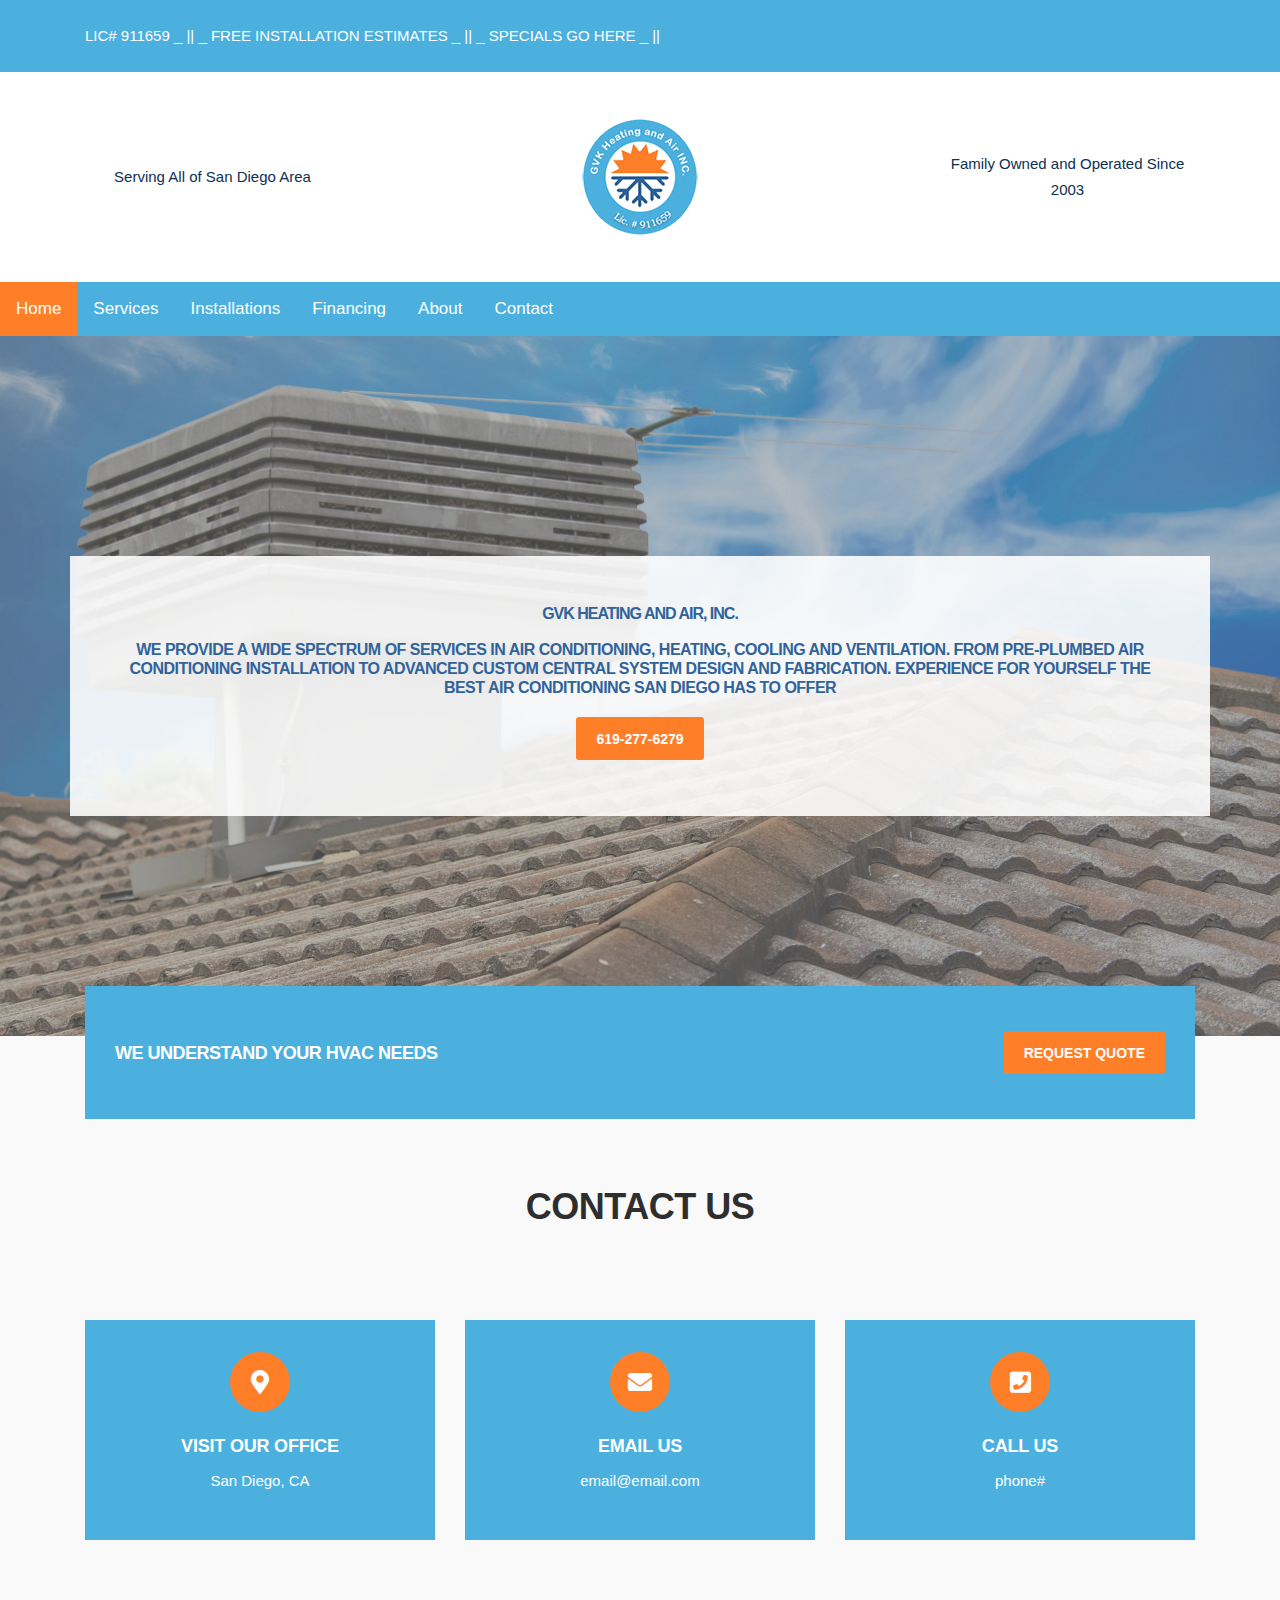
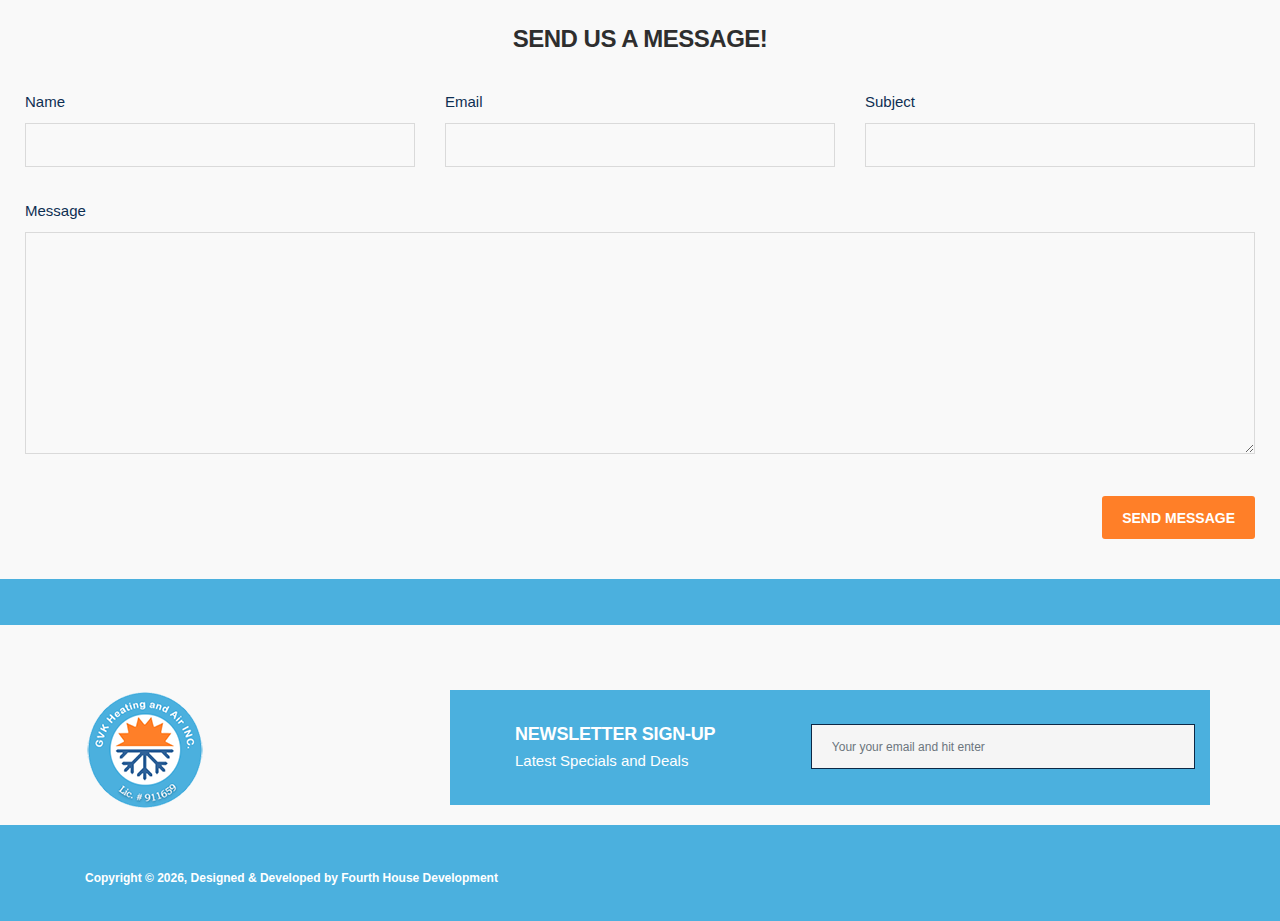
<file: GVK/index.html>
<!DOCTYPE html>
<html lang="en">
<head>


  <meta charset="utf-8">
  <title>GVK HVAC</title>

  <!-- Mobile -->
  <meta http-equiv="X-UA-Compatible" content="IE=edge">
  <meta name="description" content="HVAC">
  <meta name="viewport" content="width=device-width, initial-scale=1.0, maximum-scale=5.0">

  <!-- Favicon -->
  <link rel="icon" type="image/png" href="images/logo.png">
  <!-- FontAwesome -->
  <link rel="stylesheet" href="plugins/fontawesome/css/all.min.css">
  <!-- CSS -->
  <link rel="stylesheet" href="styles.css">
 


</head>
<body>
  <div class="body-inner">

    <div id="top-bar" class="top-bar">
        <div class="container">
          <div class="row">
              <div class="col-lg-8 col-md-8">
                <ul class="top-info text-center text-md-left">
                    <li>
                       <p class="info-text">LIC# 911659 _ ||  _ FREE INSTALLATION ESTIMATES  _ || _  SPECIALS GO HERE _  ||</p>
                    </li>
                </ul>
              </div>
          </div>
        </div>
    </div>
<!-- Header start -->
<header id="header" class="header-one">
  <div class="bg-white"> 
    <div class="container">
      <div class="logo-area">
          <div class="row align-items-center">
            <div class="col-lg-3 header-left text-center" > 
              Serving All of San Diego Area
          </div>
            <div class="logo col-lg-6 text-center mb-3 mb-md-5 mb-lg-0">
            
                <a href="index.html">

                  <img loading="lazy" src="images/logo.png" alt="GVK Logo" style="height: 120px; width: 120px;" >
                </a>
            </div><!-- logo end -->
  
            <div class="col-lg-3 header-right text-center"> 
                Family Owned and Operated Since 2003
            </div><!-- header right end -->
          </div><!-- logo area end -->
  
      </div><!-- Row end -->
    </div><!-- Container end -->
  </div>

  <div class="topnav" id="myTopnav">
    <a href="index.html" class="active">Home</a>
      <a href="services.html" class="dropbtn">Services
       <!--<i class="fa fa-caret-down"></i>--> 
      </a>
     <!-- <div class="dropdown-content">
        <a href="#">AC Installation</a>
        <a href="#">Furnace Installation</a>
        <a href="#">Ductless Mini-Split Systems</a>
      </div> -->
    <div class="dropdown">
      <a href="installations.html" class="dropbtn">Installations
      </a>
      <!-- <div class="dropdown-content">
        <a href="#">AC Installation</a>
        <a href="#">Furnace Installation</a>
        <a href="#">Ductless Mini-Split Systems</a>
      </div> -->
    </div>
    <a href="financing.html">Financing</a>
    <a href="about.html">About</a>
    <a href="index.html#contact">Contact</a>
    <a href="javascript:void(0);" class="icon" onclick="myFunction()">&#9776;</a>
  </div>
  <!--/ Navigation end -->
</header>
<!--/ Header end -->

<div class="banner-carousel banner-carousel-1 mb-0">
  <div class="banner-carousel-item" style="background-image:url(images/acd.jpg)">
    <div class="slider-content">
        <div class="container h-100">
          <div class="row align-items-center h-100">
              <div class="col-md-12 text-center" id="information-box">
                <h2 >GVK Heating and Air, Inc.</h2>
                <h3 >WE PROVIDE A WIDE SPECTRUM OF SERVICES IN AIR CONDITIONING, HEATING, COOLING AND VENTILATION. FROM PRE-PLUMBED AIR CONDITIONING INSTALLATION TO ADVANCED CUSTOM CENTRAL SYSTEM DESIGN AND FABRICATION. EXPERIENCE FOR YOURSELF THE BEST AIR CONDITIONING SAN DIEGO HAS TO OFFER</h3>
                    <a href="#contact" class="btn btn-primary border">619-277-6279</a>
                </p>
              </div>
          </div>
        </div>
    </div>
  </div>
</div>

<section class="call-to-action-box no-padding">
  <div class="container">
    <div class="action-style-box">
        <div class="row align-items-center">
          <div class="col-md-8 text-center text-md-left">
              <div class="call-to-action-text">
                <h3 class="action-title">We understand your HVAC needs</h3>
              </div>
          </div><!-- Col end -->
          <div class="col-md-4 text-center text-md-right mt-3 mt-md-0">
              <div class="call-to-action-btn">
                <a class="btn btn-dark" href="#contact">Request Quote</a>
              </div>
          </div><!-- col end -->
        </div><!-- row end -->
    </div><!-- Action style box -->
  </div><!-- Container end -->
</section><!-- Action end -->
    </div>
    <!--/ Content row end -->
  </div>
  <!--/ Container end -->
</section><!-- Facts end -->
 <!-- <section class="content" style="text-align: center;">
  <div class="container">
    <div class="row">
        <div class="col-lg-6">
          <h3 class="column-title" style="color: #2e2e2e;">Testimonials</h3>

          <div >
              <div class="item">
                <div class="quote-item">
                    <span class="quote-text">
                      Lorem ipsum dolor sit amet, consectetur adipisicing elit, sed do eiusmod tempor inci done idunt ut
                      labore et dolore magna aliqua. Ut enim ad minim veniam, quis nostrud exercitoa tion ullamco laboris
                      nisi ut commodo consequat.
                    </span>

                    <div class="quote-item-footer">
                      <img loading="lazy" class="testimonial-thumb" src="images/smile.png" alt="testimonial">
                      <div class="quote-item-info">
                          <h3 class="quote-author">Gabriel Denis</h3>
                          <span class="quote-subtext">Chairman, OKT</span>
                      </div>
                    </div>
                </div>
              </div>
              
              <br><br>
              <div class="item">
                <div class="quote-item">
                    <span class="quote-text">
                      Lorem ipsum dolor sit amet, consectetur adipisicing elit, sed do eiusmod tempor inci done idunt ut
                      labore et dolore magna aliqua. Ut enim ad minim veniam, quis nostrud exercitoa tion ullamco laboris
                      nisi aliquip consequat.
                    </span> 

                    <div class="quote-item-footer">
                      <img loading="lazy" class="testimonial-thumb" src="images/smile.png" alt="testimonial">
                      <div class="quote-item-info">
                          <h3 class="quote-author">Weldon Cash</h3>
                          <span class="quote-subtext">CFO, First Choice</span>
                      </div>
                    </div>
                </div>
              </div>
          
              <br><br>
              <div class="item">
                <div class="quote-item">
                    <span class="quote-text">
                      Lorem ipsum dolor sit amet, consectetur adipisicing elit, sed do eiusmod tempor inci done idunt ut
                      labore et dolore magna aliqua. Ut enim ad minim veniam, quis nostrud exercitoa tion ullamco laboris
                      nisi ut commodo consequat.
                    </span>

                    <div class="quote-item-footer">
                      <img loading="lazy" class="testimonial-thumb" src="images/smile.png" alt="testimonial">
                      <div class="quote-item-info">
                          <h3 class="quote-author">Minter Puchan</h3>
                          <span class="quote-subtext">Director, AKT</span>
                      </div>
                    </div>
                </div>
              </div>
              
              <br><br>
          </div>
        
        </div>

    </div>
    
  </div>
 
</section> -->
<section>
  <div class="container">

    <div class="row text-center" id="contact">
      <div class="col-12">
        <h3 class="section-sub-title" >Contact Us</h3>
      </div>
    </div>
    <!--/ Title row end -->

    <div class="row">
      <div class="col-md-4">
        <div class="ts-service-box-bg text-center h-100">
          <span class="ts-service-icon icon-round">
            <i class="fas fa-map-marker-alt mr-0"></i>
          </span>
          <div class="ts-service-box-content">
            <h4>Visit Our Office</h4>
            <p>San Diego, CA</p>
          </div>
        </div>
      </div><!-- Col 1 end -->

      <div class="col-md-4">
        <div class="ts-service-box-bg text-center h-100">
          <span class="ts-service-icon icon-round">
            <i class="fa fa-envelope mr-0"></i>
          </span>
          <div class="ts-service-box-content">
            <h4>Email Us</h4>
            <p>email@email.com</p>
          </div>
        </div>
      </div><!-- Col 2 end -->

      <div class="col-md-4">
        <div class="ts-service-box-bg text-center h-100">
          <span class="ts-service-icon icon-round">
            <i class="fa fa-phone-square mr-0"></i>
          </span>
          <div class="ts-service-box-content">
            <h4>Call Us</h4>
            <p>phone#</p>
          </div>
        </div>
      </div><!-- Col 3 end -->
      </div>
    </div>
    </div><!-- 1st row end -->
  <div class="row">
    <div class="col-md-12">
      <h3 class="column-title" style="color: #2e2e2e;">Send us a message!</h3>

      <form id="contact-form" action="https://formsubmit.co/brouzes.rachel@gmail.com" method="post" role="form">
        <div class="error-container"></div>
        <div class="row">
          <div class="col-md-4">
            <div class="form-group">
              <label>Name</label>
              <input class="form-control form-control-name" name="name" id="name" placeholder="" type="text" required>
            </div>
          </div>
          <div class="col-md-4">
            <div class="form-group">
              <label>Email</label>
              <input class="form-control form-control-email" name="email" id="email" placeholder="" type="email"
                required>
            </div>
          </div>
          <div class="col-md-4">
            <div class="form-group">
              <label>Subject</label>
              <input class="form-control form-control-subject" name="subject" id="subject" placeholder="" required>
            </div>
          </div>
        </div>
        <div class="form-group">
          <label>Message</label>
          <textarea class="form-control form-control-message" name="message" id="message" placeholder="" rows="10"
            required></textarea>
        </div>
        <div class="text-right"><br>
          <button class="btn btn-primary solid blank" type="submit">Send Message</button>
        </div>
        <!--<input type="hidden" name="_next" value="https://yourdomain.co/thanks.html">-->
      </form>
    </div>

  </div><!-- Content row -->
  <div id="top-bar" class="top-bar">
    <div class="container">
    <div class="row">
      <div class="col-lg-8 col-md-8">
        <ul class="top-info text-center text-md-left">
        </ul>
      </div>
    </div>
    </div>
    </div>
</section>
<section class="subscribe no-padding">
  <div class="container">
    <div class="row">
        <div class="col-md-4">
          <img src="images/logo.png" alt="logo">
        </div><!-- Col end -->

        <div class="col-md-8">
          <div class="ts-newsletter row align-items-center">
              <div class="col-md-5 newsletter-introtext">
                <h4 class="text-white mb-0">Newsletter Sign-up</h4>
                <p class="text-white">Latest Specials and Deals</p>
              </div>

              <div class="col-md-7 newsletter-form">
                <form action="#" method="post">
                    <div class="form-group">
                      <label for="newsletter-email" class="content-hidden">Newsletter Email</label>
                      <input type="email" name="email" id="newsletter-email" class="form-control form-control-lg" placeholder="Your your email and hit enter" autocomplete="off">
                    </div>
                </form>
              </div>
          </div><!-- Newsletter end -->
        </div><!-- Col end -->

    </div><!-- Content row end -->
  </div>
  <!--/ Container end -->
</section>
<!--/ subscribe end -->
  <!--/ Container end -->

  <footer id="footer" class="footer bg-overlay">

    <div class="copyright">
      <div class="container">
        <div class="row align-items-center">
          <div class="col-md-6">
            <div class="copyright-info text-center text-md-left">
              <span>Copyright &copy; <script>
                  document.write(new Date().getFullYear())
                </script>, Designed &amp; Developed by <a href="https://themefisher.com">Fourth House Development</a></span>
            </div>
          </div>

          <div class="col-md-6"></div>
          </div>
        </div><!-- Row end -->

        <div id="back-to-top" data-spy="affix" data-offset-top="10" class="back-to-top position-fixed">
          <button class="btn btn-primary" title="Back to Top">
            <i class="fa fa-angle-double-up"></i>
          </button>
        </div>

      </div><!-- Container end -->
  </footer><!-- Footer end -->
  <script>
    function myFunction() {
      var x = document.getElementById("myTopnav");
      if (x.className === "topnav") {
        x.className += " responsive";
      } else {
        x.className = "topnav";
      }
    }
    </script>
  </body>

  </html>
</file>
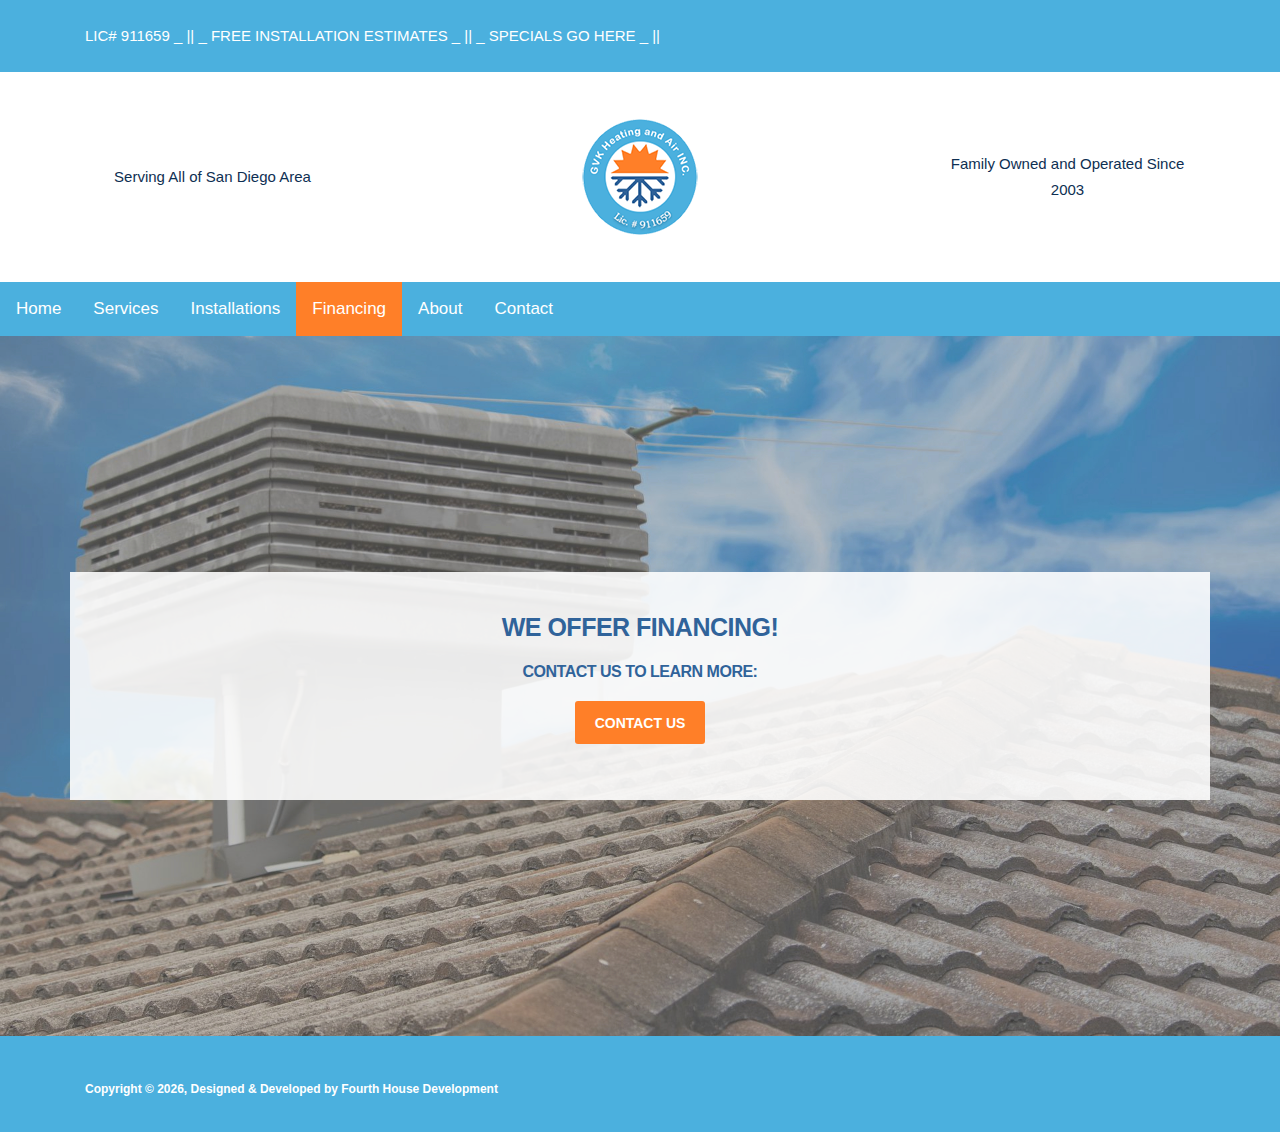
<file: GVK/financing.html>
<!DOCTYPE html>
<html lang="en">
<head>


  <meta charset="utf-8">
  <title>GVK HVAC</title>

  <!-- Mobile -->
  <meta http-equiv="X-UA-Compatible" content="IE=edge">
  <meta name="description" content="HVAC">
  <meta name="viewport" content="width=device-width, initial-scale=1.0, maximum-scale=5.0">

  <!-- Favicon -->
  <link rel="icon" type="image/png" href="images/logo.png">
  <!-- FontAwesome -->
  <link rel="stylesheet" href="plugins/fontawesome/css/all.min.css">
  <!-- CSS -->
  <link rel="stylesheet" href="styles.css">


</head>
<body>
  <div class="body-inner">

    <div id="top-bar" class="top-bar">
        <div class="container">
          <div class="row">
              <div class="col-lg-8 col-md-8">
                <ul class="top-info text-center text-md-left">
                    <li>
                       <p class="info-text">LIC# 911659 _ ||  _ FREE INSTALLATION ESTIMATES  _ || _  SPECIALS GO HERE _  ||</p>
                    </li>
                </ul>
              </div>
          </div>
        </div>
    </div>
<!-- Header start -->
<header id="header" class="header-one">
  <div class="bg-white"> 
    <div class="container">
      <div class="logo-area">
          <div class="row align-items-center">
            <div class="col-lg-3 header-left text-center" > 
              Serving All of San Diego Area
          </div>
            <div class="logo col-lg-6 text-center mb-3 mb-md-5 mb-lg-0">
            
                <a href="index.html">

                  <img loading="lazy" src="images/logo.png" alt="GVK Logo" style="height: 120px; width: 120px;" >
                </a>
            </div><!-- logo end -->
  
            <div class="col-lg-3 header-right text-center"> 
                Family Owned and Operated Since 2003
            </div><!-- header right end -->
          </div><!-- logo area end -->
  
      </div><!-- Row end -->
    </div><!-- Container end -->
  </div>

  <div class="topnav" id="myTopnav">
    <a href="index.html">Home</a>
    <div class="dropdown">
      <a href="#services.html" class="dropbtn">Services
       <!--<i class="fa fa-caret-down"></i>--> 
      </a>
     <!-- <div class="dropdown-content">
        <a href="#">AC Installation</a>
        <a href="#">Furnace Installation</a>
        <a href="#">Ductless Mini-Split Systems</a>
      </div> -->
    </div>
   
      <a href="installations.html" class="dropbtn">Installations
      </a>
    <a href="financing.html" class="active">Financing</a>
    <a href="about.html">About</a>
    <a href="index.html#contact">Contact</a>
    <a href="javascript:void(0);" class="icon" onclick="myFunction()">&#9776;</a>
  </div>
  <!--/ Navigation end -->
</header>
<!--/ Header end -->

<div class="banner-carousel banner-carousel-1 mb-0">
  <div class="banner-carousel-item" style="background-image:url(images/acd.jpg)">
    <div class="slider-content">
        <div class="container h-100">
          <div class="row align-items-center h-100">
              <div class="col-md-12 text-center" id="information-box">
                <h3 style="font-size: 25px;">We offer financing! <br> 
                </h3>
                <h3>Contact us to learn more:</h3>
                    <a href="index.html#contact" class="btn btn-primary border">Contact Us</a>
                </p>
              </div>
          </div>
        </div>
    </div>
  </div>
</div>
<footer id="footer" class="footer bg-overlay">
</div><!-- Footer main end -->

<div class="copyright">
  <div class="container">
    <div class="row align-items-center">
      <div class="col-md-6">
        <div class="copyright-info text-center text-md-left">
          <span>Copyright &copy; <script>
              document.write(new Date().getFullYear())
            </script>, Designed &amp; Developed by <a href="https://themefisher.com">Fourth House Development</a></span>
        </div>
      </div>

      <div class="col-md-6"></div>
      </div>
    </div><!-- Row end -->

    <div id="back-to-top" data-spy="affix" data-offset-top="10" class="back-to-top position-fixed">
      <button class="btn btn-primary" title="Back to Top">
        <i class="fa fa-angle-double-up"></i>
      </button>
    </div>

  </div><!-- Container end -->
</div><!-- Copyright end -->
<script>
  function myFunction() {
    var x = document.getElementById("myTopnav");
    if (x.className === "topnav") {
      x.className += " responsive";
    } else {
      x.className = "topnav";
    }
  }
  </script>
</body>
</html>
</file>
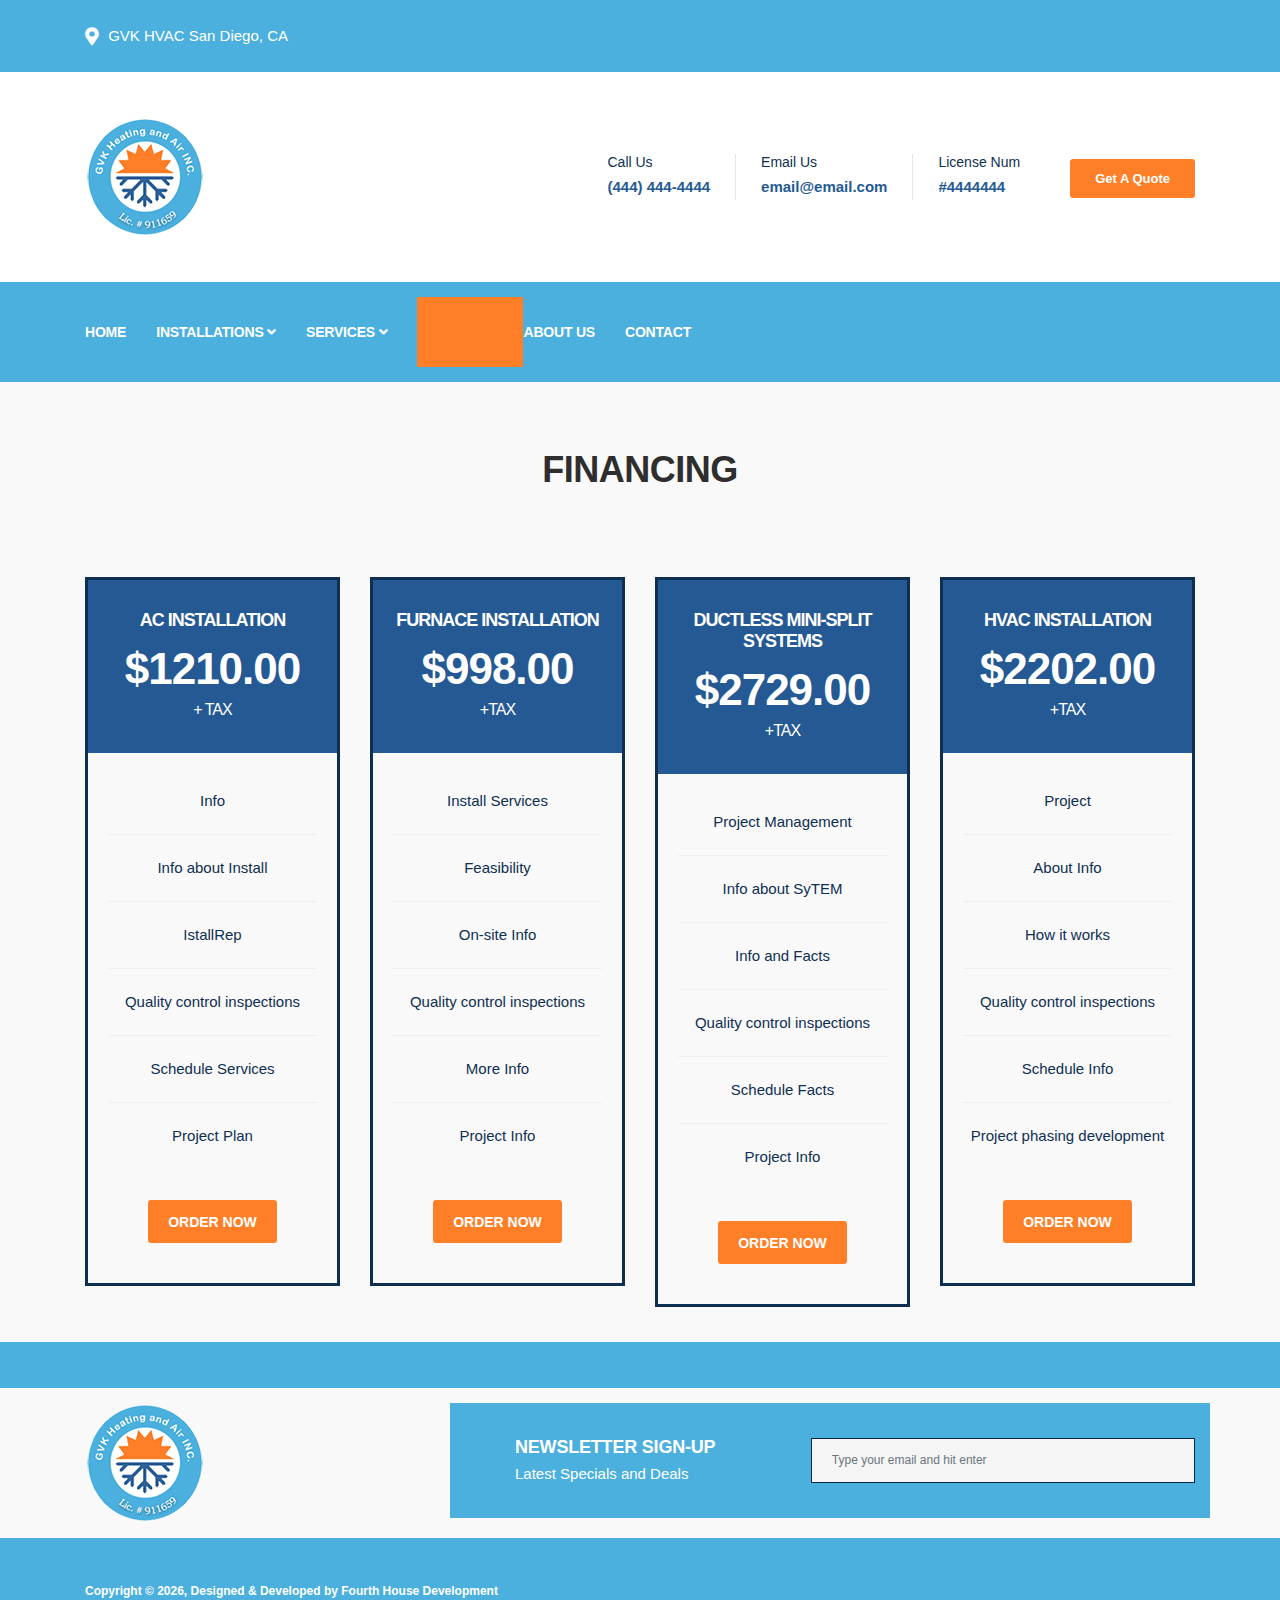
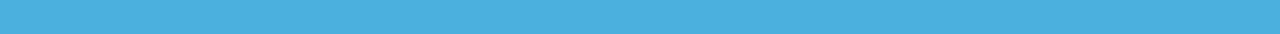
<file: GVK/financing3.html>
<!DOCTYPE html>
<html lang="en">
<head>


  <meta charset="utf-8">
  <title>GVK HVAC</title>

  <!-- Mobile -->
  <meta http-equiv="X-UA-Compatible" content="IE=edge">
  <meta name="description" content="HVAC">
  <meta name="viewport" content="width=device-width, initial-scale=1.0, maximum-scale=5.0">

  <!-- Favicon -->
  <link rel="icon" type="image/png" href="images/logo.png">
  <!-- FontAwesome -->
  <link rel="stylesheet" href="plugins/fontawesome/css/all.min.css">
  <!-- CSS -->
  <link rel="stylesheet" href="styles.css">


</head>
<body>
  <div class="body-inner">

    <div id="top-bar" class="top-bar">
        <div class="container">
         <div class="row">
              <div class="col-lg-8 col-md-8">
                <ul class="top-info text-center text-md-left">
                    <li><i class="fas fa-map-marker-alt"></i> <p class="info-text">GVK HVAC San Diego, CA</p>
                    </li>
                </ul>
              </div>
          </div>
        </div>
    </div>
<!-- Header start -->
<header id="header" class="header-one">
  <div class="bg-white"> 
    <div class="container">
      <div class="logo-area">
          <div class="row align-items-center">
            <div class="logo col-lg-3 text-center text-lg-left mb-3 mb-md-5 mb-lg-0">
                <a class="d-block" href="index.html">
                  <img loading="lazy" src="images/logo.png" alt="GVK Logo" style="height: 120px; width: 120px;" >
                </a>
            </div><!-- logo end -->
  
            <div class="col-lg-9 header-right">
                <ul class="top-info-box">
                  <li>
                    <div class="info-box">
                      <div class="info-box-content">
                          <p class="info-box-title">Call Us</p>
                          <p class="info-box-subtitle"><a href="tel:(+9) 847-291-4353">(444) 444-4444</a></p>
                      </div>
                    </div>
                  </li>
                  <li>
                    <div class="info-box">
                      <div class="info-box-content">
                          <p class="info-box-title">Email Us</p>
                          <p class="info-box-subtitle"><a href="">email@email.com</a></p>
                      </div>
                    </div>
                  </li>
                  <li class="last">
                    <div class="info-box last">
                      <div class="info-box-content">
                          <p class="info-box-title"> License Num</p>
                          <p class="info-box-subtitle">#4444444</p>
                      </div>
                    </div>
                  </li>
                  <li class="header-get-a-quote">
                    <a class="btn btn-primary" href="index.html#contact">Get A Quote</a>
                  </li>
                </ul><!-- Ul end -->
            </div><!-- header right end -->
          </div><!-- logo area end -->
  
      </div><!-- Row end -->
    </div><!-- Container end -->
  </div>

  <div class="site-navigation">
    <div class="container">
        <div class="row">
          <div class="col-lg-12">
              <nav class="navbar navbar-expand-lg navbar-dark p-0">
                <button class="navbar-toggler" type="button" data-toggle="collapse" data-target=".navbar-collapse" aria-controls="navbar-collapse" aria-expanded="false" aria-label="Toggle navigation">
                    <span class="navbar-toggler-icon"></span>
                </button>
                
                <div id="navbar-collapse" class="collapse navbar-collapse">
                    <ul class="nav navbar-nav mr-auto">
                      <li>
                          <a href="index.html" class="nav-link dropdown-toggle" data-toggle="dropdown">Home</a>
                      </li>

                      <li class="nav-item dropdown">
                          <a href="installations.html" class="nav-link dropdown-toggle" data-toggle="dropdown">Installations <i class="fa fa-angle-down"></i></a>
                          <ul class="dropdown-menu" role="menu">
                            <li><a href="installations.html">AC Installation</a></li>
                            <li><a href="installations.html">Furnace Installation</a></li>
                            <li><a href="installations.html">Ductless Mini-Split Systems</a></li>
                            <li><a href="installations.html">HVAC Installation</a></li>
                          </ul>
                      </li>
                      <li class="nav-item dropdown">
                          <a href="services.html" class="nav-link dropdown-toggle" data-toggle="dropdown">Services <i class="fa fa-angle-down"></i></a>
                          <ul class="dropdown-menu" role="menu">
                            <li><a href="services.html">HVAC Repair</a></li>
                            <li><a href="services.html">Furnace Repair</a></li>
                            <li><a href="services.html">Ductless Mini-Split Systems</a></li>
                            <li><a href="services.html">HVAC Full Inspection</a></li>
                          </ul>
                      </li>
                      <li class="nav-item dropdown, nav-item dropdown active">
                        <a href="financing.html" class="nav-link dropdown-toggle" data-toggle="dropdown">Financing</a>
                      </li>
                      <li class="nav-item dropdown">
                          <a href="about.html" class="nav-link dropdown-toggle" data-toggle="dropdown">About Us</a>
                      </li>
              
                      <li class="nav-item"><a class="nav-link" href="index.html#contact">Contact</a></li>
                    </ul>
                </div>
              </nav>
          </div>
        
        </div>

        <div class="search-block" style="display: none;">
          <label for="search-field" class="w-100 mb-0">
            <input type="text" class="form-control" id="search-field" placeholder="Type what you want and enter">
          </label>
          <span class="search-close">&times;</span>
        </div><!-- Site search end -->
    </div>
    <!--/ Container end -->

  </div>
  </header>
  <div class="container">
  
    <section id="main-container" class="main-container" style="padding-bottom: 30px;">
      <div class="container">
        <div class="row text-center">
          <div class="col-12" style="height: 80px;">
            <h3 class="section-sub-title">Financing</h3>
          </div>
        </div>
        </div>
    </section>
    <div class="row">
      
      <div class="col-lg-3 col-md-6">
        <div class="ts-pricing-box">
          <div class="ts-pricing-header">
            <h2 class="ts-pricing-name">AC Installation</h2>
            <h2 class="ts-pricing-price">
              <span class="currency">$</span><strong>1210.00</strong><small>+ tax</small>
            </h2>
          </div><!-- Pricing header -->
          <div class="ts-pricing-features">
            <ul class="list-unstyled">
              <li>Info</li>
              <li>Info about Install</li>
              <li>IstallRep</li>
              <li>Quality control inspections</li>
              <li>Schedule Services</li>
              <li>Project Plan</li>
            </ul>
          </div><!-- Features end -->
          <div class="plan-action">
            <a href="index.html#contact" class="btn btn-dark">Order Now</a>
          </div>
        </div><!-- Plan 1 end -->
      </div><!-- Col end -->

      <div class="col-lg-3 col-md-6">
        <div class="ts-pricing-box ts-pricing-featured">
          <div class="ts-pricing-header">
            <h2 class="ts-pricing-name">Furnace Installation</h2>
            <h2 class="ts-pricing-price">
              <span class="currency">$</span><strong>998.00</strong><small>+tax</small>
            </h2>
          </div><!-- Pricing header -->
          <div class="ts-pricing-features">
            <ul class="list-unstyled">
              <li>Install Services</li>
              <li>Feasibility</li>
              <li>On-site Info</li>
              <li>Quality control inspections</li>
              <li>More Info</li>
              <li>Project Info</li>
            </ul>
          </div><!-- Features end -->
          <div class="plan-action">
            <a href="index.html#contact" class="btn btn-primary">Order Now</a>
          </div>
        </div><!-- Plan 2 end -->
      </div><!-- Col end -->

      <div class="col-lg-3 col-md-6">
        <div class="ts-pricing-box">
          <div class="ts-pricing-header">
            <h2 class="ts-pricing-name">Ductless Mini-Split Systems</h2>
            <h2 class="ts-pricing-price">
              <span class="currency">$</span><strong>2729.00</strong><small>+tax</small>
            </h2>
          </div><!-- Pricing header -->
          <div class="ts-pricing-features">
            <ul class="list-unstyled">
              <li>Project Management</li>
              <li>Info about SyTEM</li>
              <li>Info and Facts</li>
              <li>Quality control inspections</li>
              <li>Schedule Facts</li>
              <li>Project Info</li>
            </ul>
          </div><!-- Features end -->
          <div class="plan-action">
            <a href="index.html#contact" class="btn btn-dark">Order Now</a>
          </div>
        </div><!-- Plan 3 end -->
      </div><!-- Col end -->
      <div class="col-lg-3 col-md-6">
        <div class="ts-pricing-box">
          <div class="ts-pricing-header">
            <h2 class="ts-pricing-name">HVAC Installation</h2>
            <h2 class="ts-pricing-price">
              <span class="currency">$</span><strong>2202.00</strong><small>+tax</small>
            </h2>
          </div><!-- Pricing header -->
          <div class="ts-pricing-features">
            <ul class="list-unstyled">
              <li>Project</li>
              <li>About Info</li>
              <li>How it works</li>
              <li>Quality control inspections</li>
              <li>Schedule Info</li>
              <li>Project phasing development</li>
            </ul>
          </div><!-- Features end -->
          <div class="plan-action">
            <a href="index.html#contact" class="btn btn-dark">Order Now</a>
          </div>
        </div><!-- Plan 4 end -->
      </div><!-- Col end -->
    </div>
    <!--/ Content row end -->

  </div><!-- Conatiner end -->
</section><!-- Main container end -->
</div><!-- Content row -->
<div id="top-bar" class="top-bar">
<div class="container">
<div class="row">
  <div class="col-lg-8 col-md-8">
    <ul class="top-info text-center text-md-left">
    </ul>
  </div>
</div>
</div>
</div>
<section class="subscribe no-padding">
<div class="container">
<div class="row">
  <div class="col-md-4">
    <img src="images/logo.png" alt="logo">
  </div><!-- Col end -->

  <div class="col-md-8">
    <div class="ts-newsletter row align-items-center">
        <div class="col-md-5 newsletter-introtext">
          <h4 class="text-white mb-0">Newsletter Sign-up</h4>
          <p class="text-white">Latest Specials and Deals</p>
        </div>

        <div class="col-md-7 newsletter-form">
          <form action="#" method="post">
              <div class="form-group">
                <label for="newsletter-email" class="content-hidden">Newsletter Email</label>
                <input type="email" name="email" id="newsletter-email" class="form-control form-control-lg" placeholder="Type your email and hit enter" autocomplete="off">
              </div>
          </form>
        </div>
    </div><!-- Newsletter end -->
  </div><!-- Col end -->

</div><!-- Content row end -->
</div>
<!--/ Container end -->
</section>
<!--/ subscribe end -->

<footer id="footer" class="footer bg-overlay">

<div class="copyright">
<div class="container">
  <div class="row align-items-center">
    <div class="col-md-6">
      <div class="copyright-info text-center text-md-left">
        <span>Copyright &copy; <script>
            document.write(new Date().getFullYear())
          </script>, Designed &amp; Developed by <a href="www.fourthhousedevelopment.com">Fourth House Development</a></span>
      </div>
    </div>

    <div class="col-md-6"></div>
    </div>
  </div><!-- Row end -->

  <div id="back-to-top" data-spy="affix" data-offset-top="10" class="back-to-top position-fixed">
    <button class="btn btn-primary" title="Back to Top">
      <i class="fa fa-angle-double-up"></i>
    </button>
  </div>

</div><!-- Container end -->
</footer><!-- Footer end -->
</body>

</html>
</file>
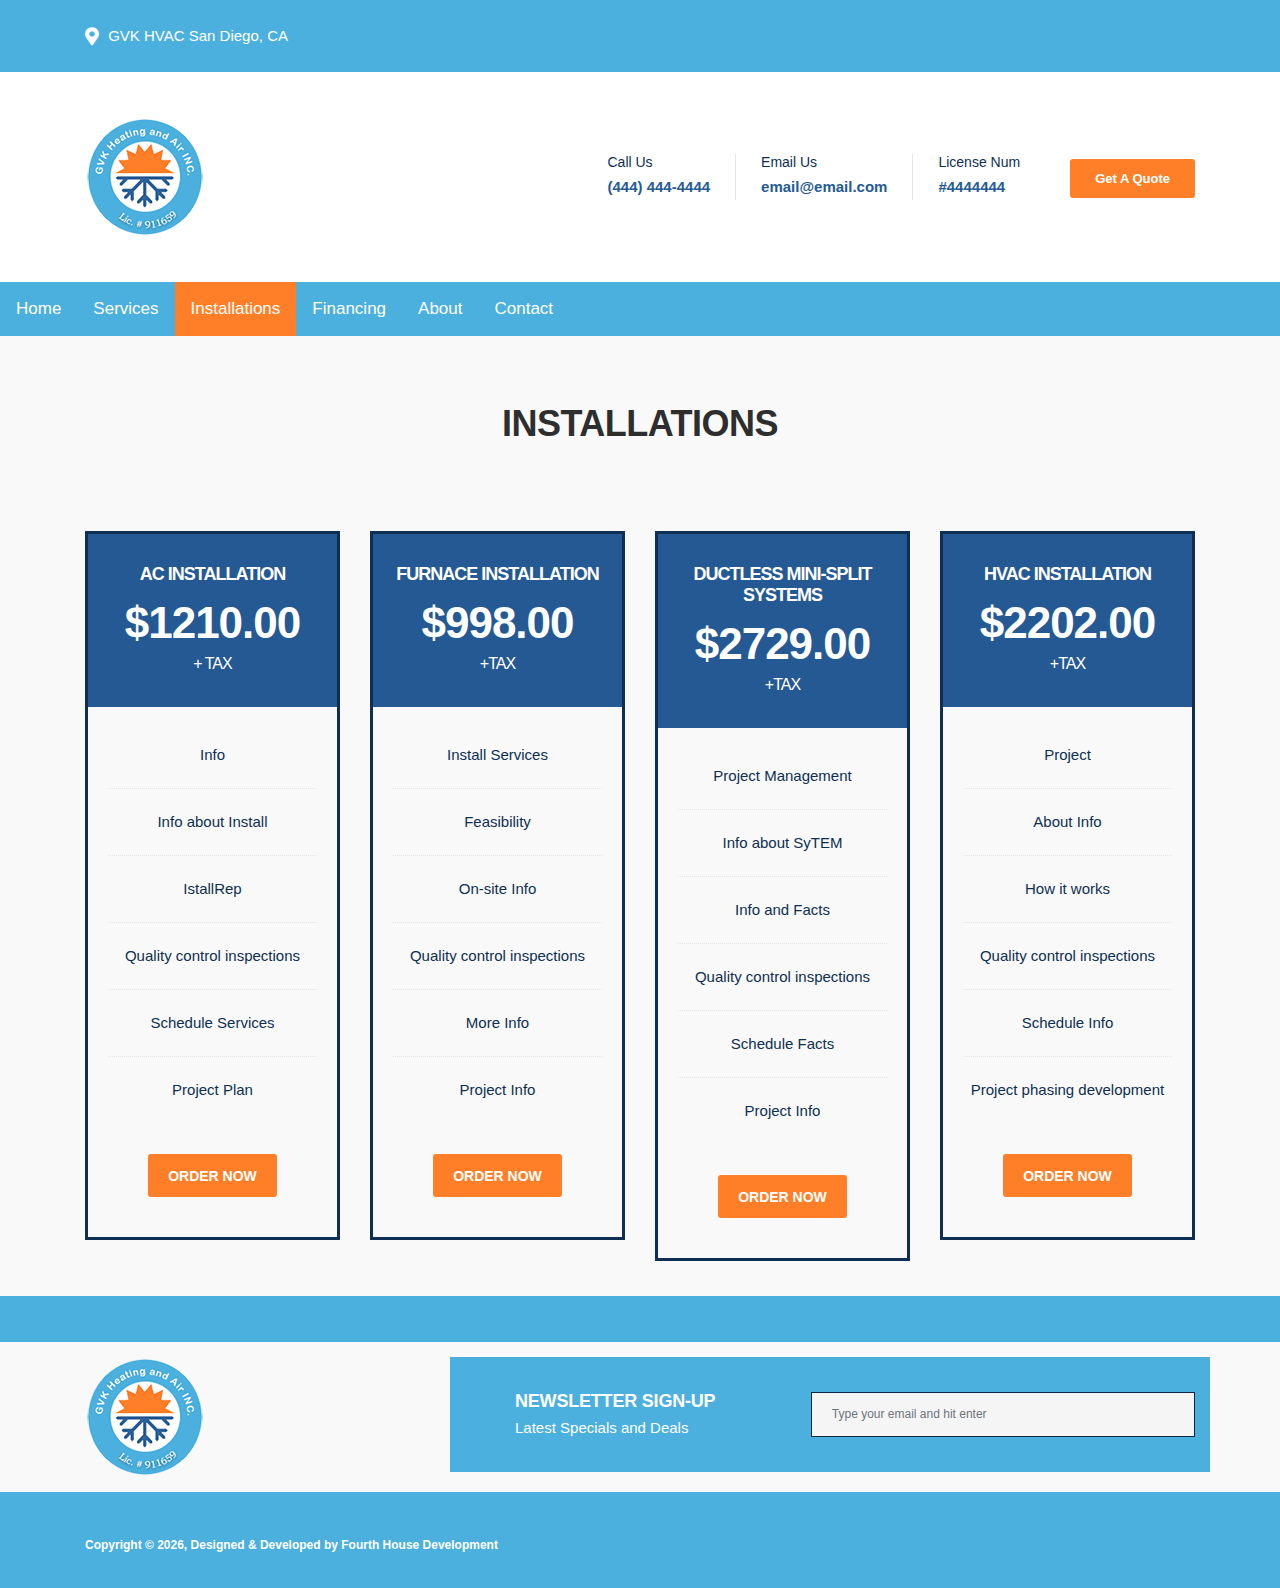
<file: GVK/installations.html>
<!DOCTYPE html>
<html lang="en">
<head>


  <meta charset="utf-8">
  <title>GVK HVAC</title>

  <!-- Mobile -->
  <meta http-equiv="X-UA-Compatible" content="IE=edge">
  <meta name="description" content="HVAC">
  <meta name="viewport" content="width=device-width, initial-scale=1.0, maximum-scale=5.0">

  <!-- Favicon -->
  <link rel="icon" type="image/png" href="images/logo.png">
  <!-- FontAwesome -->
  <link rel="stylesheet" href="plugins/fontawesome/css/all.min.css">
  <!-- CSS -->
  <link rel="stylesheet" href="styles.css">


</head>
<body>
  <div class="body-inner">

    <div id="top-bar" class="top-bar">
        <div class="container">
         <div class="row">
              <div class="col-lg-8 col-md-8">
                <ul class="top-info text-center text-md-left">
                    <li><i class="fas fa-map-marker-alt"></i> <p class="info-text">GVK HVAC San Diego, CA</p>
                    </li>
                </ul>
              </div>
          </div>
        </div>
    </div>
<!-- Header start -->
<header id="header" class="header-one">
  <div class="bg-white"> 
    <div class="container">
      <div class="logo-area">
          <div class="row align-items-center">
            <div class="logo col-lg-3 text-center text-lg-left mb-3 mb-md-5 mb-lg-0">
                <a class="d-block" href="index.html">
                  <img loading="lazy" src="images/logo.png" alt="GVK Logo" style="height: 120px; width: 120px;" >
                </a>
            </div><!-- logo end -->
  
            <div class="col-lg-9 header-right">
                <ul class="top-info-box">
                  <li>
                    <div class="info-box">
                      <div class="info-box-content">
                          <p class="info-box-title">Call Us</p>
                          <p class="info-box-subtitle"><a href="tel:(+9) 847-291-4353">(444) 444-4444</a></p>
                      </div>
                    </div>
                  </li>
                  <li>
                    <div class="info-box">
                      <div class="info-box-content">
                          <p class="info-box-title">Email Us</p>
                          <p class="info-box-subtitle"><a href="">email@email.com</a></p>
                      </div>
                    </div>
                  </li>
                  <li class="last">
                    <div class="info-box last">
                      <div class="info-box-content">
                          <p class="info-box-title"> License Num</p>
                          <p class="info-box-subtitle">#4444444</p>
                      </div>
                    </div>
                  </li>
                  <li class="header-get-a-quote">
                    <a class="btn btn-primary" href="index.html#contact">Get A Quote</a>
                  </li>
                </ul><!-- Ul end -->
            </div><!-- header right end -->
          </div><!-- logo area end -->
  
      </div><!-- Row end -->
    </div><!-- Container end -->
  </div>

  <div class="topnav" id="myTopnav">
    <a href="index.html">Home</a>
    <div class="dropdown">
      <a href="services.html" class="dropbtn">Services
       <!--<i class="fa fa-caret-down"></i>--> 
      </a>
     <!-- <div class="dropdown-content">
        <a href="#">AC Installation</a>
        <a href="#">Furnace Installation</a>
        <a href="#">Ductless Mini-Split Systems</a>
      </div> -->
    </div>
      <a href="installations.html" class="dropbtn active">Installations
      </a>
      <!-- <div class="dropdown-content">
        <a href="#">AC Installation</a>
        <a href="#">Furnace Installation</a>
        <a href="#">Ductless Mini-Split Systems</a>
      </div> -->
    <a href="financing.html">Financing</a>
    <a href="about.html">About</a>
    <a href="index.html#contact">Contact</a>
    <a href="javascript:void(0);" class="icon" onclick="myFunction()">&#9776;</a>
  </div>
  </header>
  <div class="container">
  
    <section id="main-container" class="main-container" style="padding-bottom: 30px;">
      <div class="container">
        <div class="row text-center">
          <div class="col-12" style="height: 80px;">
            <h3 class="section-sub-title">Installations</h3>
          </div>
        </div>
        </div>
    </section>
    <div class="row">
      
      <div class="col-lg-3 col-md-6">
        <div class="ts-pricing-box">
          <div class="ts-pricing-header">
            <h2 class="ts-pricing-name">AC Installation</h2>
            <h2 class="ts-pricing-price">
              <span class="currency">$</span><strong>1210.00</strong><small>+ tax</small>
            </h2>
          </div><!-- Pricing header -->
          <div class="ts-pricing-features">
            <ul class="list-unstyled">
              <li>Info</li>
              <li>Info about Install</li>
              <li>IstallRep</li>
              <li>Quality control inspections</li>
              <li>Schedule Services</li>
              <li>Project Plan</li>
            </ul>
          </div><!-- Features end -->
          <div class="plan-action">
            <a href="index.html#contact" class="btn btn-dark">Order Now</a>
          </div>
        </div><!-- Plan 1 end -->
      </div><!-- Col end -->

      <div class="col-lg-3 col-md-6">
        <div class="ts-pricing-box ts-pricing-featured">
          <div class="ts-pricing-header">
            <h2 class="ts-pricing-name">Furnace Installation</h2>
            <h2 class="ts-pricing-price">
              <span class="currency">$</span><strong>998.00</strong><small>+tax</small>
            </h2>
          </div><!-- Pricing header -->
          <div class="ts-pricing-features">
            <ul class="list-unstyled">
              <li>Install Services</li>
              <li>Feasibility</li>
              <li>On-site Info</li>
              <li>Quality control inspections</li>
              <li>More Info</li>
              <li>Project Info</li>
            </ul>
          </div><!-- Features end -->
          <div class="plan-action">
            <a href="index.html#contact" class="btn btn-primary">Order Now</a>
          </div>
        </div><!-- Plan 2 end -->
      </div><!-- Col end -->

      <div class="col-lg-3 col-md-6">
        <div class="ts-pricing-box">
          <div class="ts-pricing-header">
            <h2 class="ts-pricing-name">Ductless Mini-Split Systems</h2>
            <h2 class="ts-pricing-price">
              <span class="currency">$</span><strong>2729.00</strong><small>+tax</small>
            </h2>
          </div><!-- Pricing header -->
          <div class="ts-pricing-features">
            <ul class="list-unstyled">
              <li>Project Management</li>
              <li>Info about SyTEM</li>
              <li>Info and Facts</li>
              <li>Quality control inspections</li>
              <li>Schedule Facts</li>
              <li>Project Info</li>
            </ul>
          </div><!-- Features end -->
          <div class="plan-action">
            <a href="index.html#contact" class="btn btn-dark">Order Now</a>
          </div>
        </div><!-- Plan 3 end -->
      </div><!-- Col end -->
      <div class="col-lg-3 col-md-6">
        <div class="ts-pricing-box">
          <div class="ts-pricing-header">
            <h2 class="ts-pricing-name">HVAC Installation</h2>
            <h2 class="ts-pricing-price">
              <span class="currency">$</span><strong>2202.00</strong><small>+tax</small>
            </h2>
          </div><!-- Pricing header -->
          <div class="ts-pricing-features">
            <ul class="list-unstyled">
              <li>Project</li>
              <li>About Info</li>
              <li>How it works</li>
              <li>Quality control inspections</li>
              <li>Schedule Info</li>
              <li>Project phasing development</li>
            </ul>
          </div><!-- Features end -->
          <div class="plan-action">
            <a href="index.html#contact" class="btn btn-dark">Order Now</a>
          </div>
        </div><!-- Plan 4 end -->
      </div><!-- Col end -->
    </div>
    <!--/ Content row end -->

  </div><!-- Conatiner end -->
</section><!-- Main container end -->
</div><!-- Content row -->
<div id="top-bar" class="top-bar">
<div class="container">
<div class="row">
  <div class="col-lg-8 col-md-8">
    <ul class="top-info text-center text-md-left">
    </ul>
  </div>
</div>
</div>
</div>
<section class="subscribe no-padding">
<div class="container">
<div class="row">
  <div class="col-md-4">
    <img src="images/logo.png" alt="logo">
  </div><!-- Col end -->

  <div class="col-md-8">
    <div class="ts-newsletter row align-items-center">
        <div class="col-md-5 newsletter-introtext">
          <h4 class="text-white mb-0">Newsletter Sign-up</h4>
          <p class="text-white">Latest Specials and Deals</p>
        </div>

        <div class="col-md-7 newsletter-form">
          <form action="#" method="post">
              <div class="form-group">
                <label for="newsletter-email" class="content-hidden">Newsletter Email</label>
                <input type="email" name="email" id="newsletter-email" class="form-control form-control-lg" placeholder="Type your email and hit enter" autocomplete="off">
              </div>
          </form>
        </div>
    </div><!-- Newsletter end -->
  </div><!-- Col end -->

</div><!-- Content row end -->
</div>
<!--/ Container end -->
</section>
<!--/ subscribe end -->

<footer id="footer" class="footer bg-overlay">

<div class="copyright">
<div class="container">
  <div class="row align-items-center">
    <div class="col-md-6">
      <div class="copyright-info text-center text-md-left">
        <span>Copyright &copy; <script>
            document.write(new Date().getFullYear())
          </script>, Designed &amp; Developed by <a href="www.fourthhousedevelopment.com">Fourth House Development</a></span>
      </div>
    </div>

    <div class="col-md-6"></div>
    </div>
  </div><!-- Row end -->

  <div id="back-to-top" data-spy="affix" data-offset-top="10" class="back-to-top position-fixed">
    <button class="btn btn-primary" title="Back to Top">
      <i class="fa fa-angle-double-up"></i>
    </button>
  </div>

</div><!-- Container end -->
</footer><!-- Footer end -->
<script>
  function myFunction() {
    var x = document.getElementById("myTopnav");
    if (x.className === "topnav") {
      x.className += " responsive";
    } else {
      x.className = "topnav";
    }
  }
  </script>
</body>

</html>
</file>
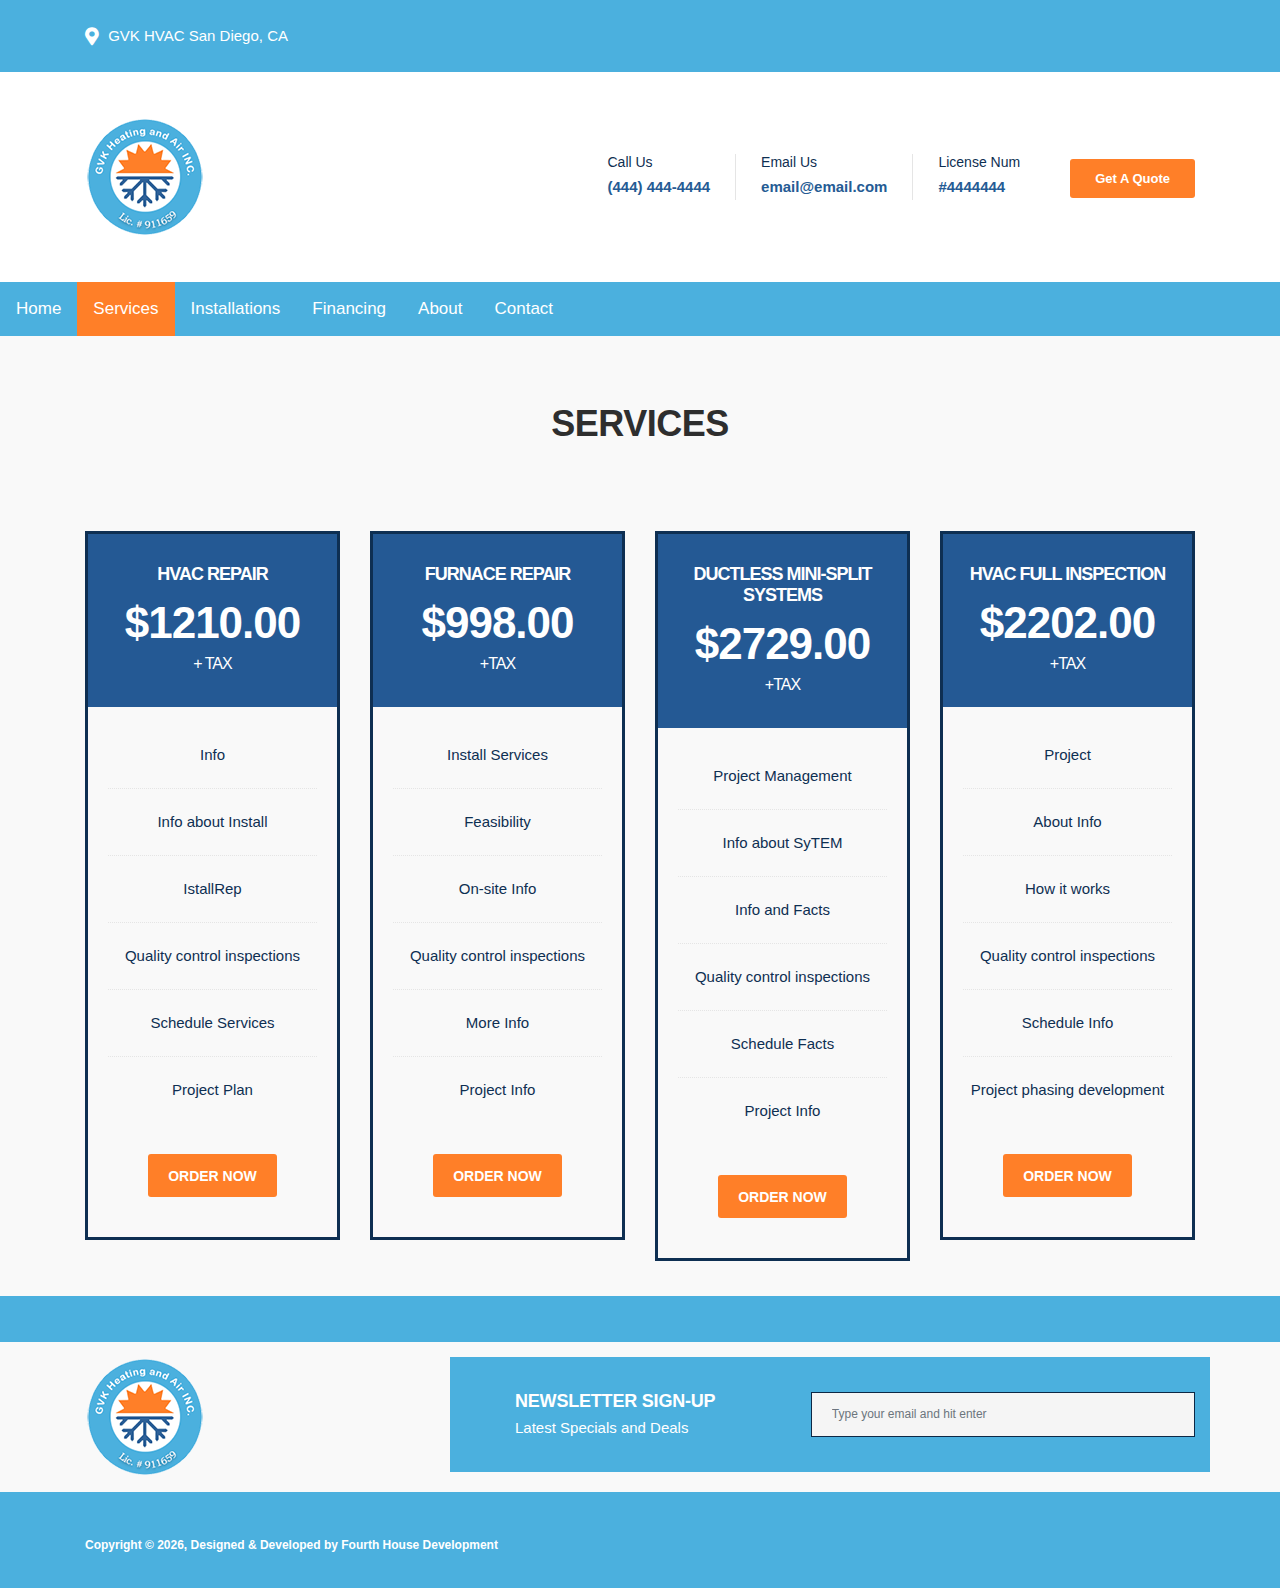
<file: GVK/services.html>
<!DOCTYPE html>
<html lang="en">
<head>


  <meta charset="utf-8">
  <title>GVK HVAC</title>

  <!-- Mobile -->
  <meta http-equiv="X-UA-Compatible" content="IE=edge">
  <meta name="description" content="HVAC">
  <meta name="viewport" content="width=device-width, initial-scale=1.0, maximum-scale=5.0">

  <!-- Favicon -->
  <link rel="icon" type="image/png" href="images/logo.png">
  <!-- FontAwesome -->
  <link rel="stylesheet" href="plugins/fontawesome/css/all.min.css">
  <!-- CSS -->
  <link rel="stylesheet" href="styles.css">


</head>
<body>
  <div class="body-inner">

    <div id="top-bar" class="top-bar">
        <div class="container">
         <div class="row">
              <div class="col-lg-8 col-md-8">
                <ul class="top-info text-center text-md-left">
                    <li><i class="fas fa-map-marker-alt"></i> <p class="info-text">GVK HVAC San Diego, CA</p>
                    </li>
                </ul>
              </div>
          </div>
        </div>
    </div>
<!-- Header start -->
<header id="header" class="header-one">
  <div class="bg-white"> 
    <div class="container">
      <div class="logo-area">
          <div class="row align-items-center">
            <div class="logo col-lg-3 text-center text-lg-left mb-3 mb-md-5 mb-lg-0">
                <a class="d-block" href="index.html">
                  <img loading="lazy" src="images/logo.png" alt="GVK Logo" style="height: 120px; width: 120px;" >
                </a>
            </div><!-- logo end -->
  
            <div class="col-lg-9 header-right">
                <ul class="top-info-box">
                  <li>
                    <div class="info-box">
                      <div class="info-box-content">
                          <p class="info-box-title">Call Us</p>
                          <p class="info-box-subtitle"><a href="tel:(+9) 847-291-4353">(444) 444-4444</a></p>
                      </div>
                    </div>
                  </li>
                  <li>
                    <div class="info-box">
                      <div class="info-box-content">
                          <p class="info-box-title">Email Us</p>
                          <p class="info-box-subtitle"><a href="">email@email.com</a></p>
                      </div>
                    </div>
                  </li>
                  <li class="last">
                    <div class="info-box last">
                      <div class="info-box-content">
                          <p class="info-box-title"> License Num</p>
                          <p class="info-box-subtitle">#4444444</p>
                      </div>
                    </div>
                  </li>
                  <li class="header-get-a-quote">
                    <a class="btn btn-primary" href="index.html#contact">Get A Quote</a>
                  </li>
                </ul><!-- Ul end -->
            </div><!-- header right end -->
          </div><!-- logo area end -->
  
      </div><!-- Row end -->
    </div><!-- Container end -->
  </div>

  <div class="topnav" id="myTopnav">
    <a href="index.html">Home</a>
    <a href="#services.html" class="dropbtn active">Services
       <!--<i class="fa fa-caret-down"></i>--> 
      </a>
     <!-- <div class="dropdown-content">
        <a href="#">AC Installation</a>
        <a href="#">Furnace Installation</a>
        <a href="#">Ductless Mini-Split Systems</a>
      </div> -->
    <a href="installations.html" class="dropbtn">Installations
      </a>
    
    <a href="financing.html">Financing</a>
    <a href="about.html">About</a>
    <a href="index.html#contact">Contact</a>
    <a href="javascript:void(0);" class="icon" onclick="myFunction()">&#9776;</a>
  </div>
  </header>
  <div class="container">
  
    <section id="main-container" class="main-container" style="padding-bottom: 30px;">
      <div class="container">
        <div class="row text-center">
          <div class="col-12" style="height: 80px;">
            <h3 class="section-sub-title">Services</h3>
          </div>
        </div>
    </section>
    <div class="row">
      
        <div class="col-lg-3 col-md-6">
          <div class="ts-pricing-box">
            <div class="ts-pricing-header">
              <h2 class="ts-pricing-name">HVAC Repair</h2>
              <h2 class="ts-pricing-price">
                <span class="currency">$</span><strong>1210.00</strong><small>+ tax</small>
              </h2>
            </div><!-- Pricing header -->
            <div class="ts-pricing-features">
              <ul class="list-unstyled">
                <li>Info</li>
                <li>Info about Install</li>
                <li>IstallRep</li>
                <li>Quality control inspections</li>
                <li>Schedule Services</li>
                <li>Project Plan</li>
              </ul>
            </div><!-- Features end -->
            <div class="plan-action">
              <a href="index.html#contact" class="btn btn-dark">Order Now</a>
            </div>
          </div><!-- Plan 1 end -->
        </div><!-- Col end -->
  
        <div class="col-lg-3 col-md-6">
          <div class="ts-pricing-box ts-pricing-featured">
            <div class="ts-pricing-header">
              <h2 class="ts-pricing-name">Furnace Repair</h2>
              <h2 class="ts-pricing-price">
                <span class="currency">$</span><strong>998.00</strong><small>+tax</small>
              </h2>
            </div><!-- Pricing header -->
            <div class="ts-pricing-features">
              <ul class="list-unstyled">
                <li>Install Services</li>
                <li>Feasibility</li>
                <li>On-site Info</li>
                <li>Quality control inspections</li>
                <li>More Info</li>
                <li>Project Info</li>
              </ul>
            </div><!-- Features end -->
            <div class="plan-action">
              <a href="index.html#contact" class="btn btn-primary">Order Now</a>
            </div>
          </div><!-- Plan 2 end -->
        </div><!-- Col end -->
  
        <div class="col-lg-3 col-md-6">
          <div class="ts-pricing-box">
            <div class="ts-pricing-header">
              <h2 class="ts-pricing-name">Ductless Mini-Split Systems</h2>
              <h2 class="ts-pricing-price">
                <span class="currency">$</span><strong>2729.00</strong><small>+tax</small>
              </h2>
            </div><!-- Pricing header -->
            <div class="ts-pricing-features">
              <ul class="list-unstyled">
                <li>Project Management</li>
                <li>Info about SyTEM</li>
                <li>Info and Facts</li>
                <li>Quality control inspections</li>
                <li>Schedule Facts</li>
                <li>Project Info</li>
              </ul>
            </div><!-- Features end -->
            <div class="plan-action">
              <a href="index.html#contact" class="btn btn-dark">Order Now</a>
            </div>
          </div><!-- Plan 3 end -->
        </div><!-- Col end -->
        <div class="col-lg-3 col-md-6">
          <div class="ts-pricing-box">
            <div class="ts-pricing-header">
              <h2 class="ts-pricing-name">HVAC Full Inspection</h2>
              <h2 class="ts-pricing-price">
                <span class="currency">$</span><strong>2202.00</strong><small>+tax</small>
              </h2>
            </div><!-- Pricing header -->
            <div class="ts-pricing-features">
              <ul class="list-unstyled">
                <li>Project</li>
                <li>About Info</li>
                <li>How it works</li>
                <li>Quality control inspections</li>
                <li>Schedule Info</li>
                <li>Project phasing development</li>
              </ul>
            </div><!-- Features end -->
            <div class="plan-action">
              <a href="index.html#contact" class="btn btn-dark">Order Now</a>
            </div>
          </div><!-- Plan 4 end -->
        </div><!-- Col end -->
      </div>
      <!--/ Content row end -->
  
    </div><!-- Conatiner end -->
  </section><!-- Main container end -->
</div><!-- Content row -->
</section>
<div id="top-bar" class="top-bar">
<div class="container">
<div class="row">
    <div class="col-lg-8 col-md-8">
      <ul class="top-info text-center text-md-left">
      </ul>
    </div>
</div>
</div>
</div>
<section class="subscribe no-padding">
<div class="container">
<div class="row">
    <div class="col-md-4">
      <img src="images/logo.png" alt="logo">
    </div><!-- Col end -->

    <div class="col-md-8">
      <div class="ts-newsletter row align-items-center">
          <div class="col-md-5 newsletter-introtext">
            <h4 class="text-white mb-0">Newsletter Sign-up</h4>
            <p class="text-white">Latest Specials and Deals</p>
          </div>

          <div class="col-md-7 newsletter-form">
            <form action="#" method="post">
                <div class="form-group">
                  <label for="newsletter-email" class="content-hidden">Newsletter Email</label>
                  <input type="email" name="email" id="newsletter-email" class="form-control form-control-lg" placeholder="Type your email and hit enter" autocomplete="off">
                </div>
            </form>
          </div>
      </div><!-- Newsletter end -->
    </div><!-- Col end -->

</div><!-- Content row end -->
</div>
<!--/ Container end -->
</section>
<!--/ subscribe end -->

</div>
<!--/ Container end -->

<footer id="footer" class="footer bg-overlay">
</div><!-- Footer main end -->

<div class="copyright">
  <div class="container">
    <div class="row align-items-center">
      <div class="col-md-6">
        <div class="copyright-info text-center text-md-left">
          <span>Copyright &copy; <script>
              document.write(new Date().getFullYear())
            </script>, Designed &amp; Developed by <a href="www.fourthhousedevelopment.com">Fourth House Development</a></span>
        </div>
      </div>

      <div class="col-md-6"></div>
      </div>
    </div><!-- Row end -->

    <div id="back-to-top" data-spy="affix" data-offset-top="10" class="back-to-top position-fixed">
      <button class="btn btn-primary" title="Back to Top">
        <i class="fa fa-angle-double-up"></i>
      </button>
    </div>

  </div><!-- Container end -->
</div><!-- Copyright end -->
</footer><!-- Footer end -->

</div>
<script>
  function myFunction() {
    var x = document.getElementById("myTopnav");
    if (x.className === "topnav") {
      x.className += " responsive";
    } else {
      x.className = "topnav";
    }
  }
  </script>
</body>

</html>
</file>
<file: GVK/styles.css>
:root {
	--blue: #007bff;
	--indigo: #6610f2;
	--purple: #6f42c1;
	--pink: #e83e8c;
	--red: #dc3545;
	--orange: #fd7e14;
	--yellow: #ffc107;
	--green: #28a745;
	--teal: #20c997;
	--cyan: #17a2b8;
	--white: #fff;
	--gray: #6c757d;
	--gray-dark: #343a40;
	--primary: #007bff;
	--secondary: #6c757d;
	--success: #28a745;
	--info: #17a2b8;
	--warning: #ffc107;
	--danger: #dc3545;
	--light: #f8f9fa;
	--dark: #343a40;
	--breakpoint-xs: 0;
	--breakpoint-sm: 576px;
	--breakpoint-md: 768px;
	--breakpoint-lg: 992px;
	--breakpoint-xl: 1200px;
	--font-family-sans-serif: -apple-system, BlinkMacSystemFont, "Segoe UI", Roboto, "Helvetica Neue", Arial, "Noto Sans", sans-serif, "Apple Color Emoji", "Segoe UI Emoji", "Segoe UI Symbol", "Noto Color Emoji";
	--font-family-monospace: SFMono-Regular, Menlo, Monaco, Consolas, "Liberation Mono", "Courier New", monospace
}

*,
::after,
::before {
	box-sizing: border-box
}

html {
	font-family: sans-serif;
	line-height: 1.15;
	-webkit-text-size-adjust: 100%;
	-webkit-tap-highlight-color: transparent
}

footer,
header,
main,
nav,
section {
	display: block
}

body {
	margin: 0;
	font-family: -apple-system, BlinkMacSystemFont, "Segoe UI", Roboto, "Helvetica Neue", Arial, "Noto Sans", sans-serif, "Apple Color Emoji", "Segoe UI Emoji", "Segoe UI Symbol", "Noto Color Emoji";
	font-size: 1rem;
	font-weight: 400;
	line-height: 1.5;
	color: #212529;
	text-align: left;
	background-color: #fff
}

[tabindex="-1"]:focus:not(:focus-visible) {
	outline: 0 !important
}

#information-box {
	background: rgba(255, 255, 255, 0.89)
}
#information-box h3, #information-box h2 {
	color: #30639a;
	font-family: Montserrat, sans-serif;
	font-size: 1rem;
}

h1,
h2,
h3,
h4,
h5,
h6 {
	margin-top: 0;
	margin-bottom: .5rem
}

p {
	margin-top: 0;
	margin-bottom: 1rem
}

ol,
ul {
	margin-top: 0;
	margin-bottom: 1rem
}

ol ol,
ol ul,
ul ol,
ul ul {
	margin-bottom: 0
}

strong {
	font-weight: bolder
}

small {
	font-size: 80%
}

sub {
	position: relative;
	font-size: 75%;
	line-height: 0;
	vertical-align: baseline
}

sub {
	bottom: -.25em
}

a {
	color: #007bff;
	text-decoration: none;
	background-color: transparent
}

a:hover {
	color: #0056b3;
	text-decoration: underline
}

a:not([href]):not([class]) {
	color: inherit;
	text-decoration: none
}

a:not([href]):not([class]):hover {
	color: inherit;
	text-decoration: none
}

pre {
	font-family: SFMono-Regular, Menlo, Monaco, Consolas, "Liberation Mono", "Courier New", monospace;
	font-size: 1em
}

pre {
	margin-top: 0;
	margin-bottom: 1rem;
	overflow: auto;
	-ms-overflow-style: scrollbar
}

img {
	vertical-align: middle;
	border-style: none
}

label {
	display: inline-block;
	margin-bottom: .5rem
}

button {
	border-radius: 0
}

button:focus {
	outline: 1px dotted;
	outline: 5px auto -webkit-focus-ring-color
}

button,
input {
	margin: 0;
	font-family: inherit;
	font-size: inherit;
	line-height: inherit
}

button,
input {
	overflow: visible
}

button {
	text-transform: none
}

[role=button] {
	cursor: pointer
}

[type=button],
[type=reset],
[type=submit],
button {
	-webkit-appearance: button
}

[type=button]:not(:disabled),
[type=reset]:not(:disabled),
[type=submit]:not(:disabled),
button:not(:disabled) {
	cursor: pointer
}

[type=button]::-moz-focus-inner,
[type=reset]::-moz-focus-inner,
[type=submit]::-moz-focus-inner,
button::-moz-focus-inner {
	padding: 0;
	border-style: none
}

input[type=checkbox],
input[type=radio] {
	box-sizing: border-box;
	padding: 0
}

[type=number]::-webkit-inner-spin-button,
[type=number]::-webkit-outer-spin-button {
	height: auto
}

[type=search] {
	outline-offset: -2px;
	-webkit-appearance: none
}

[type=search]::-webkit-search-decoration {
	-webkit-appearance: none
}

::-webkit-file-upload-button {
	font: inherit;
	-webkit-appearance: button
}

template {
	display: none
}

[hidden] {
	display: none !important
}

.h1,
.h2,
.h3,
.h4,
.h5,
.h6,
h1,
h2,
h3,
h4,
h5,
h6 {
	margin-bottom: .5rem;
	font-weight: 500;
	line-height: 1.2
}

.h1,
h1 {
	font-size: 2.5rem
}

.h2,
h2 {
	font-size: 2rem
}

.h3,
h3 {
	font-size: 1.75rem
}

.h4,
h4 {
	font-size: 1.5rem
}

.h5,
h5 {
	font-size: 1.25rem
}

.h6,
h6 {
	font-size: 1rem
}

.display-1 {
	font-size: 6rem;
	font-weight: 300;
	line-height: 1.2
}

.display-2 {
	font-size: 5.5rem;
	font-weight: 300;
	line-height: 1.2
}

.display-3 {
	font-size: 4.5rem;
	font-weight: 300;
	line-height: 1.2
}

.display-4 {
	font-size: 3.5rem;
	font-weight: 300;
	line-height: 1.2
}

.small,
small {
	font-size: 80%;
	font-weight: 400
}

.list-unstyled {
	padding-left: 0;
	list-style: none
}

pre {
	display: block;
	font-size: 87.5%;
	color: #212529
}

.container,
.container-lg,
.container-md {
	width: 100%;
	padding-right: 15px;
	padding-left: 15px;
	margin-right: auto;
	margin-left: auto
}

@media(min-width:576px) {
	.container {
		max-width: 540px
	}
}

@media(min-width:768px) {

	.container,
	.container-md {
		max-width: 720px
	}
}

@media(min-width:992px) {

	.container,
	.container-lg,
	.container-md {
		max-width: 960px
	}
}

@media(min-width:1200px) {

	.container,
	.container-lg,
	.container-md {
		max-width: 1140px
	}
}

.row {
	display: -ms-flexbox;
	display: flex;
	-ms-flex-wrap: wrap;
	flex-wrap: wrap;
	margin-right: -15px;
	margin-left: -15px
}

.col,
.col-1,
.col-10,
.col-11,
.col-12,
.col-2,
.col-3,
.col-4,
.col-5,
.col-6,
.col-7,
.col-8,
.col-9,
.col-auto,
.col-lg,
.col-lg-1,
.col-lg-10,
.col-lg-11,
.col-lg-12,
.col-lg-2,
.col-lg-3,
.col-lg-4,
.col-lg-5,
.col-lg-6,
.col-lg-7,
.col-lg-8,
.col-lg-9,
.col-lg-auto,
.col-md,
.col-md-1,
.col-md-10,
.col-md-11,
.col-md-12,
.col-md-2,
.col-md-3,
.col-md-4,
.col-md-5,
.col-md-6,
.col-md-7,
.col-md-8,
.col-md-9,
.col-md-auto {
	position: relative;
	width: 100%;
	padding-right: 15px;
	padding-left: 15px
}

.col {
	-ms-flex-preferred-size: 0;
	flex-basis: 0;
	-ms-flex-positive: 1;
	flex-grow: 1;
	max-width: 100%
}

.col-auto {
	-ms-flex: 0 0 auto;
	flex: 0 0 auto;
	width: auto;
	max-width: 100%
}

.col-1 {
	-ms-flex: 0 0 8.333333%;
	flex: 0 0 8.333333%;
	max-width: 8.333333%
}

.col-2 {
	-ms-flex: 0 0 16.666667%;
	flex: 0 0 16.666667%;
	max-width: 16.666667%
}

.col-3 {
	-ms-flex: 0 0 25%;
	flex: 0 0 25%;
	max-width: 25%
}

.col-4 {
	-ms-flex: 0 0 33.333333%;
	flex: 0 0 33.333333%;
	max-width: 33.333333%
}

.col-5 {
	-ms-flex: 0 0 41.666667%;
	flex: 0 0 41.666667%;
	max-width: 41.666667%
}

.col-6 {
	-ms-flex: 0 0 50%;
	flex: 0 0 50%;
	max-width: 50%
}

.col-7 {
	-ms-flex: 0 0 58.333333%;
	flex: 0 0 58.333333%;
	max-width: 58.333333%
}

.col-8 {
	-ms-flex: 0 0 66.666667%;
	flex: 0 0 66.666667%;
	max-width: 66.666667%
}

.col-9 {
	-ms-flex: 0 0 75%;
	flex: 0 0 75%;
	max-width: 75%
}

.col-10 {
	-ms-flex: 0 0 83.333333%;
	flex: 0 0 83.333333%;
	max-width: 83.333333%
}

.col-11 {
	-ms-flex: 0 0 91.666667%;
	flex: 0 0 91.666667%;
	max-width: 91.666667%
}

.col-12 {
	-ms-flex: 0 0 100%;
	flex: 0 0 100%;
	max-width: 100%
}

.order-last {
	-ms-flex-order: 13;
	order: 13
}

.order-0 {
	-ms-flex-order: 0;
	order: 0
}

.order-1 {
	-ms-flex-order: 1;
	order: 1
}

.order-2 {
	-ms-flex-order: 2;
	order: 2
}

.order-3 {
	-ms-flex-order: 3;
	order: 3
}

.order-4 {
	-ms-flex-order: 4;
	order: 4
}

.order-5 {
	-ms-flex-order: 5;
	order: 5
}

.order-6 {
	-ms-flex-order: 6;
	order: 6
}

.order-7 {
	-ms-flex-order: 7;
	order: 7
}

.order-8 {
	-ms-flex-order: 8;
	order: 8
}

.order-9 {
	-ms-flex-order: 9;
	order: 9
}

.order-10 {
	-ms-flex-order: 10;
	order: 10
}

.order-11 {
	-ms-flex-order: 11;
	order: 11
}

.order-12 {
	-ms-flex-order: 12;
	order: 12
}

.offset-1 {
	margin-left: 8.333333%
}

.offset-2 {
	margin-left: 16.666667%
}

.offset-3 {
	margin-left: 25%
}

.offset-4 {
	margin-left: 33.333333%
}

.offset-5 {
	margin-left: 41.666667%
}

.offset-6 {
	margin-left: 50%
}

.offset-7 {
	margin-left: 58.333333%
}

.offset-8 {
	margin-left: 66.666667%
}

.offset-9 {
	margin-left: 75%
}

.offset-10 {
	margin-left: 83.333333%
}

.offset-11 {
	margin-left: 91.666667%
}

@media(min-width:768px) {
	.col-md {
		-ms-flex-preferred-size: 0;
		flex-basis: 0;
		-ms-flex-positive: 1;
		flex-grow: 1;
		max-width: 100%
	}

	.col-md-auto {
		-ms-flex: 0 0 auto;
		flex: 0 0 auto;
		width: auto;
		max-width: 100%
	}

	.col-md-1 {
		-ms-flex: 0 0 8.333333%;
		flex: 0 0 8.333333%;
		max-width: 8.333333%
	}

	.col-md-2 {
		-ms-flex: 0 0 16.666667%;
		flex: 0 0 16.666667%;
		max-width: 16.666667%
	}

	.col-md-3 {
		-ms-flex: 0 0 25%;
		flex: 0 0 25%;
		max-width: 25%
	}

	.col-md-4 {
		-ms-flex: 0 0 33.333333%;
		flex: 0 0 33.333333%;
		max-width: 33.333333%
	}

	.col-md-5 {
		-ms-flex: 0 0 41.666667%;
		flex: 0 0 41.666667%;
		max-width: 41.666667%
	}

	.col-md-6 {
		-ms-flex: 0 0 50%;
		flex: 0 0 50%;
		max-width: 50%
	}

	.col-md-7 {
		-ms-flex: 0 0 58.333333%;
		flex: 0 0 58.333333%;
		max-width: 58.333333%
	}

	.col-md-8 {
		-ms-flex: 0 0 66.666667%;
		flex: 0 0 66.666667%;
		max-width: 66.666667%
	}

	.col-md-9 {
		-ms-flex: 0 0 75%;
		flex: 0 0 75%;
		max-width: 75%
	}

	.col-md-10 {
		-ms-flex: 0 0 83.333333%;
		flex: 0 0 83.333333%;
		max-width: 83.333333%
	}

	.col-md-11 {
		-ms-flex: 0 0 91.666667%;
		flex: 0 0 91.666667%;
		max-width: 91.666667%
	}

	.col-md-12 {
		-ms-flex: 0 0 100%;
		flex: 0 0 100%;
		max-width: 100%
	}

	.order-md-last {
		-ms-flex-order: 13;
		order: 13
	}

	.order-md-0 {
		-ms-flex-order: 0;
		order: 0
	}

	.order-md-1 {
		-ms-flex-order: 1;
		order: 1
	}

	.order-md-2 {
		-ms-flex-order: 2;
		order: 2
	}

	.order-md-3 {
		-ms-flex-order: 3;
		order: 3
	}

	.order-md-4 {
		-ms-flex-order: 4;
		order: 4
	}

	.order-md-5 {
		-ms-flex-order: 5;
		order: 5
	}

	.order-md-6 {
		-ms-flex-order: 6;
		order: 6
	}

	.order-md-7 {
		-ms-flex-order: 7;
		order: 7
	}

	.order-md-8 {
		-ms-flex-order: 8;
		order: 8
	}

	.order-md-9 {
		-ms-flex-order: 9;
		order: 9
	}

	.order-md-10 {
		-ms-flex-order: 10;
		order: 10
	}

	.order-md-11 {
		-ms-flex-order: 11;
		order: 11
	}

	.order-md-12 {
		-ms-flex-order: 12;
		order: 12
	}

	.offset-md-0 {
		margin-left: 0
	}

	.offset-md-1 {
		margin-left: 8.333333%
	}

	.offset-md-2 {
		margin-left: 16.666667%
	}

	.offset-md-3 {
		margin-left: 25%
	}

	.offset-md-4 {
		margin-left: 33.333333%
	}

	.offset-md-5 {
		margin-left: 41.666667%
	}

	.offset-md-6 {
		margin-left: 50%
	}

	.offset-md-7 {
		margin-left: 58.333333%
	}

	.offset-md-8 {
		margin-left: 66.666667%
	}

	.offset-md-9 {
		margin-left: 75%
	}

	.offset-md-10 {
		margin-left: 83.333333%
	}

	.offset-md-11 {
		margin-left: 91.666667%
	}
}

@media(min-width:992px) {
	.col-lg {
		-ms-flex-preferred-size: 0;
		flex-basis: 0;
		-ms-flex-positive: 1;
		flex-grow: 1;
		max-width: 100%
	}

	.col-lg-auto {
		-ms-flex: 0 0 auto;
		flex: 0 0 auto;
		width: auto;
		max-width: 100%
	}

	.col-lg-1 {
		-ms-flex: 0 0 8.333333%;
		flex: 0 0 8.333333%;
		max-width: 8.333333%
	}

	.col-lg-2 {
		-ms-flex: 0 0 16.666667%;
		flex: 0 0 16.666667%;
		max-width: 16.666667%
	}

	.col-lg-3 {
		-ms-flex: 0 0 25%;
		flex: 0 0 25%;
		max-width: 25%
	}

	.col-lg-4 {
		-ms-flex: 0 0 33.333333%;
		flex: 0 0 33.333333%;
		max-width: 33.333333%
	}

	.col-lg-5 {
		-ms-flex: 0 0 41.666667%;
		flex: 0 0 41.666667%;
		max-width: 41.666667%
	}

	.col-lg-6 {
		-ms-flex: 0 0 50%;
		flex: 0 0 50%;
		max-width: 50%
	}

	.col-lg-7 {
		-ms-flex: 0 0 58.333333%;
		flex: 0 0 58.333333%;
		max-width: 58.333333%
	}

	.col-lg-8 {
		-ms-flex: 0 0 66.666667%;
		flex: 0 0 66.666667%;
		max-width: 66.666667%
	}

	.col-lg-9 {
		-ms-flex: 0 0 75%;
		flex: 0 0 75%;
		max-width: 75%
	}

	.col-lg-10 {
		-ms-flex: 0 0 83.333333%;
		flex: 0 0 83.333333%;
		max-width: 83.333333%
	}

	.col-lg-11 {
		-ms-flex: 0 0 91.666667%;
		flex: 0 0 91.666667%;
		max-width: 91.666667%
	}

	.col-lg-12 {
		-ms-flex: 0 0 100%;
		flex: 0 0 100%;
		max-width: 100%
	}

	.order-lg-last {
		-ms-flex-order: 13;
		order: 13
	}

	.order-lg-0 {
		-ms-flex-order: 0;
		order: 0
	}

	.order-lg-1 {
		-ms-flex-order: 1;
		order: 1
	}

	.order-lg-2 {
		-ms-flex-order: 2;
		order: 2
	}

	.order-lg-3 {
		-ms-flex-order: 3;
		order: 3
	}

	.order-lg-4 {
		-ms-flex-order: 4;
		order: 4
	}

	.order-lg-5 {
		-ms-flex-order: 5;
		order: 5
	}

	.order-lg-6 {
		-ms-flex-order: 6;
		order: 6
	}

	.order-lg-7 {
		-ms-flex-order: 7;
		order: 7
	}

	.order-lg-8 {
		-ms-flex-order: 8;
		order: 8
	}

	.order-lg-9 {
		-ms-flex-order: 9;
		order: 9
	}

	.order-lg-10 {
		-ms-flex-order: 10;
		order: 10
	}

	.order-lg-11 {
		-ms-flex-order: 11;
		order: 11
	}

	.order-lg-12 {
		-ms-flex-order: 12;
		order: 12
	}

	.offset-lg-0 {
		margin-left: 0
	}

	.offset-lg-1 {
		margin-left: 8.333333%
	}

	.offset-lg-2 {
		margin-left: 16.666667%
	}

	.offset-lg-3 {
		margin-left: 25%
	}

	.offset-lg-4 {
		margin-left: 33.333333%
	}

	.offset-lg-5 {
		margin-left: 41.666667%
	}

	.offset-lg-6 {
		margin-left: 50%
	}

	.offset-lg-7 {
		margin-left: 58.333333%
	}

	.offset-lg-8 {
		margin-left: 66.666667%
	}

	.offset-lg-9 {
		margin-left: 75%
	}

	.offset-lg-10 {
		margin-left: 83.333333%
	}

	.offset-lg-11 {
		margin-left: 91.666667%
	}
}

.form-control {
	display: block;
	width: 100%;
	height: calc(1.5em+.75rem+2px);
	padding: .375rem .75rem;
	font-size: 1rem;
	font-weight: 400;
	line-height: 1.5;
	color: #495057;
	background-color: #fff;
	background-clip: padding-box;
	border: 1px solid #ced4da;
	border-radius: .25rem;
	transition: border-color .15s ease-in-out, box-shadow .15s ease-in-out
}

@media(prefers-reduced-motion:reduce) {
	.form-control {
		transition: none
	}
}

.form-control::-ms-expand {
	background-color: transparent;
	border: 0
}

.form-control:-moz-focusring {
	color: transparent;
	text-shadow: 0 0 0 #495057
}

.form-control:focus {
	color: #495057;
	background-color: #fff;
	border-color: #80bdff;
	outline: 0;
	box-shadow: 0 0 0 .2rem rgba(0, 123, 255, .25)
}

.form-control::-webkit-input-placeholder {
	color: #6c757d;
	opacity: 1
}

.form-control::-moz-placeholder {
	color: #6c757d;
	opacity: 1
}

.form-control:-ms-input-placeholder {
	color: #6c757d;
	opacity: 1
}

.form-control::-ms-input-placeholder {
	color: #6c757d;
	opacity: 1
}

.form-control::placeholder {
	color: #6c757d;
	opacity: 1
}

.form-control:disabled,
.form-control[readonly] {
	background-color: #e9ecef;
	opacity: 1
}

input[type=date].form-control,
input[type=datetime-local].form-control,
input[type=month].form-control,
input[type=time].form-control {
	-webkit-appearance: none;
	-moz-appearance: none;
	appearance: none
}

.col-form-label {
	padding-top: calc(.375rem+1px);
	padding-bottom: calc(.375rem+1px);
	margin-bottom: 0;
	font-size: inherit;
	line-height: 1.5
}

.col-form-label-lg {
	padding-top: calc(.5rem+1px);
	padding-bottom: calc(.5rem+1px);
	font-size: 1.25rem;
	line-height: 1.5
}

.form-control-lg {
	height: calc(1.5em+1rem+2px);
	padding: .5rem 1rem;
	font-size: 1.25rem;
	line-height: 1.5;
	border-radius: .3rem
}

.form-text {
	display: block;
	margin-top: .25rem
}

.form-row {
	display: -ms-flexbox;
	display: flex;
	-ms-flex-wrap: wrap;
	flex-wrap: wrap;
	margin-right: -5px;
	margin-left: -5px
}

.form-row>.col,
.form-row>[class*=col-] {
	padding-right: 5px;
	padding-left: 5px
}

.btn {
	display: inline-block;
	font-weight: 400;
	color: #212529;
	text-align: center;
	vertical-align: middle;
	-webkit-user-select: none;
	-moz-user-select: none;
	-ms-user-select: none;
	user-select: none;
	background-color: transparent;
	border: 1px solid transparent;
	padding: .375rem .75rem;
	font-size: 1rem;
	line-height: 1.5;
	border-radius: .25rem;
	transition: color .15s ease-in-out, background-color .15s ease-in-out, border-color .15s ease-in-out, box-shadow .15s ease-in-out
}

@media(prefers-reduced-motion:reduce) {
	.btn {
		transition: none
	}
}

.btn:hover {
	color: #212529;
	text-decoration: none
}

.btn:focus {
	outline: 0;
	box-shadow: 0 0 0 .2rem rgba(0, 123, 255, .25)
}

.btn:disabled {
	opacity: .65
}

.btn:not(:disabled):not(.disabled) {
	cursor: pointer
}

.btn-primary {
	color: #fff;
	background-color: #007bff;
	border-color: #007bff
}

.btn-primary:hover {
	color: #fff;
	background-color: #0069d9;
	border-color: #0062cc
}

.btn-primary:focus {
	color: #fff;
	background-color: #0069d9;
	border-color: #0062cc;
	box-shadow: 0 0 0 .2rem rgba(38, 143, 255, .5)
}

.btn-primary:disabled {
	color: #fff;
	background-color: #007bff;
	border-color: #007bff
}

.btn-primary:not(:disabled):not(.disabled).active,
.btn-primary:not(:disabled):not(.disabled):active {
	color: #fff;
	background-color: #0062cc;
	border-color: #005cbf
}

.btn-primary:not(:disabled):not(.disabled).active:focus,
.btn-primary:not(:disabled):not(.disabled):active:focus {
	box-shadow: 0 0 0 .2rem rgba(38, 143, 255, .5)
}

.btn-info {
	color: #fff;
	background-color: #17a2b8;
	border-color: #17a2b8
}

.btn-info:hover {
	color: #fff;
	background-color: #138496;
	border-color: #117a8b
}

.btn-info:focus {
	color: #fff;
	background-color: #138496;
	border-color: #117a8b;
	box-shadow: 0 0 0 .2rem rgba(58, 176, 195, .5)
}

.btn-info:disabled {
	color: #fff;
	background-color: #17a2b8;
	border-color: #17a2b8
}

.btn-info:not(:disabled):not(.disabled).active,
.btn-info:not(:disabled):not(.disabled):active {
	color: #fff;
	background-color: #117a8b;
	border-color: #10707f
}

.btn-info:not(:disabled):not(.disabled).active:focus,
.btn-info:not(:disabled):not(.disabled):active:focus {
	box-shadow: 0 0 0 .2rem rgba(58, 176, 195, .5)
}

.btn-dark {
	color: #fff;
	background-color: #ff7f28;
	border-color: #343a40
}

.btn-dark:hover {
	color: #fff;
	background-color: #23272b;
	border-color: #1d2124
}

.btn-dark:focus {
	color: #fff;
	background-color: #23272b;
	border-color: #1d2124;
	box-shadow: 0 0 0 .2rem rgba(82, 88, 93, .5)
}

.btn-dark:disabled {
	color: #fff;
	background-color: #343a40;
	border-color: #343a40
}

.btn-dark:not(:disabled):not(.disabled).active,
.btn-dark:not(:disabled):not(.disabled):active {
	color: #fff;
	background-color: #1d2124;
	border-color: #171a1d
}

.btn-dark:not(:disabled):not(.disabled).active:focus,
.btn-dark:not(:disabled):not(.disabled):active:focus {
	box-shadow: 0 0 0 .2rem rgba(82, 88, 93, .5)
}

.btn-link {
	font-weight: 400;
	color: #007bff;
	text-decoration: none
}

.btn-link:hover {
	color: #0056b3;
	text-decoration: underline
}

.btn-link:focus {
	text-decoration: underline
}

.btn-link:disabled {
	color: #6c757d;
	pointer-events: none
}

.btn-lg {
	padding: .5rem 1rem;
	font-size: 1.25rem;
	line-height: 1.5;
	border-radius: .3rem
}

.btn-block {
	display: block;
	width: 100%
}

.btn-block+.btn-block {
	margin-top: .5rem
}

input[type=button].btn-block,
input[type=reset].btn-block,
input[type=submit].btn-block {
	width: 100%
}

.collapse:not(.show) {
	display: none
}

.dropdown {
	position: relative;
	float: left;
	overflow: hidden;
}

.dropdown-toggle {
	white-space: nowrap
}

.dropdown-toggle::after {
	display: inline-block;
	margin-left: .255em;
	vertical-align: .255em;
	content: "";
	border-top: .3em solid;
	border-right: .3em solid transparent;
	border-bottom: 0;
	border-left: .3em solid transparent
}

.dropdown-toggle:empty::after {
	margin-left: 0
}

.dropdown-menu {
	position: absolute;
	top: 100%;
	left: 0;
	z-index: 1000;
	display: none;
	float: left;
	min-width: 10rem;
	padding: .5rem 0;
	margin: .125rem 0 0;
	font-size: 1rem;
	color: #212529;
	text-align: left;
	list-style: none;
	background-color: #fff;
	background-clip: padding-box;
	border: 1px solid rgba(0, 0, 0, .15);
	border-radius: .25rem
}

.dropdown-menu-left {
	right: auto;
	left: 0
}

.dropdown-menu-right {
	right: 0;
	left: auto
}

@media(min-width:768px) {
	.dropdown-menu-md-left {
		right: auto;
		left: 0
	}

	.dropdown-menu-md-right {
		right: 0;
		left: auto
	}
}

@media(min-width:992px) {
	.dropdown-menu-lg-left {
		right: auto;
		left: 0
	}

	.dropdown-menu-lg-right {
		right: 0;
		left: auto
	}
}

.dropdown-menu[x-placement^=bottom],
.dropdown-menu[x-placement^=left],
.dropdown-menu[x-placement^=right],
.dropdown-menu[x-placement^=top] {
	right: auto;
	bottom: auto
}

.dropdown-item {
	display: block;
	width: 100%;
	padding: .25rem 1.5rem;
	clear: both;
	font-weight: 400;
	color: #212529;
	text-align: inherit;
	white-space: nowrap;
	background-color: transparent;
	border: 0
}

.dropdown-item:focus,
.dropdown-item:hover {
	color: #16181b;
	text-decoration: none;
	background-color: #f8f9fa
}

.dropdown-item.active,
.dropdown-item:active {
	color: #fff;
	text-decoration: none;
	background-color: #007bff
}

.dropdown-item:disabled {
	color: #6c757d;
	pointer-events: none;
	background-color: transparent
}

.dropdown-header {
	display: block;
	padding: .5rem 1.5rem;
	margin-bottom: 0;
	font-size: .875rem;
	color: #6c757d;
	white-space: nowrap
}

.dropdown-item-text {
	display: block;
	padding: .25rem 1.5rem;
	color: #212529
}

.custom-control {
	position: relative;
	z-index: 1;
	display: block;
	min-height: 1.5rem;
	padding-left: 1.5rem;
	-webkit-print-color-adjust: exact;
	color-adjust: exact
}

.custom-control-input {
	position: absolute;
	left: 0;
	z-index: -1;
	width: 1rem;
	height: 1.25rem;
	opacity: 0
}

.custom-control-input:checked~.custom-control-label::before {
	color: #fff;
	border-color: #007bff;
	background-color: #007bff
}

.custom-control-input:focus~.custom-control-label::before {
	box-shadow: 0 0 0 .2rem rgba(0, 123, 255, .25)
}

.custom-control-input:focus:not(:checked)~.custom-control-label::before {
	border-color: #80bdff
}

.custom-control-input:not(:disabled):active~.custom-control-label::before {
	color: #fff;
	background-color: #b3d7ff;
	border-color: #b3d7ff
}

.custom-control-input:disabled~.custom-control-label,
.custom-control-input[disabled]~.custom-control-label {
	color: #6c757d
}

.custom-control-input:disabled~.custom-control-label::before,
.custom-control-input[disabled]~.custom-control-label::before {
	background-color: #e9ecef
}

.custom-control-label {
	position: relative;
	margin-bottom: 0;
	vertical-align: top
}

.custom-control-label::before {
	position: absolute;
	top: .25rem;
	left: -1.5rem;
	display: block;
	width: 1rem;
	height: 1rem;
	pointer-events: none;
	content: "";
	background-color: #fff;
	border: #adb5bd solid 1px
}

.custom-control-label::after {
	position: absolute;
	top: .25rem;
	left: -1.5rem;
	display: block;
	width: 1rem;
	height: 1rem;
	content: "";
	background: no-repeat 50%/50% 50%
}

.custom-control-label::before {
	transition: background-color .15s ease-in-out, border-color .15s ease-in-out, box-shadow .15s ease-in-out
}

@media(prefers-reduced-motion:reduce) {
	.custom-control-label::before {
		transition: none
	}
}

.nav {
	display: -ms-flexbox;
	display: flex;
	-ms-flex-wrap: wrap;
	flex-wrap: wrap;
	padding-left: 0;
	margin-bottom: 0;
	list-style: none
}

.nav-link {
	display: block;
	padding: .5rem 1rem
}

.nav-link:focus,
.nav-link:hover {
	text-decoration: none
}

.navbar {
	position: relative;
	display: -ms-flexbox;
	display: flex;
	-ms-flex-wrap: wrap;
	flex-wrap: wrap;
	-ms-flex-align: center;
	align-items: center;
	-ms-flex-pack: justify;
	justify-content: space-between;
	padding: .5rem 1rem;
	display: flex;
	visibility: visible;
}

.navbar .container,
.navbar .container-lg,
.navbar .container-md {
	display: -ms-flexbox;
	display: flex;
	-ms-flex-wrap: wrap;
	flex-wrap: wrap;
	-ms-flex-align: center;
	align-items: center;
	-ms-flex-pack: justify;
	justify-content: space-between
}

.navbar-nav {
	display: -ms-flexbox;
	display: flex;
	-ms-flex-direction: column;
	flex-direction: column;
	padding-left: 0;
	margin-bottom: 0;
	list-style: none
}

.navbar-nav .nav-link {
	padding-right: 0;
	padding-left: 0
}

.navbar-nav .dropdown-menu {
	position: static;
	float: none
}

.navbar-text {
	display: inline-block;
	padding-top: .5rem;
	padding-bottom: .5rem
}

.navbar-collapse {
	-ms-flex-preferred-size: 100%;
	flex-basis: 100%;
	-ms-flex-positive: 1;
	flex-grow: 1;
	-ms-flex-align: center;
	align-items: center
}

.navbar-toggler {
	padding: .25rem .75rem;
	font-size: 1.25rem;
	line-height: 1;
	background-color: transparent;
	border: 1px solid transparent;
	border-radius: .25rem
}

.navbar-toggler:focus,
.navbar-toggler:hover {
	text-decoration: none
}

.navbar-toggler-icon {
	display: inline-block;
	width: 1.5em;
	height: 1.5em;
	vertical-align: middle;
	content: "";
	background: no-repeat center center;
	background-size: 100% 100%
}

@media(max-width:767.98px) {

	.navbar-expand-md>.container,
	.navbar-expand-md>.container-lg,
	.navbar-expand-md>.container-md {
		padding-right: 0;
		padding-left: 0
	}
}

@media(min-width:768px) {
	.navbar-expand-md {
		-ms-flex-flow: row nowrap;
		flex-flow: row nowrap;
		-ms-flex-pack: start;
		justify-content: flex-start
	}

	.navbar-expand-md .navbar-nav {
		-ms-flex-direction: row;
		flex-direction: row
	}

	.navbar-expand-md .navbar-nav .dropdown-menu {
		position: absolute
	}

	.navbar-expand-md .navbar-nav .nav-link {
		padding-right: .5rem;
		padding-left: .5rem
	}

	.navbar-expand-md>.container,
	.navbar-expand-md>.container-lg,
	.navbar-expand-md>.container-md {
		-ms-flex-wrap: nowrap;
		flex-wrap: nowrap
	}

	.navbar-expand-md .navbar-collapse {
		display: -ms-flexbox !important;
		display: flex !important;
		-ms-flex-preferred-size: auto;
		flex-basis: auto
	}

	.navbar-expand-md .navbar-toggler {
		display: none
	}
}

@media(max-width:991.98px) {

	.navbar-expand-lg>.container,
	.navbar-expand-lg>.container-lg,
	.navbar-expand-lg>.container-md {
		padding-right: 0;
		padding-left: 0
	}
}

@media(min-width:992px) {
	.navbar-expand-lg {
		-ms-flex-flow: row nowrap;
		flex-flow: row nowrap;
		-ms-flex-pack: start;
		justify-content: flex-start
	}

	.navbar-expand-lg .navbar-nav {
		-ms-flex-direction: row;
		flex-direction: row
	}

	.navbar-expand-lg .navbar-nav .dropdown-menu {
		position: absolute
	}

	.navbar-expand-lg .navbar-nav .nav-link {
		padding-right: .5rem;
		padding-left: .5rem
	}

	.navbar-expand-lg>.container,
	.navbar-expand-lg>.container-lg,
	.navbar-expand-lg>.container-md {
		-ms-flex-wrap: nowrap;
		flex-wrap: nowrap
	}

	.navbar-expand-lg .navbar-collapse {
		display: -ms-flexbox !important;
		display: flex !important;
		-ms-flex-preferred-size: auto;
		flex-basis: auto
	}

	.navbar-expand-lg .navbar-toggler {
		display: none
	}
}
.topnav {
	overflow: hidden;
  }
  .topnav a {
	float: left;
	display: block;
	text-align: center;
	padding: 14px 16px;
	text-decoration: none;
	font-size: 17px;
	color: white;
  }

  .dropdown .dropbtn {
	font-size: 17px;
	border: none;
	outline: none;
	padding: 14px 16px;
	background-color: inherit;
	font-family: inherit;
	margin: 0;
	color: white;
  }

  .dropdown-content {
	display: none;
	position: absolute;
	background-color: #f9f9f9;
	min-width: 160px;
	box-shadow: 0px 8px 16px 0px rgba(0,0,0,0.2);
	z-index: 1;
  }
  .dropdown-content a {
	float: none;
	color: black;
	padding: 12px 16px;
	text-decoration: none;
	display: block;
	text-align: left;
  }
  
  /* Add a dark background on topnav links and the dropdown button on hover */
  .topnav a:hover, .dropdown:hover .dropbtn {
	background-color: #46a0ca;
	color: white;
  }
  
  /* Add a grey background to dropdown links on hover */
  .dropdown-content a:hover {
	background-color: #ddd;
	color: black;
  }
  
  /* Show the dropdown menu when the user moves the mouse over the dropdown button */
  .dropdown:hover .dropdown-content {
	display: block;
  }
  
  /* When the screen is less than 600 pixels wide, hide all links, except for the first one ("Home"). Show the link that contains should open and close the topnav (.icon) */
  @media screen and (max-width: 600px) {
	.topnav a:not(:first-child), .dropdown .dropbtn {
	  display: none;
	}
	.topnav a.icon {
	  float: right;
	  display: block;
	}
  }
  
  /* The "responsive" class is added to the topnav with JavaScript when the user clicks on the icon. This class makes the topnav look good on small screens (display the links vertically instead of horizontally) */
  @media screen and (max-width: 600px) {
	.topnav.responsive {position: relative;}
	.topnav.responsive a.icon {
	  position: absolute;
	  right: 0;
	  top: 0;
	}
	.topnav.responsive a {
	  float: none;
	  display: block;
	  text-align: left;
	}
	.topnav.responsive .dropdown {float: none;}
	.topnav.responsive .dropdown-content {position: relative;}
	.topnav.responsive .dropdown .dropbtn {
	  display: block;
	  width: 100%;
	  text-align: left;
	}
  }

  .topnav .icon {
	display: none;
  }
  
  .dropdown {
	float: left;
	overflow: hidden;
  }

  .active {
	background-color: #ff7f28;
	color: white;
  }
  
.navbar-expand {
	-ms-flex-flow: row nowrap;
	flex-flow: row nowrap;
	-ms-flex-pack: start;
	justify-content: flex-start
}

.navbar-expand>.container,
.navbar-expand>.container-lg,
.navbar-expand>.container-md {
	padding-right: 0;
	padding-left: 0
}

.navbar-expand .navbar-nav {
	-ms-flex-direction: row;
	flex-direction: row
}

.navbar-expand .navbar-nav .dropdown-menu {
	position: absolute
}

.navbar-expand .navbar-nav .nav-link {
	padding-right: .5rem;
	padding-left: .5rem
}

.navbar-expand>.container,
.navbar-expand>.container-lg,
.navbar-expand>.container-md {
	-ms-flex-wrap: nowrap;
	flex-wrap: nowrap
}

.navbar-expand .navbar-collapse {
	display: -ms-flexbox !important;
	display: flex !important;
	-ms-flex-preferred-size: auto;
	flex-basis: auto
}

.navbar-expand .navbar-toggler {
	display: none
}

.navbar-dark .navbar-nav .nav-link {
	color: rgba(255, 255, 255, .5)
}

.navbar-dark .navbar-nav .nav-link:focus,
.navbar-dark .navbar-nav .nav-link:hover {
	color: rgba(255, 255, 255, .75)
}

.navbar-dark .navbar-nav .active>.nav-link,
.navbar-dark .navbar-nav .nav-link.active {
	color: #fff
}

.navbar-dark .navbar-toggler {
	color: rgba(255, 255, 255, .5);
	border-color: rgba(255, 255, 255, .1)
}

.navbar-dark .navbar-toggler-icon {
	background-image: url("data:image/svg+xml,%3csvg xmlns='http://www.w3.org/2000/svg' width='30' height='30' viewBox='0 0 30 30'%3e%3cpath stroke='rgba%28255, 255, 255, 0.5%29' stroke-linecap='round' stroke-miterlimit='10' stroke-width='2' d='M4 7h22M4 15h22M4 23h22'/%3e%3c/svg%3e")
}

.navbar-dark .navbar-text {
	color: rgba(255, 255, 255, .5)
}

.navbar-dark .navbar-text a {
	color: #fff
}

.navbar-dark .navbar-text a:focus,
.navbar-dark .navbar-text a:hover {
	color: #fff
}

.breadcrumb {
	display: -ms-flexbox;
	display: flex;
	-ms-flex-wrap: wrap;
	flex-wrap: wrap;
	padding: .75rem 1rem;
	margin-bottom: 1rem;
	list-style: none;
	background-color: #e9ecef;
	border-radius: .25rem
}

.breadcrumb-item {
	display: -ms-flexbox;
	display: flex
}

.breadcrumb-item+.breadcrumb-item {
	padding-left: .5rem
}

.breadcrumb-item+.breadcrumb-item::before {
	display: inline-block;
	padding-right: .5rem;
	color: #6c757d;
	content: "/"
}

.breadcrumb-item+.breadcrumb-item:hover::before {
	text-decoration: underline
}

.breadcrumb-item+.breadcrumb-item:hover::before {
	text-decoration: none
}

.breadcrumb-item.active {
	color: #6c757d
}

.page-link {
	position: relative;
	display: block;
	padding: .5rem .75rem;
	margin-left: -1px;
	line-height: 1.25;
	color: #007bff;
	background-color: #fff;
	border: 1px solid #dee2e6
}

.page-link:hover {
	z-index: 2;
	color: #0056b3;
	text-decoration: none;
	background-color: #e9ecef;
	border-color: #dee2e6
}

.page-link:focus {
	z-index: 3;
	outline: 0;
	box-shadow: 0 0 0 .2rem rgba(0, 123, 255, .25)
}

.page-item:first-child .page-link {
	margin-left: 0;
	border-top-left-radius: .25rem;
	border-bottom-left-radius: .25rem
}

.page-item:last-child .page-link {
	border-top-right-radius: .25rem;
	border-bottom-right-radius: .25rem
}

.page-item.active .page-link {
	z-index: 3;
	color: #fff;
	background-color: #007bff;
	border-color: #007bff
}

@-webkit-keyframes progress-bar-stripes {
	from {
		background-position: 1rem 0
	}

	to {
		background-position: 0 0
	}
}

@keyframes progress-bar-stripes {
	from {
		background-position: 1rem 0
	}

	to {
		background-position: 0 0
	}
}

.close {
	float: right;
	font-size: 1.5rem;
	font-weight: 700;
	line-height: 1;
	color: #000;
	text-shadow: 0 1px 0 #fff;
	opacity: .5
}

.close:hover {
	color: #000;
	text-decoration: none
}

.close:not(:disabled):not(.disabled):focus,
.close:not(:disabled):not(.disabled):hover {
	opacity: .75
}

button.close {
	padding: 0;
	background-color: transparent;
	border: 0
}

.carousel {
	position: relative
}

.carousel-inner {
	position: relative;
	width: 100%;
	overflow: hidden
}

.carousel-inner::after {
	display: block;
	clear: both;
	content: ""
}

.carousel-item {
	position: relative;
	display: none;
	float: left;
	width: 100%;
	margin-right: -100%;
	-webkit-backface-visibility: hidden;
	backface-visibility: hidden;
	transition: -webkit-transform .6s ease-in-out;
	transition: transform .6s ease-in-out;
	transition: transform .6s ease-in-out, -webkit-transform .6s ease-in-out
}

@media(prefers-reduced-motion:reduce) {
	.carousel-item {
		transition: none
	}
}

.carousel-item.active {
	display: block
}

.active.carousel-item-right {
	-webkit-transform: translateX(100%);
	transform: translateX(100%)
}

.active.carousel-item-left {
	-webkit-transform: translateX(-100%);
	transform: translateX(-100%)
}

@-webkit-keyframes spinner-border {
	to {
		-webkit-transform: rotate(360deg);
		transform: rotate(360deg)
	}
}

@keyframes spinner-border {
	to {
		-webkit-transform: rotate(360deg);
		transform: rotate(360deg)
	}
}

@-webkit-keyframes spinner-grow {
	0% {
		-webkit-transform: scale(0);
		transform: scale(0)
	}

	50% {
		opacity: 1;
		-webkit-transform: none;
		transform: none
	}
}

@keyframes spinner-grow {
	0% {
		-webkit-transform: scale(0);
		transform: scale(0)
	}

	50% {
		opacity: 1;
		-webkit-transform: none;
		transform: none
	}
}

.align-top {
	vertical-align: top !important
}

.align-text-top {
	vertical-align: text-top !important
}

.bg-primary {
	background-color: #007bff !important
}

a.bg-primary:focus,
a.bg-primary:hover,
button.bg-primary:focus,
button.bg-primary:hover {
	background-color: #0062cc !important
}

.bg-info {
	background-color: #17a2b8 !important
}

a.bg-info:focus,
a.bg-info:hover,
button.bg-info:focus,
button.bg-info:hover {
	background-color: #117a8b !important
}

.bg-dark {
	background-color: #343a40 !important
}

a.bg-dark:focus,
a.bg-dark:hover,
button.bg-dark:focus,
button.bg-dark:hover {
	background-color: #1d2124 !important
}

.bg-white {
	background-color: #fff !important
}

.d-none {
	display: none !important
}

.d-block {
	display: block !important
}

@media(min-width:768px) {
	.d-md-none {
		display: none !important
	}

	.d-md-block {
		display: block !important
	}
}

@media(min-width:992px) {
	.d-lg-none {
		display: none !important
	}

	.d-lg-block {
		display: block !important
	}
}

.justify-content-start {
	-ms-flex-pack: start !important;
	justify-content: flex-start !important
}

.justify-content-end {
	-ms-flex-pack: end !important;
	justify-content: flex-end !important
}

.justify-content-center {
	-ms-flex-pack: center !important;
	justify-content: center !important
}

.align-items-start {
	-ms-flex-align: start !important;
	align-items: flex-start !important
}

.align-items-end {
	-ms-flex-align: end !important;
	align-items: flex-end !important
}

.align-items-center {
	-ms-flex-align: center !important;
	align-items: center !important
}

.align-content-start {
	-ms-flex-line-pack: start !important;
	align-content: flex-start !important
}

.align-content-end {
	-ms-flex-line-pack: end !important;
	align-content: flex-end !important
}

.align-content-center {
	-ms-flex-line-pack: center !important;
	align-content: center !important
}

@media(min-width:768px) {
	.justify-content-md-start {
		-ms-flex-pack: start !important;
		justify-content: flex-start !important
	}

	.justify-content-md-end {
		-ms-flex-pack: end !important;
		justify-content: flex-end !important
	}

	.justify-content-md-center {
		-ms-flex-pack: center !important;
		justify-content: center !important
	}

	.align-items-md-start {
		-ms-flex-align: start !important;
		align-items: flex-start !important
	}

	.align-items-md-end {
		-ms-flex-align: end !important;
		align-items: flex-end !important
	}

	.align-items-md-center {
		-ms-flex-align: center !important;
		align-items: center !important
	}

	.align-content-md-start {
		-ms-flex-line-pack: start !important;
		align-content: flex-start !important
	}

	.align-content-md-end {
		-ms-flex-line-pack: end !important;
		align-content: flex-end !important
	}

	.align-content-md-center {
		-ms-flex-line-pack: center !important;
		align-content: center !important
	}
}

@media(min-width:992px) {
	.justify-content-lg-start {
		-ms-flex-pack: start !important;
		justify-content: flex-start !important
	}

	.justify-content-lg-end {
		-ms-flex-pack: end !important;
		justify-content: flex-end !important
	}

	.justify-content-lg-center {
		-ms-flex-pack: center !important;
		justify-content: center !important
	}

	.align-items-lg-start {
		-ms-flex-align: start !important;
		align-items: flex-start !important
	}

	.align-items-lg-end {
		-ms-flex-align: end !important;
		align-items: flex-end !important
	}

	.align-items-lg-center {
		-ms-flex-align: center !important;
		align-items: center !important
	}

	.align-content-lg-start {
		-ms-flex-line-pack: start !important;
		align-content: flex-start !important
	}

	.align-content-lg-end {
		-ms-flex-line-pack: end !important;
		align-content: flex-end !important
	}

	.align-content-lg-center {
		-ms-flex-line-pack: center !important;
		align-content: center !important
	}
}

.position-fixed {
	position: fixed !important
}

.fixed-top {
	position: fixed;
	top: 0;
	right: 0;
	left: 0;
	z-index: 1030
}

@supports((position:-webkit-sticky) or (position:sticky)) {
	.sticky-top {
		position: -webkit-sticky;
		position: sticky;
		top: 0;
		z-index: 1020
	}
}

.w-25 {
	width: 25% !important
}

.w-50 {
	width: 50% !important
}

.w-75 {
	width: 75% !important
}

.w-100 {
	width: 100% !important
}

.w-auto {
	width: auto !important
}

.h-25 {
	height: 25% !important
}

.h-50 {
	height: 50% !important
}

.h-75 {
	height: 75% !important
}

.h-100 {
	height: 100% !important
}

.h-auto {
	height: auto !important
}

.mr-0 {
	margin-right: 0 !important
}

.mb-0 {
	margin-bottom: 0 !important
}

.mr-1 {
	margin-right: .25rem !important
}

.mb-1 {
	margin-bottom: .25rem !important
}

.mr-2 {
	margin-right: .5rem !important
}

.mb-2 {
	margin-bottom: .5rem !important
}

.mr-3 {
	margin-right: 1rem !important
}

.mb-3 {
	margin-bottom: 1rem !important
}

.mr-4 {
	margin-right: 1.5rem !important
}

.mb-4 {
	margin-bottom: 1.5rem !important
}

.mr-5 {
	margin-right: 3rem !important
}

.mb-5 {
	margin-bottom: 3rem !important
}

.p-0 {
	padding: 0 !important
}

.p-1 {
	padding: .25rem !important
}

.p-2 {
	padding: .5rem !important
}

.p-3 {
	padding: 1rem !important
}

.p-4 {
	padding: 1.5rem !important
}

.p-5 {
	padding: 3rem !important
}

.mr-auto {
	margin-right: auto !important
}

.mb-auto {
	margin-bottom: auto !important
}

@media(min-width:768px) {
	.mr-md-0 {
		margin-right: 0 !important
	}

	.mb-md-0 {
		margin-bottom: 0 !important
	}

	.mr-md-1 {
		margin-right: .25rem !important
	}

	.mb-md-1 {
		margin-bottom: .25rem !important
	}

	.mr-md-2 {
		margin-right: .5rem !important
	}

	.mb-md-2 {
		margin-bottom: .5rem !important
	}

	.mr-md-3 {
		margin-right: 1rem !important
	}

	.mb-md-3 {
		margin-bottom: 1rem !important
	}

	.mr-md-4 {
		margin-right: 1.5rem !important
	}

	.mb-md-4 {
		margin-bottom: 1.5rem !important
	}

	.mr-md-5 {
		margin-right: 3rem !important
	}

	.mb-md-5 {
		margin-bottom: 3rem !important
	}

	.p-md-0 {
		padding: 0 !important
	}

	.p-md-1 {
		padding: .25rem !important
	}

	.p-md-2 {
		padding: .5rem !important
	}

	.p-md-3 {
		padding: 1rem !important
	}

	.p-md-4 {
		padding: 1.5rem !important
	}

	.p-md-5 {
		padding: 3rem !important
	}

	.mr-md-auto {
		margin-right: auto !important
	}

	.mb-md-auto {
		margin-bottom: auto !important
	}
}

@media(min-width:992px) {
	.mr-lg-0 {
		margin-right: 0 !important
	}

	.mb-lg-0 {
		margin-bottom: 0 !important
	}

	.mr-lg-1 {
		margin-right: .25rem !important
	}

	.mb-lg-1 {
		margin-bottom: .25rem !important
	}

	.mr-lg-2 {
		margin-right: .5rem !important
	}

	.mb-lg-2 {
		margin-bottom: .5rem !important
	}

	.mr-lg-3 {
		margin-right: 1rem !important
	}

	.mb-lg-3 {
		margin-bottom: 1rem !important
	}

	.mr-lg-4 {
		margin-right: 1.5rem !important
	}

	.mb-lg-4 {
		margin-bottom: 1.5rem !important
	}

	.mr-lg-5 {
		margin-right: 3rem !important
	}

	.mb-lg-5 {
		margin-bottom: 3rem !important
	}

	.p-lg-0 {
		padding: 0 !important
	}

	.p-lg-1 {
		padding: .25rem !important
	}

	.p-lg-2 {
		padding: .5rem !important
	}

	.p-lg-3 {
		padding: 1rem !important
	}

	.p-lg-4 {
		padding: 1.5rem !important
	}

	.p-lg-5 {
		padding: 3rem !important
	}

	.mr-lg-auto {
		margin-right: auto !important
	}

	.mb-lg-auto {
		margin-bottom: auto !important
	}
}

.text-justify {
	text-align: justify !important
}

.text-left {
	text-align: left !important
}

.text-right {
	text-align: right !important
}

.text-center {
	text-align: center !important
}

@media(min-width:768px) {
	.text-md-left {
		text-align: left !important
	}

	.text-md-right {
		text-align: right !important
	}

	.text-md-center {
		text-align: center !important
	}
}

@media(min-width:992px) {
	.text-lg-left {
		text-align: left !important
	}

	.text-lg-right {
		text-align: right !important
	}

	.text-lg-center {
		text-align: center !important
	}
}

.text-white {
	color: #fff !important
}

.text-primary {
	color: #007bff !important
}

a.text-primary:focus,
a.text-primary:hover {
	color: #0056b3 !important
}

.text-info {
	color: #17a2b8 !important
}

a.text-info:focus,
a.text-info:hover {
	color: #0f6674 !important
}

.text-dark {
	color: #343a40 !important
}

a.text-dark:focus,
a.text-dark:hover {
	color: #121416 !important
}

.text-body {
	color: #212529 !important
}

.text-white-50 {
	color: rgba(255, 255, 255, .5) !important
}

@media print {

	*,
	::after,
	::before {
		text-shadow: none !important;
		box-shadow: none !important
	}

	a:not(.btn) {
		text-decoration: underline
	}

	pre {
		white-space: pre-wrap !important
	}

	pre {
		border: 1px solid #adb5bd;
		page-break-inside: avoid
	}

	img {
		page-break-inside: avoid
	}

	h2,
	h3,
	p {
		orphans: 3;
		widows: 3
	}

	h2,
	h3 {
		page-break-after: avoid
	}

	@page {
		size: a3
	}

	body {
		min-width: 992px !important
	}

	.container {
		min-width: 992px !important
	}

	.navbar {
		display: none
	}
}

/*!
* Font Awesome Free 5.13.1 by @fontawesome - https://fontawesome.com
* License - https://fontawesome.com/license/free (Icons: CC BY 4.0, Fonts: SIL OFL 1.1, Code: MIT License)
*/
.fa,
.fab,
.fas {
	-moz-osx-font-smoothing: grayscale;
	-webkit-font-smoothing: antialiased;
	display: inline-block;
	font-style: normal;
	font-variant: normal;
	text-rendering: auto;
	line-height: 1
}

.fa-lg {
	font-size: 1.33333em;
	line-height: .75em;
	vertical-align: -.0667em
}

.fa-1x {
	font-size: 1em
}

.fa-2x {
	font-size: 2em
}

.fa-3x {
	font-size: 3em
}

.fa-4x {
	font-size: 4em
}

.fa-5x {
	font-size: 5em
}

.fa-6x {
	font-size: 6em
}

.fa-7x {
	font-size: 7em
}

.fa-8x {
	font-size: 8em
}

.fa-9x {
	font-size: 9em
}

.fa-10x {
	font-size: 10em
}

.fa-ul {
	list-style-type: none;
	margin-left: 2.5em;
	padding-left: 0
}

.fa-ul>li {
	position: relative
}

.fa-li {
	left: -2em;
	position: absolute;
	text-align: center;
	width: 2em;
	line-height: inherit
}

@-webkit-keyframes fa-spin {
	0% {
		-webkit-transform: rotate(0);
		transform: rotate(0)
	}

	to {
		-webkit-transform: rotate(1turn);
		transform: rotate(1turn)
	}
}

@keyframes fa-spin {
	0% {
		-webkit-transform: rotate(0);
		transform: rotate(0)
	}

	to {
		-webkit-transform: rotate(1turn);
		transform: rotate(1turn)
	}
}

.fa-align-center:before {
	content: "\f037"
}

.fa-align-justify:before {
	content: "\f039"
}

.fa-align-left:before {
	content: "\f036"
}

.fa-align-right:before {
	content: "\f038"
}

.fa-angle-double-down:before {
	content: "\f103"
}

.fa-angle-double-left:before {
	content: "\f100"
}

.fa-angle-double-right:before {
	content: "\f101"
}

.fa-angle-double-up:before {
	content: "\f102"
}

.fa-angle-down:before {
	content: "\f107"
}

.fa-angle-left:before {
	content: "\f104"
}

.fa-angle-right:before {
	content: "\f105"
}

.fa-angle-up:before {
	content: "\f106"
}

.fa-blog:before {
	content: "\f781"
}

.fa-b:before {
	content: "\f836"
}

.fa-box:before {
	content: "\f466"
}

.fa-building:before {
	content: "\f1ad"
}

.fa-certificate:before {
	content: "\f0a3"
}

.fa-child:before {
	content: "\f1ae"
}

.fa-copy:before {
	content: "\f0c5"
}

.fa-copyright:before {
	content: "\f1f9"
}

.fa-css3:before {
	content: "\f13c"
}

.fa-css3-alt:before {
	content: "\f38b"
}

.fa-d-and-d:before {
	content: "\f38d"
}

.fa-edge:before {
	content: "\f282"
}

.fa-expand:before {
	content: "\f065"
}

.fa-expand-alt:before {
	content: "\f424"
}

.fa-facebook:before {
	content: "\f09a"
}

.fa-facebook-f:before {
	content: "\f39e"
}

.fa-github:before {
	content: "\f09b"
}

.fa-github-alt:before {
	content: "\f113"
}

.fa-google:before {
	content: "\f1a0"
}

.fa-heading:before {
	content: "\f1dc"
}

.fa-home:before {
	content: "\f015"
}

.fa-html5:before {
	content: "\f13b"
}

.fa-image:before {
	content: "\f03e"
}

.fa-images:before {
	content: "\f302"
}

.fa-info:before {
	content: "\f129"
}

.fa-instagram:before {
	content: "\f16d"
}

.fa-js:before {
	content: "\f3b8"
}

.fa-key:before {
	content: "\f084"
}

.fa-link:before {
	content: "\f0c1"
}

.fa-list:before {
	content: "\f03a"
}

.fa-list-alt:before {
	content: "\f022"
}

.fa-list-ol:before {
	content: "\f0cb"
}

.fa-list-ul:before {
	content: "\f0ca"
}

.fa-map:before {
	content: "\f279"
}

.fa-map-marker:before {
	content: "\f041"
}

.fa-map-marker-alt:before {
	content: "\f3c5"
}

.fa-marker:before {
	content: "\f5a1"
}

.fa-mobile:before {
	content: "\f10b"
}

.fa-mobile-alt:before {
	content: "\f3cd"
}

.fa-page4:before {
	content: "\f3d7"
}

.fa-quote-left:before {
	content: "\f10d"
}

.fa-quote-right:before {
	content: "\f10e"
}

.fa-search:before {
	content: "\f002"
}

.fa-text-width:before {
	content: "\f035"
}

.fa-times:before {
	content: "\f00d"
}

.fa-toggle-on:before {
	content: "\f205"
}

.fa-twitter:before {
	content: "\f099"
}

@font-face {
	font-family: "Font Awesome 5 Brands";
	font-style: normal;
	font-weight: 400;
	font-display: block;
	src: url(https://www.fourthhousedevelopment.com/GVK_HVAC/CONVERT/plugins/fontawesome/webfonts/fa-brands-400.eot);
	src: url(https://www.fourthhousedevelopment.com/GVK_HVAC/CONVERT/plugins/fontawesome/webfonts/fa-brands-400.eot?#iefix) format("embedded-opentype"), url(https://www.fourthhousedevelopment.com/GVK_HVAC/CONVERT/plugins/fontawesome/webfonts/fa-brands-400.woff2) format("woff2"), url(https://www.fourthhousedevelopment.com/GVK_HVAC/CONVERT/plugins/fontawesome/webfonts/fa-brands-400.woff) format("woff"), url(https://www.fourthhousedevelopment.com/GVK_HVAC/CONVERT/plugins/fontawesome/webfonts/fa-brands-400.ttf) format("truetype"), url(https://www.fourthhousedevelopment.com/GVK_HVAC/CONVERT/plugins/fontawesome/webfonts/fa-brands-400.svg#fontawesome) format("svg")
}

.fab {
	font-family: "Font Awesome 5 Brands"
}

@font-face {
	font-family: "Font Awesome 5 Free";
	font-style: normal;
	font-weight: 400;
	font-display: block;
	src: url(https://www.fourthhousedevelopment.com/GVK_HVAC/CONVERT/plugins/fontawesome/webfonts/fa-regular-400.eot);
	src: url(https://www.fourthhousedevelopment.com/GVK_HVAC/CONVERT/plugins/fontawesome/webfonts/fa-regular-400.eot?#iefix) format("embedded-opentype"), url(https://www.fourthhousedevelopment.com/GVK_HVAC/CONVERT/plugins/fontawesome/webfonts/fa-regular-400.woff2) format("woff2"), url(https://www.fourthhousedevelopment.com/GVK_HVAC/CONVERT/plugins/fontawesome/webfonts/fa-regular-400.woff) format("woff"), url(https://www.fourthhousedevelopment.com/GVK_HVAC/CONVERT/plugins/fontawesome/webfonts/fa-regular-400.ttf) format("truetype"), url(https://www.fourthhousedevelopment.com/GVK_HVAC/CONVERT/plugins/fontawesome/webfonts/fa-regular-400.svg#fontawesome) format("svg")
}

.fab {
	font-weight: 400
}

@font-face {
	font-family: "Font Awesome 5 Free";
	font-style: normal;
	font-weight: 900;
	font-display: block;
	src: url(https://www.fourthhousedevelopment.com/GVK_HVAC/CONVERT/plugins/fontawesome/webfonts/fa-solid-900.eot);
	src: url(https://www.fourthhousedevelopment.com/GVK_HVAC/CONVERT/plugins/fontawesome/webfonts/fa-solid-900.eot?#iefix) format("embedded-opentype"), url(https://www.fourthhousedevelopment.com/GVK_HVAC/CONVERT/plugins/fontawesome/webfonts/fa-solid-900.woff2) format("woff2"), url(https://www.fourthhousedevelopment.com/GVK_HVAC/CONVERT/plugins/fontawesome/webfonts/fa-solid-900.woff) format("woff"), url(https://www.fourthhousedevelopment.com/GVK_HVAC/CONVERT/plugins/fontawesome/webfonts/fa-solid-900.ttf) format("truetype"), url(https://www.fourthhousedevelopment.com/GVK_HVAC/CONVERT/plugins/fontawesome/webfonts/fa-solid-900.svg#fontawesome) format("svg")
}

.fa,
.fas {
	font-family: "Font Awesome 5 Free"
}

.fa,
.fas {
	font-weight: 900
}

#colorbox {
	position: absolute;
	top: 0;
	left: 0;
	z-index: 9999;
	overflow: hidden;
	-webkit-transform: translate3d(0, 0, 0)
}

#colorbox {
	box-sizing: content-box;
	-moz-box-sizing: content-box;
	-webkit-box-sizing: content-box
}

#colorbox {
	outline: 0
}

button:focus {
	outline: 0 !important
}

/*!------------------------------------------------------------------
[MAIN STYLESHEET]
Template Name: Constra - Construction Html5 Template
Description: Constra - Construction Html5 Template
-------------------------------------------------------------------*/
@import url(https://fonts.googleapis.com/css?family=Montserrat:300,400,400i,500,500i,600,600i,700,700i,800|Open+Sans:400,400i,600,600i,700,700i,800&display=swap);

body {
	background: #fff;
	color: #0e2f52
}

body,
p {
	font-family: "Open Sans", sans-serif;
	text-rendering: optimizeLegibility;
	-webkit-font-smoothing: antialiased !important;
	line-height: 26px;
	font-size: 15px
}

h1,
h2,
h3,
h4,
h5,
h6 {
	color: #255b94;
	font-weight: 700;
	font-family: Montserrat, sans-serif;
	text-rendering: optimizeLegibility;
	-webkit-font-smoothing: antialiased !important
}

h1 {
	font-size: 36px;
	line-height: 48px
}

h2 {
	font-size: 28px;
	line-height: 36px;
	text-transform: uppercase;
	letter-spacing: -1px
}

h3 {
	font-size: 24px;
	margin-bottom: 20px;
	text-transform: uppercase;
	letter-spacing: -.5px
}

h4 {
	font-size: 18px;
	line-height: 28px;
	text-transform: uppercase;
	letter-spacing: -.2px
}

h5 {
	font-size: 14px;
	line-height: 24px
}

html {
	overflow-x: hidden !important;
	width: 100%;
	height: 100%;
	position: relative;
	-webkit-font-smoothing: antialiased;
	text-rendering: optimizeLegibility
}

body {
	border: 0;
	margin: 0;
	padding: 0
}

.body-inner {
	position: relative;
	overflow: hidden
}

a:link,
a:visited {
	text-decoration: none
}

a {
	color: inherit;
	transition: .2s ease
}

a:hover {
	text-decoration: none;
	color: #000
}

section {
	padding: 70px 0;
	position: relative
}

a:focus {
	outline: 0
}

.dark-bg {
	background: #252525;
	color: #fff
}

.dark-bg h2,
.dark-bg h3 {
	color: #fff
}

.bg-overlay {
	position: relative
}

.bg-overlay .container {
	position: relative;
	z-index: 1
}

.bg-overlay:after {
	background-color: rgba(0, 46, 91, .8);
	z-index: 0;
	position: absolute;
	content: '';
	width: 100%;
	height: 100%;
	top: 0;
	left: 0
}

.bg-overlay:after {
	position: relative
}

.bg-overlay:after {
	background-color: rgba(0, 0, 0, .8);
	z-index: 0;
	position: absolute;
	content: '';
	width: 100%;
	height: 100%;
	top: 0;
	left: 0
}

.title {
	font-size: 32px;
	line-height: 36px;
	margin-bottom: 20px
}

.section-title {
	font-size: 18px;
	line-height: 28px;
	margin: 0;
	text-transform: uppercase;
	font-weight: 300
}

.section-sub-title {
	font-weight: 900;
	font-size: 36px;
	line-height: 46px;
	margin: 0 0 60px;
	color: #212121
}

@media(max-width:575px) {
	.section-sub-title {
		font-size: 28px
	}
}

.form-control {
	box-shadow: none;
	border: 1px solid #dadada;
	padding: 5px 20px;
	height: 44px;
	background: 0;
	color: #959595;
	font-size: 14px;
	border-radius: 0
}

.form-control:focus {
	box-shadow: none;
	border: 1px solid #ff7f28
}

.nav>li>a:focus,
.nav>li>a:hover {
	background: 0
}

a[href^=tel] {
	color: inherit;
	text-decoration: none
}

.btn:active,
.btn:focus {
	box-shadow: none !important
}

.btn-dark,
.btn-primary {
	border: 0;
	border-radius: 3px;
	padding: 12px 20px 10px;
	font-weight: 700;
	text-transform: uppercase;
	color: #fff;
	background: #0d2845;
	font-family: Montserrat, sans-serif;
	transition: 350ms;
	font-size: 14px
}

@media(max-width:767px) {

	.btn-dark,
	.btn-primary {
		font-size: 13px;
		background: #0d2845
	}
}

.btn-white.btn-primary {
	background: #fff;
	color: #ff7f28
}

.btn-primary {
	background: #ff7f28
}

.btn-dark {
	background: #23282d
}

.btn-dark:hover,
.btn-primary:hover,
.btn-white.btn-primary:hover {
	background: #0d2845;
	color: #fff
}

.btn-dark:hover:active,
.btn-dark:hover:focus,
.btn-primary:hover:active,
.btn-primary:hover:focus,
.btn-white.btn-primary:hover:active,
.btn-white.btn-primary:hover:focus {
	color: #fff;
	background-color: #0d2845 !important
}

.nav>li>a:focus,
.nav>li>a:hover {
	background: 0
}

a[href^=tel] {
	color: #255b94;
	text-decoration: none
}

.top-bar {
	padding: 8px 0;
	background: #4bb0de;
	position: relative
}

ul.top-info {
	list-style: none;
	margin: 0;
	padding: 0
}

ul.top-info li {
	position: relative;
	line-height: 10px;
	display: inline-block;
	margin-left: 0;
	padding-right: 15px;
	color: white;
}

ul.top-info li i {
	font-size: 18px;
	position: relative;
	top: 2px;
	margin-right: 5px
}

ul.top-info li p.info-text {
	margin: 0;
	line-height: normal;
	display: inline-block;
	flex-direction: column;
	color: #fff
}

.top-social .social-icon {
	display: inline-block !important
}

.top-social ul {
	list-style: none;
	padding: 0;
	margin: 0;
	margin-right: -12px
}

@media(max-width:767px) {
	.top-social ul {
		margin-right: 0
	}
}

.top-social ul li {
	display: inline-block;
	padding: 0
}

.top-social ul li a {
	color: #2c2c2c;
	font-size: 14px;
	transition: .4s;
	padding: 9px 12px
}

.top-social ul li a:hover {
	color: #333
}

.header {
	background: #fff;
	position: relative;
	box-shadow: 0 3px 3px rgba(0, 0, 0, .1)
}

.header-one,
.header-one .site-navigation {
	background: #4bb0de
}

.header-one .navbar-collapse {
	padding-left: 0
}

@media(max-width:991px) {
	.navbar-collapse.collapse {
		overflow-y: auto
	}
}

.header-one ul.navbar-nav>li {
	padding-left: 0;
	padding-right: 30px
}

@media(max-width:991px) {
	.header-one ul.navbar-nav>li {
		padding-right: 0
	}
}

.header-one .logo-area {
	padding: 30px 0
}

.navbar-fixed {
	z-index: 9999;
	position: fixed;
	width: 100%;
	top: 0
}

.header-two {
	background: #fff;
	box-shadow: 0 2px 2px 0 rgba(0, 0, 0, .15);
	padding: 15px 0
}

.header-two .navbar-fixed {
	background-color: #fff
}

ul.navbar-nav>li>a {
	padding: 15px 0 !important;
	color: #fff
}

@media(max-width:991px) {
	ul.navbar-nav>li>a {
		padding: 1px 0 !important
	}

	.navbar-nav {
		margin-bottom: 15px
	}
}

ul.navbar-nav>li.active>a,
ul.navbar-nav>li:hover>a {
	color: #ff7f28 !important
}

.logo img {
	width: auto;
	height: 120px;
	width: 120px
}

.header-two .logo img {
	height: 30px
}

.header-right {
	float: right
}

ul.top-info-box {
	list-style: none;
	margin: 0;
	padding: 0;
	float: right;
	color: #19518e
}

@media(max-width:767px) {
	ul.top-info-box {
		display: flex;
		justify-content: center;
		flex-wrap: wrap;
		align-items: center
	}
}

ul.top-info-box li {
	position: relative;
	float: left;
	margin-left: 0;
	border-right: 1px solid #dedede;
	border-right: 1px solid rgba(0, 0, 0, .1);
	padding-right: 25px;
	margin-right: 25px
}

@media(max-width:767px) {
	ul.top-info-box li {
		border: 0;
		text-align: center;
		margin: 0;
		padding: 0 20px;
		margin-top: 10px
	}
}

@media(max-width:400px) {
	ul.top-info-box li {
		border: 0;
		text-align: center;
		margin: 0;
		flex: 0 0 100%;
		margin-top: 15px
	}
}

ul.top-info-box li:last-child {
	margin-right: 0;
	padding-right: 0;
	border-right: 0
}

ul.top-info-box li.last {
	border-right: 0
}

ul.top-info-box li .info-box span.info-icon {
	font-size: 20px;
	display: inline-block;
	text-align: center;
	margin: 2px 5px 0 0;
	position: relative
}

ul.top-info-box li .info-box .info-box-content {
	display: inline-block;
	font-family: Montserrat, sans-serif;
	flex-direction: column
}

ul.top-info-box li .info-box .info-box-title {
	font-size: 14px;
	margin-bottom: 8px;
	line-height: normal;
	color: #0d2845
}

ul.top-info-box li .info-box .info-box-subtitle {
	margin: 0;
	line-height: normal;
	font-size: 15px;
	font-weight: 700;
	color: #255b94
}

ul.top-info-box>li.nav-search {
	cursor: pointer;
	padding-left: 30px;
	margin-left: 30px
}

ul.top-info-box>li.nav-search:before {
	position: absolute;
	content: '';
	background: #ddd;
	left: 0;
	width: 1px;
	height: 40px;
	top: 50%;
	margin-top: -10px
}

ul.top-info-box>li.nav-search i {
	font-size: 20px;
	top: 10px;
	position: relative;
	cursor: pointer;
	color: #999
}

.navbar-toggler {
	float: left;
	margin-top: 10px;
	padding: 12px
}

.navbar {
	border-radius: 0;
	border: 0;
	margin-bottom: 0
}

.navbar-toggler {
	margin: 10px 0;
	padding: 6px;
	border-radius: 0;
	font-size: 1rem;
	background: #ff7f28
}

.navbar-toggler:focus {
	outline: 0
}

.navbar-dark .navbar-toggler-icon {
	background-image: url("data:image/svg+xml,%3csvg xmlns='http://www.w3.org/2000/svg' width='30' height='30' viewBox='0 0 30 30'%3e%3cpath stroke='rgba%28255, 255, 255, 1' stroke-linecap='round' stroke-miterlimit='10' stroke-width='2' d='M4 7h22M4 15h22M4 23h22'/%3e%3c/svg%3e")
}

ul.navbar-nav>li.active>a,
ul.navbar-nav>li:hover>a {
	color: #ff7f28;
	position: relative
}

ul.navbar-nav>li {
	padding: 0 13px;
	position: relative
}

@media(max-width:1200px) {
	ul.navbar-nav>li {
		padding: 0 9px
	}

	ul.navbar-nav>li .nav-link {
		font-size: 12px
	}
}

.header-two .navbar-nav>.header-get-a-quote {
	top: -4px
}

@media(max-width:991px) {
	.header-two ul.navbar-nav>li {
		padding: 0;
		width: 100%
	}
}

ul.navbar-nav>li:last-child {
	padding-right: 0
}

ul.navbar-nav>li:last-child:after {
	background: 0
}

ul.navbar-nav>li>a:focus,
ul.navbar-nav>li>a:hover {
	background: 0
}

ul.navbar-nav>li>a i {
	font-weight: 700
}

@media(max-width:991px) {
	ul.navbar-nav>li>a i {
		float: right;
		background: #222;
		padding: 6px 10px;
		margin-top: 7px
	}

	.header-two ul.navbar-nav>li>a i {
		color: #fff
	}

	.header-two ul.navbar-nav>li.active>a i,
	.header-two ul.navbar-nav>li>a.active i {
		color: #ff7f28
	}
}

ul.navbar-nav>li>a:after {
	display: none
}

ul.navbar-nav>li>a {
	font-family: Montserrat, sans-serif;
	color: #fff !important;
	text-rendering: optimizeLegibility;
	font-weight: 700 !important;
	text-transform: uppercase;
	letter-spacing: -.2px;
	font-size: 14px;
	margin: 0;
	line-height: 40px;
	padding: 30px 0;
	transition: 350ms
}

.dropdown-submenu {
	position: relative
}

.dropdown-submenu>.dropdown-menu {
	top: 0;
	left: 100%;
	margin-top: -2px;
	border-radius: 0
}

.dropdown-submenu>a:after {
	display: block;
	content: "\f105";
	font-family: "Font Awesome 5 Free";
	float: right;
	margin-top: 0;
	margin-right: -5px;
	border: 0
}

.dropdown-submenu:hover>a:after {
	border-left-color: #fff
}

.dropdown-menu {
	text-align: left;
	background: #fff;
	z-index: 100;
	min-width: 200px;
	border-radius: 0;
	border: 0;
	border-top: 2px solid #ff7f28;
	padding: 0 20px;
	margin: 0;
	box-shadow: 0 6px 12px rgba(0, 0, 0, .175)
}

@media(max-width:991px) {
	.dropdown-menu {
		box-shadow: 0 6px 12px rgba(0, 0, 0, .05)
	}
}

.navbar-nav>li>.dropdown-menu a {
	background: 0
}

.dropdown-menu li a {
	font-family: Montserrat, sans-serif;
	display: block;
	font-size: 12px;
	text-transform: uppercase;
	font-weight: 700;
	line-height: normal;
	text-decoration: none;
	padding: 15px 0;
	letter-spacing: .3px;
	border-bottom: 1px solid #e5e5e5;
	color: #333
}

@media(max-width:991px) {
	.dropdown-menu li a {
		padding: 12px 0
	}
}

.dropdown-menu li:last-child>a {
	border-bottom: 0
}

.dropdown-menu li a:focus,
.dropdown-menu li a:hover {
	color: #ff7f28
}

@media(min-width:991px) {
	ul.nav li.dropdown:hover ul.dropdown-menu {
		display: block
	}
}

@media(min-width:991px) {
	ul.nav li.dropdown ul.dropdown-menu li.dropdown-submenu .dropdown-menu {
		left: 100%;
		top: 0;
		display: none
	}

	ul.nav li.dropdown ul.dropdown-menu li.dropdown-submenu:hover .dropdown-menu {
		display: block
	}
}

.dropdown-menu>.active>.dropdown-menu>.active>a,
.dropdown-menu>.active>a,
.dropdown-menu>.active>a:focus,
.dropdown-menu>.active>a:hover {
	background: 0;
	color: #ff7f28
}

.search-area,
.site-navigation .container {
	position: relative
}

.search-area {
	min-height: 70px;
	padding-right: 0
}

.nav-search {
	position: absolute;
	cursor: pointer;
	top: 22px;
	right: 18px;
	color: #999
}

@media(max-width:991px) {
	.nav-search {
		top: 17px
	}
}

.search-block {
	background-color: rgba(0, 0, 0, .65);
	box-shadow: 0 2px 5px rgba(0, 0, 0, .1);
	display: none;
	padding: 10px;
	position: absolute;
	right: 15px;
	top: 100%;
	width: 300px;
	z-index: 10;
	margin-top: 0
}

@media(max-width:991px) {
	.search-block {
		top: 58px
	}
}

.search-block .form-control {
	background-color: #222;
	border: 0;
	color: #fff;
	width: 100%;
	height: 40px;
	padding: 0 12px
}

.search-block .search-close {
	color: #999;
	position: absolute;
	top: -53px;
	right: -4px;
	font-size: 32px;
	cursor: pointer;
	background: #23282d;
	padding: 5px
}

@media(max-width:991px) {
	.search-block .search-close {
		top: -46px
	}
}

.search-area .nav-search {
	top: 23px
}

.search-area .search-block .search-close {
	top: -50px
}

.search-area .search-block {
	right: 0
}

.header-get-a-quote .btn-primary {
	padding: 12px 25px !important;
	font-size: 13px;
	border-radius: 3px;
	line-height: normal;
	text-transform: capitalize;
	background-color: #ff7f28;
	color: #fff;
	margin-top: 5px
}

@media(max-width:1200px) {
	.header-get-a-quote .btn-primary {
		padding: 12px !important
	}
}

@media(max-width:991px) {
	.header-get-a-quote .btn-primary {
		padding: 12px 30px !important
	}
}

.header-get-a-quote .btn-primary:hover {
	background: #ff7f28;
	color: #fff !important
}

ul.navbar-nav>li.header-get-a-quote:hover>a:after {
	position: relative;
	content: no-close-quote
}

.banner-carousel .banner-carousel-item {
	height: 700px;
	color: #fff;
	background-position: 50% 50%;
	background-size: cover
}

@media(max-width:991px) {
	.banner-carousel .banner-carousel-item {
		height: 550px
	}
}

@media(max-width:575px) {
	.banner-carousel .banner-carousel-item {
		height: 450px
	}
}

.banner-carousel .carousel-control {
	position: absolute;
	top: 50%;
	z-index: 5;
	display: inline-block;
	-webkit-transform: translateY(-50%);
	transform: translateY(-50%);
	background-color: transparent;
	opacity: 0;
	text-shadow: none;
	transition: all .25s ease;
	padding: 0;
	outline: 0;
	border: 0
}

@media(max-width:575px) {
	.banner-carousel .carousel-control {
		display: none !important
	}
}

.banner-carousel:hover .carousel-control {
	opacity: 1
}

.banner-carousel .carousel-control.left {
	left: 20px
}

.banner-carousel .carousel-control.right {
	right: 20px
}

.banner-carousel .carousel-control i {
	background: rgba(0, 0, 0, .3);
	color: #fff;
	line-height: 58px;
	width: 60px;
	height: 60px;
	font-size: 22px;
	border-radius: 0;
	transition: all .5s ease
}

.banner-carousel .carousel-control i:hover {
	background: #ff7f28;
	color: #fff
}

.banner-carousel [data-animation-in] {
	opacity: 0
}

.call-to-action {
	background-color: #272d33;
	padding: 30px
}

.call-to-action-title {
	color: #fff;
	margin: 0;
	padding: 25px 0;
	line-height: normal;
	font-size: 22px;
	text-transform: capitalize
}

.call-to-action-box {
	margin-top: -50px
}

.call-to-action-box .action-style-box {
	background: #ff7f28;
	padding: 30px
}

.action-title {
	color: #fff;
	margin: 0;
	line-height: 36px;
	font-size: 18px;
	text-transform: uppercase
}

.ts-service-box .ts-service-icon i {
	font-size: 36px;
	float: left;
	color: #ff7f28
}

.ts-service-box .ts-service-box-content {
	margin-left: 62px;
	margin-bottom: 30px
}

.ts-service-box .ts-service-box-content h3 {
	font-size: 16px;
	margin-bottom: 10px;
	line-height: 28px
}

.ts-service-box .ts-service-box-info {
	margin-left: 25px;
	margin-bottom: 40px
}

.service-box-title {
	font-size: 16px;
	margin: 0 0 10px
}

.service-box-title a {
	color: #333
}

.service-box-title a:hover {
	color: #ff7f28
}

.ts-service-box-bg {
	background: #252525;
	color: #fff;
	padding: 30px
}

.ts-service-box-bg h3,
.ts-service-box-bg h4 {
	color: #fff
}

.ts-service-box.icon-left .ts-service-box-icon {
	float: left
}

.ts-service-box.icon-left .ts-service-box-icon i {
	background: #ff7f28;
	color: #fff
}

.ts-service-box.icon-left .ts-service-box-info {
	margin-left: 90px
}

.ts-service-box.icon-left .ts-service-box-info h3 {
	margin-top: 0;
	margin-bottom: 5px
}

.ts-service-box-content .ts-service-box-info {
	margin-left: 90px
}

.ts-service-icon i {
	font-size: 28px;
	margin-right: 15px;
	margin-top: 2px
}

.ts-service-info {
	margin-left: 30px
}

@media(max-width:1200px) {
	.ts-service-info {
		margin-left: 15px
	}
}

.ts-service-info h3 {
	font-size: 16px
}

.shuffle-item {
	padding: 0
}

.shuffle-item .project-img-container {
	position: relative;
	overflow: hidden
}

.shuffle-item .project-img-container img {
	-webkit-transform: perspective(1px) scale3d(1.1, 1.1, 1);
	transform: perspective(1px) scale3d(1.1, 1.1, 1);
	transition: all .4s
}

.shuffle-item .project-img-container:hover img {
	-webkit-transform: perspective(1px) scale3d(1.15, 1.15, 1);
	transform: perspective(1px) scale3d(1.15, 1.15, 1)
}

.shuffle-item .project-img-container:after {
	opacity: 0;
	position: absolute;
	content: '';
	top: 0;
	right: auto;
	left: 0;
	width: 100%;
	height: 100%;
	background-color: rgba(0, 0, 0, .7);
	transition: all .4s
}

.shuffle-item .project-img-container:hover:after {
	opacity: 1
}

.shuffle-item .project-img-container .project-item-info {
	position: absolute;
	top: 50%;
	margin-top: -10%;
	bottom: 0;
	left: 0;
	right: 0;
	padding: 0 30px;
	z-index: 1
}

.shuffle-item .project-img-container .project-item-info-content {
	opacity: 0;
	-webkit-transform: perspective(1px) translate3d(0, 15px, 0);
	transform: perspective(1px) translate3d(0, 15px, 0);
	transition: all .4s
}

.shuffle-item .project-img-container .project-item-info-content .project-item-title {
	font-size: 20px
}

.shuffle-item .project-img-container .project-item-info-content .project-item-title a {
	color: #fff
}

.shuffle-item .project-img-container .project-item-info-content .project-item-title a:hover {
	color: #ff7f28
}

.shuffle-item .project-img-container:hover .project-item-info-content {
	opacity: 1;
	-webkit-transform: perspective(1px) translate3d(0, 0, 0);
	transform: perspective(1px) translate3d(0, 0, 0)
}

.project-item img {
	width: 100%;
	max-width: auto;
	transition: all .6s ease 0s
}

.project-item:hover img {
	-webkit-transform: scale(1.1, 1.1);
	transform: scale(1.1, 1.1)
}

.project-item-content {
	position: absolute;
	bottom: -1px;
	padding: 15px 20px;
	width: 100%;
	background: #ff7f28
}

.project-title {
	font-size: 30px
}

.project-info-label {
	color: #303030;
	font-weight: 700;
	font-size: 14px
}

.project-info-content {
	font-size: 12px
}

.project-info li {
	margin-bottom: 5px
}

.project-link {
	margin-top: 15px
}

.quote-item .quote-text {
	margin: 0 0 10px;
	display: inline-block;
	padding: 0 40px 30px 60px;
	background-color: #fff;
	position: relative;
	font-size: 16px;
	font-style: italic
}

@media(max-width:575px) {
	.quote-item .quote-text {
		padding: 0 40px 30px 50px
	}
}

.quote-item .quote-text:before {
	content: "\f10d";
	font-family: "Font Awesome 5 Free";
	position: absolute;
	font-size: 30px;
	left: 0;
	top: 0;
	font-weight: 700;
	color: #ffc009
}

.quote-item-info {
	padding-top: 15px;
	display: inline-block
}

.quote-item-footer {
	margin-top: 0;
	margin-left: 60px
}

@media(max-width:575px) {
	.quote-item-footer {
		margin-left: 0
	}
}

.footer {
	background-color: #0d0d0d;
	color: #999
}

.footer-main {
	padding: 80px 0 60px
}

.footer-logo {
	margin-bottom: 25px
}

.footer-social {
	margin-top: 15px
}

.footer-social ul {
	list-style: none;
	margin: 0;
	padding: 0;
	margin-left: -13px
}

.footer-social ul li {
	display: inline-block
}

.footer-social ul li a i {
	display: block;
	font-size: 16px;
	color: #999;
	transition: .4s;
	padding: 10px 13px
}

.footer-social ul li:hover {
	color: #fff
}

.copyright {
	background: #ff7f28;
	color: #111;
	padding: 25px 0 15px;
	position: relative;
	z-index: 1;
	font-weight: 600;
	font-size: 12px
}

.footer-menu ul li {
	display: inline-block;
	line-height: 12px;
	padding-left: 15px
}

.footer-menu ul.nav li a {
	background: 0;
	color: #111;
	padding: 0
}

.footer-menu ul li a:hover {
	color: #fff
}

#back-to-top {
	right: 40px;
	top: auto;
	z-index: 10;
	display: none
}

#back-to-top .btn:focus {
	outline: 0;
	box-shadow: none
}

@media(max-width:767px) {
	#back-to-top {
		right: 15px
	}
}

#back-to-top.position-fixed {
	bottom: 20px
}

#back-to-top .btn.btn-primary {
	width: 36px;
	height: 36px;
	line-height: 36px;
	background: rgba(0, 0, 0, .9);
	border-radius: 3px;
	color: #ff7f28;
	font-weight: 700;
	font-size: 16px;
	padding: 0
}

@media(max-width:767px) {
	#back-to-top .btn.btn-primary {
		width: 32px;
		height: 32px;
		line-height: 32px;
		font-size: 14px
	}
}

#back-to-top .btn.btn-primary:hover {
	color: #fff
}

.banner-area {
	position: relative;
	min-height: 300px;
	color: #fff;
	background-position: 50% 50%;
	background-size: cover
}

.banner-title {
	color: #fff;
	text-transform: uppercase;
	font-size: 58px;
	font-weight: 900
}

@media(max-width:767px) {
	.banner-title {
		font-size: 48px
	}
}

@media(max-width:575px) {
	.banner-title {
		font-size: 32px
	}
}

.banner-text {
	position: absolute;
	top: 50%;
	left: 0;
	right: 0;
	max-width: 1170px;
	margin: 0 auto;
	width: 100%;
	z-index: 1;
	-webkit-transform: translateY(-50%);
	transform: translateY(-50%)
}

.banner-heading {
	text-align: center
}

.breadcrumb {
	padding: 0;
	background: 0;
	font-weight: 700;
	text-transform: uppercase;
	font-size: 12px
}

.breadcrumb .breadcrumb-item,
.breadcrumb li a,
.breadcrumb li a:focus,
.breadcrumb li a:hover {
	color: #fff !important
}

.breadcrumb .breadcrumb-item+.breadcrumb-item::before {
	color: #fff
}

.page-quote-form {
	background: #f2f2f2;
	padding: 30px 50px 50px
}

.get-a-quote-img {
	margin-bottom: -190px
}

.ts-pricing-box {
	margin: 20px 0;
	padding: 0;
	text-align: center;
	background: #f9f9f9
}

.ts-pricing-box .ts-pricing-header {
	background: #252525;
	color: #fff;
	position: relative;
	padding: 30px 20px
}

.ts-pricing-box .ts-pricing-name {
	font-size: 18px;
	line-height: normal;
	margin: 0 0 5px;
	color: #fff
}

.ts-pricing-box .ts-pricing-price {
	font-size: 44px;
	color: #fff;
	margin: 15px 0 0;
	display: inline-block
}

.ts-pricing-box .ts-pricing-price>small {
	font-size: 16px;
	line-height: 16px;
	display: block;
	margin-top: 15px;
	color: #fff
}

.ts-pricing-box .ts-pricing-features {
	padding: 15px 0
}

.ts-pricing-box .ts-pricing-features ul {
	padding: 0 20px
}

.ts-pricing-box .ts-pricing-features ul>li {
	padding: 20px 0;
	border-top: 1px dotted #e5e5e5
}

.ts-pricing-box .ts-pricing-features ul>li:first-child {
	border-top: 0
}

.ts-pricing-box .plan-action {
	padding-bottom: 40px
}

.ts-pricing-box.ts-pricing-featured .ts-pricing-header {
	background: #245994
}

.map {
	height: 450px;
	z-index: 1
}

.contact-info-box {
	margin-top: 20px
}

.contact-info-box i {
	float: left;
	font-size: 24px;
	color: #ff7f28
}

.contact-info-box-content {
	padding-left: 40px
}

.contact-info-box-content h4 {
	font-size: 16px;
	margin-top: 0;
	line-height: normal;
	font-weight: 700
}

.contact-info-box-content p {
	margin-bottom: 0
}

label {
	font-weight: 400
}

.ts-service-box.text-center .ts-service-box-content {
	margin: 0
}

.sidebar .btn {
	font-weight: 700;
	font-size: 12px;
	margin-top: 15px;
	padding: 10px 25px
}

.sidebar ul.service-menu li {
	width: 100%
}

.sidebar ul.service-menu li a {
	background-color: #f4f4f4;
	padding: 15px 20px;
	border: 0;
	margin-bottom: 8px;
	position: relative;
	transition: .4s;
	display: block
}

.sidebar ul.service-menu li.active a,
.sidebar ul.service-menu li:hover a {
	background: #ff7f28;
	color: #fff;
	cursor: pointer
}

/*!
* Font Awesome Free 5.13.1 by @fontawesome - https://fontawesome.com
* License - https://fontawesome.com/license/free (Icons: CC BY 4.0, Fonts: SIL OFL 1.1, Code: MIT License)
*/
.fa,
.fas {
	-moz-osx-font-smoothing: grayscale;
	-webkit-font-smoothing: antialiased;
	display: inline-block;
	font-style: normal;
	font-variant: normal;
	text-rendering: auto;
	line-height: 1
}

.fa-lg {
	font-size: 1.33333em;
	line-height: .75em;
	vertical-align: -.0667em
}

.fa-1x {
	font-size: 1em
}

.fa-2x {
	font-size: 2em
}

.fa-3x {
	font-size: 3em
}

.fa-4x {
	font-size: 4em
}

.fa-5x {
	font-size: 5em
}

.fa-6x {
	font-size: 6em
}

.fa-7x {
	font-size: 7em
}

.fa-8x {
	font-size: 8em
}

.fa-9x {
	font-size: 9em
}

.fa-10x {
	font-size: 10em
}

.fa-ul {
	list-style-type: none;
	margin-left: 2.5em;
	padding-left: 0
}

.fa-ul>li {
	position: relative
}

.fa-li {
	left: -2em;
	position: absolute;
	text-align: center;
	width: 2em;
	line-height: inherit
}

.fa-border {
	border: .08em solid #eee;
	border-radius: .1em;
	padding: .2em .25em .15em
}

@-webkit-keyframes fa-spin {
	0% {
		-webkit-transform: rotate(0);
		transform: rotate(0)
	}

	to {
		-webkit-transform: rotate(1turn);
		transform: rotate(1turn)
	}
}

@keyframes fa-spin {
	0% {
		-webkit-transform: rotate(0);
		transform: rotate(0)
	}

	to {
		-webkit-transform: rotate(1turn);
		transform: rotate(1turn)
	}
}

.fa-500px:before {
	content: "\f26e"
}

.fa-ad:before {
	content: "\f641"
}

.fa-align-center:before {
	content: "\f037"
}

.fa-align-left:before {
	content: "\f036"
}

.fa-align-right:before {
	content: "\f038"
}

.fa-angle-double-down:before {
	content: "\f103"
}

.fa-angle-double-left:before {
	content: "\f100"
}

.fa-angle-double-right:before {
	content: "\f101"
}

.fa-angle-double-up:before {
	content: "\f102"
}

.fa-angle-down:before {
	content: "\f107"
}

.fa-angle-left:before {
	content: "\f104"
}

.fa-angle-right:before {
	content: "\f105"
}

.fa-angle-up:before {
	content: "\f106"
}

.fa-b:before {
	content: "\f836"
}

.fa-border-all:before {
	content: "\f84c"
}

.fa-border-none:before {
	content: "\f850"
}

.fa-border-style:before {
	content: "\f853"
}

.fa-box:before {
	content: "\f466"
}

.fa-copy:before {
	content: "\f0c5"
}

.fa-copyright:before {
	content: "\f1f9"
}

.fa-css3:before {
	content: "\f13c"
}

.fa-css3-alt:before {
	content: "\f38b"
}

.fa-d-and-d:before {
	content: "\f38d"
}

.fa-edge:before {
	content: "\f282"
}

.fa-envelope:before {
	content: "\f0e0"
}

.fa-envelope-square:before {
	content: "\f199"
}

.fa-expand:before {
	content: "\f065"
}

.fa-expand-alt:before {
	content: "\f424"
}

.fa-h-square:before {
	content: "\f0fd"
}

.fa-home:before {
	content: "\f015"
}

.fa-html5:before {
	content: "\f13b"
}

.fa-image:before {
	content: "\f03e"
}

.fa-images:before {
	content: "\f302"
}

.fa-industry:before {
	content: "\f275"
}

.fa-info:before {
	content: "\f129"
}

.fa-italic:before {
	content: "\f033"
}

.fa-link:before {
	content: "\f0c1"
}

.fa-map:before {
	content: "\f279"
}

.fa-map-marker:before {
	content: "\f041"
}

.fa-map-marker-alt:before {
	content: "\f3c5"
}

.fa-marker:before {
	content: "\f5a1"
}

.fa-mobile:before {
	content: "\f10b"
}

.fa-mobile-alt:before {
	content: "\f3cd"
}

.fa-phone:before {
	content: "\f095"
}

.fa-phone-alt:before {
	content: "\f879"
}

.fa-phone-square:before {
	content: "\f098"
}

.fa-phone-square-alt:before {
	content: "\f87b"
}

.fa-question:before {
	content: "\f128"
}

.fa-quote-left:before {
	content: "\f10d"
}

.fa-quote-right:before {
	content: "\f10e"
}

.fa-road:before {
	content: "\f018"
}

.fa-search:before {
	content: "\f002"
}

.fa-search-location:before {
	content: "\f689"
}

.fa-sign:before {
	content: "\f4d9"
}

.fa-sign-in-alt:before {
	content: "\f2f6"
}

.fa-square:before {
	content: "\f0c8"
}

.fa-square-full:before {
	content: "\f45c"
}

.fa-text-height:before {
	content: "\f034"
}

.fa-text-width:before {
	content: "\f035"
}

.fa-times:before {
	content: "\f00d"
}

.fa-toggle-off:before {
	content: "\f204"
}

.fa-toggle-on:before {
	content: "\f205"
}

@font-face {
	font-family: "Font Awesome 5 Brands";
	font-style: normal;
	font-weight: 400;
	font-display: block;
	src: url(https://cebicycles.com/hvac/plugins/fontawesome/webfonts/fa-brands-400.eot);
	src: url(https://cebicycles.com/hvac/plugins/fontawesome/webfonts/fa-brands-400.eot?#iefix) format("embedded-opentype"), url(https://cebicycles.com/hvac/plugins/fontawesome/webfonts/fa-brands-400.woff2) format("woff2"), url(https://cebicycles.com/hvac/plugins/fontawesome/webfonts/fa-brands-400.woff) format("woff"), url(https://cebicycles.com/hvac/plugins/fontawesome/webfonts/fa-brands-400.ttf) format("truetype"), url(https://cebicycles.com/hvac/plugins/fontawesome/webfonts/fa-brands-400.svg#fontawesome) format("svg")
}

@font-face {
	font-family: "Font Awesome 5 Free";
	font-style: normal;
	font-weight: 400;
	font-display: block;
	src: url(https://cebicycles.com/hvac/plugins/fontawesome/webfonts/fa-regular-400.eot);
	src: url(https://cebicycles.com/hvac/plugins/fontawesome/webfonts/fa-regular-400.eot?#iefix) format("embedded-opentype"), url(https://cebicycles.com/hvac/plugins/fontawesome/webfonts/fa-regular-400.woff2) format("woff2"), url(https://cebicycles.com/hvac/plugins/fontawesome/webfonts/fa-regular-400.woff) format("woff"), url(https://cebicycles.com/hvac/plugins/fontawesome/webfonts/fa-regular-400.ttf) format("truetype"), url(https://cebicycles.com/hvac/plugins/fontawesome/webfonts/fa-regular-400.svg#fontawesome) format("svg")
}

@font-face {
	font-family: "Font Awesome 5 Free";
	font-style: normal;
	font-weight: 900;
	font-display: block;
	src: url(https://cebicycles.com/hvac/plugins/fontawesome/webfonts/fa-solid-900.eot);
	src: url(https://cebicycles.com/hvac/plugins/fontawesome/webfonts/fa-solid-900.eot?#iefix) format("embedded-opentype"), url(https://cebicycles.com/hvac/plugins/fontawesome/webfonts/fa-solid-900.woff2) format("woff2"), url(https://cebicycles.com/hvac/plugins/fontawesome/webfonts/fa-solid-900.woff) format("woff"), url(https://cebicycles.com/hvac/plugins/fontawesome/webfonts/fa-solid-900.ttf) format("truetype"), url(https://cebicycles.com/hvac/plugins/fontawesome/webfonts/fa-solid-900.svg#fontawesome) format("svg")
}

.fa,
.fas {
	font-family: "Font Awesome 5 Free"
}

.fa,
.fas {
	font-weight: 900
}

*/:root {
	--blue: #007bff;
	--indigo: #6610f2;
	--purple: #6f42c1;
	--pink: #e83e8c;
	--red: #dc3545;
	--orange: #fd7e14;
	--yellow: #ffc107;
	--green: #28a745;
	--teal: #20c997;
	--cyan: #17a2b8;
	--white: #fff;
	--gray: #6c757d;
	--gray-dark: #343a40;
	--primary: #007bff;
	--secondary: #6c757d;
	--success: #28a745;
	--info: #17a2b8;
	--warning: #ffc107;
	--danger: #dc3545;
	--light: #f8f9fa;
	--dark: #343a40;
	--breakpoint-xs: 0;
	--breakpoint-sm: 576px;
	--breakpoint-md: 768px;
	--breakpoint-lg: 992px;
	--breakpoint-xl: 1200px;
	--font-family-sans-serif: -apple-system, BlinkMacSystemFont, "Segoe UI", Roboto, "Helvetica Neue", Arial, "Noto Sans", sans-serif, "Apple Color Emoji", "Segoe UI Emoji", "Segoe UI Symbol", "Noto Color Emoji";
	--font-family-monospace: SFMono-Regular, Menlo, Monaco, Consolas, "Liberation Mono", "Courier New", monospace
}

*,
::after,
::before {
	box-sizing: border-box
}

html {
	font-family: sans-serif;
	line-height: 1.15;
	-webkit-text-size-adjust: 100%;
	-webkit-tap-highlight-color: transparent
}

footer,
header,
main,
nav,
section {
	display: block
}

body {
	margin: 0;
	font-family: -apple-system, BlinkMacSystemFont, "Segoe UI", Roboto, "Helvetica Neue", Arial, "Noto Sans", sans-serif, "Apple Color Emoji", "Segoe UI Emoji", "Segoe UI Symbol", "Noto Color Emoji";
	font-size: 1rem;
	font-weight: 400;
	line-height: 1.5;
	color: #212529;
	text-align: left;
	background-color: #f9f9f9;
}

[tabindex="-1"]:focus:not(:focus-visible) {
	outline: 0 !important
}

h1,
h2,
h3,
h4,
h5,
h6 {
	margin-top: 0;
	margin-bottom: .5rem
}

p {
	margin-top: 0;
	margin-bottom: 1rem
}

ul {
	margin-top: 0;
	margin-bottom: 1rem
}

ul ul {
	margin-bottom: 0
}

sub {
	position: relative;
	font-size: 75%;
	line-height: 0;
	vertical-align: baseline
}

sub {
	bottom: -.25em
}

a {
	color: #007bff;
	text-decoration: none;
	background-color: transparent
}

a:hover {
	color: #0056b3;
	text-decoration: underline
}

a:not([href]):not([class]) {
	color: inherit;
	text-decoration: none
}

a:not([href]):not([class]):hover {
	color: inherit;
	text-decoration: none
}

img {
	vertical-align: middle;
	border-style: none
}

label {
	display: inline-block;
	margin-bottom: .5rem
}

button {
	border-radius: 0
}

button:focus {
	outline: 1px dotted;
	outline: 5px auto -webkit-focus-ring-color
}

button,
input,
textarea {
	margin: 0;
	font-family: inherit;
	font-size: inherit;
	line-height: inherit
}

button,
input {
	overflow: visible
}

button {
	text-transform: none
}

[role=button] {
	cursor: pointer
}

[type=button],
[type=reset],
[type=submit],
button {
	-webkit-appearance: button
}

[type=button]:not(:disabled),
[type=reset]:not(:disabled),
[type=submit]:not(:disabled),
button:not(:disabled) {
	cursor: pointer
}

[type=button]::-moz-focus-inner,
[type=reset]::-moz-focus-inner,
[type=submit]::-moz-focus-inner,
button::-moz-focus-inner {
	padding: 0;
	border-style: none
}

input[type=checkbox],
input[type=radio] {
	box-sizing: border-box;
	padding: 0
}

textarea {
	overflow: auto;
	resize: vertical
}

[type=number]::-webkit-inner-spin-button,
[type=number]::-webkit-outer-spin-button {
	height: auto
}

[type=search] {
	outline-offset: -2px;
	-webkit-appearance: none
}

[type=search]::-webkit-search-decoration {
	-webkit-appearance: none
}

::-webkit-file-upload-button {
	font: inherit;
	-webkit-appearance: button
}

[hidden] {
	display: none !important
}

.h1,
.h2,
.h3,
.h4,
.h5,
.h6,
h1,
h2,
h3,
h4,
h5,
h6 {
	margin-bottom: .5rem;
	font-weight: 500;
	line-height: 1.2
}

.h1,
h1 {
	font-size: 2.5rem
}

.h2,
h2 {
	font-size: 2rem
}

.h3,
h3 {
	font-size: 1.75rem
}

.h4,
h4 {
	font-size: 1.5rem
}

.h5,
h5 {
	font-size: 1.25rem
}

.h6,
h6 {
	font-size: 1rem
}

.display-1 {
	font-size: 6rem;
	font-weight: 300;
	line-height: 1.2
}

.display-2 {
	font-size: 5.5rem;
	font-weight: 300;
	line-height: 1.2
}

.display-3 {
	font-size: 4.5rem;
	font-weight: 300;
	line-height: 1.2
}

.display-4 {
	font-size: 3.5rem;
	font-weight: 300;
	line-height: 1.2
}

.container,
.container-lg,
.container-md {
	width: 100%;
	padding-right: 15px;
	padding-left: 15px;
	margin-right: auto;
	margin-left: auto
}

@media(min-width:576px) {
	.container {
		max-width: 540px
	}
}

@media(min-width:768px) {

	.container,
	.container-md {
		max-width: 720px
	}
}

@media(min-width:992px) {

	.container,
	.container-lg,
	.container-md {
		max-width: 960px
	}
}

@media(min-width:1200px) {

	.container,
	.container-lg,
	.container-md {
		max-width: 1140px
	}
}

.row {
	display: -ms-flexbox;
	display: flex;
	-ms-flex-wrap: wrap;
	flex-wrap: wrap;
	margin-right: -15px;
	margin-left: -15px
}

.col,
.col-1,
.col-10,
.col-11,
.col-12,
.col-2,
.col-3,
.col-4,
.col-5,
.col-6,
.col-7,
.col-8,
.col-9,
.col-auto,
.col-lg,
.col-lg-1,
.col-lg-10,
.col-lg-11,
.col-lg-12,
.col-lg-2,
.col-lg-3,
.col-lg-4,
.col-lg-5,
.col-lg-6,
.col-lg-7,
.col-lg-8,
.col-lg-9,
.col-lg-auto,
.col-md,
.col-md-1,
.col-md-10,
.col-md-11,
.col-md-12,
.col-md-2,
.col-md-3,
.col-md-4,
.col-md-5,
.col-md-6,
.col-md-7,
.col-md-8,
.col-md-9,
.col-md-auto {
	position: relative;
	width: 100%;
	padding-right: 15px;
	padding-left: 15px;
	padding-top: 15px;
	padding-bottom: 15px
}

.col {
	-ms-flex-preferred-size: 0;
	flex-basis: 0;
	-ms-flex-positive: 1;
	flex-grow: 1;
	max-width: 100%
}

.col-auto {
	-ms-flex: 0 0 auto;
	flex: 0 0 auto;
	width: auto;
	max-width: 100%
}

.col-1 {
	-ms-flex: 0 0 8.333333%;
	flex: 0 0 8.333333%;
	max-width: 8.333333%
}

.col-2 {
	-ms-flex: 0 0 16.666667%;
	flex: 0 0 16.666667%;
	max-width: 16.666667%
}

.col-3 {
	-ms-flex: 0 0 25%;
	flex: 0 0 25%;
	max-width: 25%
}

.col-4 {
	-ms-flex: 0 0 33.333333%;
	flex: 0 0 33.333333%;
	max-width: 33.333333%
}

.col-5 {
	-ms-flex: 0 0 41.666667%;
	flex: 0 0 41.666667%;
	max-width: 41.666667%
}

.col-6 {
	-ms-flex: 0 0 50%;
	flex: 0 0 50%;
	max-width: 50%
}

.col-7 {
	-ms-flex: 0 0 58.333333%;
	flex: 0 0 58.333333%;
	max-width: 58.333333%
}

.col-8 {
	-ms-flex: 0 0 66.666667%;
	flex: 0 0 66.666667%;
	max-width: 66.666667%
}

.col-9 {
	-ms-flex: 0 0 75%;
	flex: 0 0 75%;
	max-width: 75%
}

.col-10 {
	-ms-flex: 0 0 83.333333%;
	flex: 0 0 83.333333%;
	max-width: 83.333333%
}

.col-11 {
	-ms-flex: 0 0 91.666667%;
	flex: 0 0 91.666667%;
	max-width: 91.666667%
}

.col-12 {
	-ms-flex: 0 0 100%;
	flex: 0 0 100%;
	max-width: 100%
}

.offset-1 {
	margin-left: 8.333333%
}

.offset-2 {
	margin-left: 16.666667%
}

.offset-3 {
	margin-left: 25%
}

.offset-4 {
	margin-left: 33.333333%
}

.offset-5 {
	margin-left: 41.666667%
}

.offset-6 {
	margin-left: 50%
}

.offset-7 {
	margin-left: 58.333333%
}

.offset-8 {
	margin-left: 66.666667%
}

.offset-9 {
	margin-left: 75%
}

.offset-10 {
	margin-left: 83.333333%
}

.offset-11 {
	margin-left: 91.666667%
}

@media(min-width:768px) {
	.col-md {
		-ms-flex-preferred-size: 0;
		flex-basis: 0;
		-ms-flex-positive: 1;
		flex-grow: 1;
		max-width: 100%
	}

	.col-md-auto {
		-ms-flex: 0 0 auto;
		flex: 0 0 auto;
		width: auto;
		max-width: 100%
	}

	.col-md-1 {
		-ms-flex: 0 0 8.333333%;
		flex: 0 0 8.333333%;
		max-width: 8.333333%
	}

	.col-md-2 {
		-ms-flex: 0 0 16.666667%;
		flex: 0 0 16.666667%;
		max-width: 16.666667%
	}

	.col-md-3 {
		-ms-flex: 0 0 25%;
		flex: 0 0 25%;
		max-width: 25%
	}

	.col-md-4 {
		-ms-flex: 0 0 33.333333%;
		flex: 0 0 33.333333%;
		max-width: 33.333333%
	}

	.col-md-5 {
		-ms-flex: 0 0 41.666667%;
		flex: 0 0 41.666667%;
		max-width: 41.666667%
	}

	.col-md-6 {
		-ms-flex: 0 0 50%;
		flex: 0 0 50%;
		max-width: 50%
	}

	.col-md-7 {
		-ms-flex: 0 0 58.333333%;
		flex: 0 0 58.333333%;
		max-width: 58.333333%
	}

	.col-md-8 {
		-ms-flex: 0 0 66.666667%;
		flex: 0 0 66.666667%;
		max-width: 66.666667%
	}

	.col-md-9 {
		-ms-flex: 0 0 75%;
		flex: 0 0 75%;
		max-width: 75%
	}

	.col-md-10 {
		-ms-flex: 0 0 83.333333%;
		flex: 0 0 83.333333%;
		max-width: 83.333333%
	}

	.col-md-11 {
		-ms-flex: 0 0 91.666667%;
		flex: 0 0 91.666667%;
		max-width: 91.666667%
	}

	.col-md-12 {
		-ms-flex: 0 0 100%;
		flex: 0 0 100%;
		max-width: 100%;
		padding: 40px;
	}

	.offset-md-0 {
		margin-left: 0
	}

	.offset-md-1 {
		margin-left: 8.333333%
	}

	.offset-md-2 {
		margin-left: 16.666667%
	}

	.offset-md-3 {
		margin-left: 25%
	}

	.offset-md-4 {
		margin-left: 33.333333%
	}

	.offset-md-5 {
		margin-left: 41.666667%
	}

	.offset-md-6 {
		margin-left: 50%
	}

	.offset-md-7 {
		margin-left: 58.333333%
	}

	.offset-md-8 {
		margin-left: 66.666667%
	}

	.offset-md-9 {
		margin-left: 75%
	}

	.offset-md-10 {
		margin-left: 83.333333%
	}

	.offset-md-11 {
		margin-left: 91.666667%
	}
}

@media(min-width:992px) {
	.col-lg {
		-ms-flex-preferred-size: 0;
		flex-basis: 0;
		-ms-flex-positive: 1;
		flex-grow: 1;
		max-width: 100%
	}

	.col-lg-auto {
		-ms-flex: 0 0 auto;
		flex: 0 0 auto;
		width: auto;
		max-width: 100%
	}

	.col-lg-1 {
		-ms-flex: 0 0 8.333333%;
		flex: 0 0 8.333333%;
		max-width: 8.333333%
	}

	.col-lg-2 {
		-ms-flex: 0 0 16.666667%;
		flex: 0 0 16.666667%;
		max-width: 16.666667%
	}

	.col-lg-3 {
		-ms-flex: 0 0 25%;
		flex: 0 0 25%;
		max-width: 25%
	}

	.col-lg-4 {
		-ms-flex: 0 0 33.333333%;
		flex: 0 0 33.333333%;
		max-width: 33.333333%
	}

	.col-lg-5 {
		-ms-flex: 0 0 41.666667%;
		flex: 0 0 41.666667%;
		max-width: 41.666667%
	}

	.col-lg-6 {
		-ms-flex: 0 0 50%;
		flex: 0 0 50%;
		max-width: 50%
	}

	.col-lg-7 {
		-ms-flex: 0 0 58.333333%;
		flex: 0 0 58.333333%;
		max-width: 58.333333%
	}

	.col-lg-8 {
		-ms-flex: 0 0 66.666667%;
		flex: 0 0 66.666667%;
		max-width: 66.666667%
	}

	.col-lg-9 {
		-ms-flex: 0 0 75%;
		flex: 0 0 75%;
		max-width: 75%
	}

	.col-lg-10 {
		-ms-flex: 0 0 83.333333%;
		flex: 0 0 83.333333%;
		max-width: 83.333333%
	}

	.col-lg-11 {
		-ms-flex: 0 0 91.666667%;
		flex: 0 0 91.666667%;
		max-width: 91.666667%
	}

	.col-lg-12 {
		-ms-flex: 0 0 100%;
		flex: 0 0 100%;
		max-width: 100%
	}

	.offset-lg-0 {
		margin-left: 0
	}

	.offset-lg-1 {
		margin-left: 8.333333%
	}

	.offset-lg-2 {
		margin-left: 16.666667%
	}

	.offset-lg-3 {
		margin-left: 25%
	}

	.offset-lg-4 {
		margin-left: 33.333333%
	}

	.offset-lg-5 {
		margin-left: 41.666667%
	}

	.offset-lg-6 {
		margin-left: 50%
	}

	.offset-lg-7 {
		margin-left: 58.333333%
	}

	.offset-lg-8 {
		margin-left: 66.666667%
	}

	.offset-lg-9 {
		margin-left: 75%
	}

	.offset-lg-10 {
		margin-left: 83.333333%
	}

	.offset-lg-11 {
		margin-left: 91.666667%
	}
}

.form-control {
	display: block;
	width: 100%;
	height: calc(1.5em+.75rem+2px);
	padding: .375rem .75rem;
	font-size: 1rem;
	font-weight: 400;
	line-height: 1.5;
	color: #495057;
	background-color: #fff;
	background-clip: padding-box;
	border: 1px solid #ced4da;
	border-radius: .25rem;
	transition: border-color .15s ease-in-out, box-shadow .15s ease-in-out
}

@media(prefers-reduced-motion:reduce) {
	.form-control {
		transition: none
	}
}

.form-control::-ms-expand {
	background-color: transparent;
	border: 0
}

.form-control:-moz-focusring {
	color: transparent;
	text-shadow: 0 0 0 #495057
}

.form-control:focus {
	color: #495057;
	background-color: #fff;
	border-color: #80bdff;
	outline: 0;
	box-shadow: 0 0 0 .2rem rgba(0, 123, 255, .25)
}

.form-control::-webkit-input-placeholder {
	color: #6c757d;
	opacity: 1
}

.form-control::-moz-placeholder {
	color: #6c757d;
	opacity: 1
}

.form-control:-ms-input-placeholder {
	color: #6c757d;
	opacity: 1
}

.form-control::-ms-input-placeholder {
	color: #6c757d;
	opacity: 1
}

.form-control::placeholder {
	color: #6c757d;
	opacity: 1
}

.form-control:disabled,
.form-control[readonly] {
	background-color: #e9ecef;
	opacity: 1
}

input[type=date].form-control,
input[type=datetime-local].form-control,
input[type=month].form-control,
input[type=time].form-control {
	-webkit-appearance: none;
	-moz-appearance: none;
	appearance: none
}

.col-form-label {
	padding-top: calc(.375rem+1px);
	padding-bottom: calc(.375rem+1px);
	margin-bottom: 0;
	font-size: inherit;
	line-height: 1.5
}

.col-form-label-lg {
	padding-top: calc(.5rem+1px);
	padding-bottom: calc(.5rem+1px);
	font-size: 1.25rem;
	line-height: 1.5
}

.form-control-lg {
	height: calc(1.5em+1rem+2px);
	padding: .5rem 1rem;
	font-size: 1.25rem;
	line-height: 1.5;
	border-radius: .3rem
}

textarea.form-control {
	height: auto
}

.form-group {
	margin-bottom: 1rem
}

.form-text {
	display: block;
	margin-top: .25rem
}

.form-row {
	display: -ms-flexbox;
	display: flex;
	-ms-flex-wrap: wrap;
	flex-wrap: wrap;
	margin-right: -5px;
	margin-left: -5px
}

.form-row>.col,
.form-row>[class*=col-] {
	padding-right: 5px;
	padding-left: 5px
}

.btn {
	display: inline-block;
	font-weight: 400;
	color: #212529;
	text-align: center;
	vertical-align: middle;
	-webkit-user-select: none;
	-moz-user-select: none;
	-ms-user-select: none;
	user-select: none;
	background-color: transparent;
	border: 1px solid transparent;
	padding: .375rem .75rem;
	font-size: 1rem;
	line-height: 1.5;
	border-radius: .25rem;
	transition: color .15s ease-in-out, background-color .15s ease-in-out, border-color .15s ease-in-out, box-shadow .15s ease-in-out
}

@media(prefers-reduced-motion:reduce) {
	.btn {
		transition: none
	}
}

.btn:hover {
	color: #212529;
	text-decoration: none
}

.btn:focus {
	outline: 0;
	box-shadow: 0 0 0 .2rem rgba(0, 123, 255, .25)
}

.btn:disabled {
	opacity: .65
}

.btn:not(:disabled):not(.disabled) {
	cursor: pointer
}

.btn-primary {
	color: #fff;
	background-color: #007bff;
	border-color: #007bff
}

.btn-primary:hover {
	color: #fff;
	background-color: #0069d9;
	border-color: #0062cc
}

.btn-primary:focus {
	color: #fff;
	background-color: #0069d9;
	border-color: #0062cc;
	box-shadow: 0 0 0 .2rem rgba(38, 143, 255, .5)
}

.btn-primary:disabled {
	color: #fff;
	background-color: #007bff;
	border-color: #007bff
}

.btn-primary:not(:disabled):not(.disabled).active,
.btn-primary:not(:disabled):not(.disabled):active {
	color: #fff;
	background-color: #0062cc;
	border-color: #005cbf
}

.btn-primary:not(:disabled):not(.disabled).active:focus,
.btn-primary:not(:disabled):not(.disabled):active:focus {
	box-shadow: 0 0 0 .2rem rgba(38, 143, 255, .5)
}

.btn-info {
	color: #fff;
	background-color: #17a2b8;
	border-color: #17a2b8
}

.btn-info:hover {
	color: #fff;
	background-color: #138496;
	border-color: #117a8b
}

.btn-info:focus {
	color: #fff;
	background-color: #138496;
	border-color: #117a8b;
	box-shadow: 0 0 0 .2rem rgba(58, 176, 195, .5)
}

.btn-info:disabled {
	color: #fff;
	background-color: #17a2b8;
	border-color: #17a2b8
}

.btn-info:not(:disabled):not(.disabled).active,
.btn-info:not(:disabled):not(.disabled):active {
	color: #fff;
	background-color: #117a8b;
	border-color: #10707f
}

.btn-info:not(:disabled):not(.disabled).active:focus,
.btn-info:not(:disabled):not(.disabled):active:focus {
	box-shadow: 0 0 0 .2rem rgba(58, 176, 195, .5)
}

.btn-dark {
	color: #fff;
	background-color: #0d2845;
	border-color: #0d2845
}

.btn-dark:hover {
	color: #fff;
	background-color: #0d2845;
	border-color: #0d2845
}

.btn-dark:focus {
	color: #fff;
	background-color: #0d2845;
	border-color: #0d2845;
	box-shadow: 0 0 0 .2rem rgba(82, 88, 93, .5)
}

.btn-dark:disabled {
	color: #fff;
	background-color: #0d2845;
	border-color: #0d2845
}

.btn-dark:not(:disabled):not(.disabled).active,
.btn-dark:not(:disabled):not(.disabled):active {
	color: #fff;
	background-color: #0d2845;
	border-color: #0d2845
}

.btn-dark:not(:disabled):not(.disabled).active:focus,
.btn-dark:not(:disabled):not(.disabled):active:focus {
	box-shadow: 0 0 0 .2rem rgba(82, 88, 93, .5)
}

.btn-link {
	font-weight: 400;
	color: #007bff;
	text-decoration: none
}

.btn-link:hover {
	color: #0056b3;
	text-decoration: underline
}

.btn-link:focus {
	text-decoration: underline
}

.btn-link:disabled {
	color: #6c757d;
	pointer-events: none
}

.btn-group-lg>.btn,
.btn-lg {
	padding: .5rem 1rem;
	font-size: 1.25rem;
	line-height: 1.5;
	border-radius: .3rem
}

.btn-block {
	display: block;
	width: 100%
}

.btn-block+.btn-block {
	margin-top: .5rem
}

input[type=button].btn-block,
input[type=reset].btn-block,
input[type=submit].btn-block {
	width: 100%
}

.collapse:not(.show) {
	display: none
}

.dropdown {
	position: relative
}

.dropdown-toggle {
	white-space: nowrap
}

.dropdown-toggle::after {
	display: inline-block;
	margin-left: .255em;
	vertical-align: .255em;
	content: "";
	border-top: .3em solid;
	border-right: .3em solid transparent;
	border-bottom: 0;
	border-left: .3em solid transparent
}

.dropdown-toggle:empty::after {
	margin-left: 0
}

.dropdown-menu {
	position: absolute;
	top: 100%;
	left: 0;
	z-index: 1000;
	display: none;
	float: left;
	min-width: 10rem;
	padding: .5rem 0;
	margin: .125rem 0 0;
	font-size: 1rem;
	color: #212529;
	text-align: left;
	list-style: none;
	background-color: #fff;
	background-clip: padding-box;
	border: 1px solid rgba(0, 0, 0, .15);
	border-radius: .25rem
}

.dropdown-menu-left {
	right: auto;
	left: 0
}

.dropdown-menu-right {
	right: 0;
	left: auto
}

@media(min-width:768px) {
	.dropdown-menu-md-left {
		right: auto;
		left: 0
	}

	.dropdown-menu-md-right {
		right: 0;
		left: auto
	}
}

@media(min-width:992px) {
	.dropdown-menu-lg-left {
		right: auto;
		left: 0
	}

	.dropdown-menu-lg-right {
		right: 0;
		left: auto
	}
}

.dropdown-menu[x-placement^=bottom],
.dropdown-menu[x-placement^=left],
.dropdown-menu[x-placement^=right],
.dropdown-menu[x-placement^=top] {
	right: auto;
	bottom: auto
}

.dropdown-item {
	display: block;
	width: 100%;
	padding: .25rem 1.5rem;
	clear: both;
	font-weight: 400;
	color: #212529;
	text-align: inherit;
	white-space: nowrap;
	background-color: transparent;
	border: 0
}

.dropdown-item:focus,
.dropdown-item:hover {
	color: #16181b;
	text-decoration: none;
	background-color: #f8f9fa
}

.dropdown-item.active,
.dropdown-item:active {
	color: #fff;
	text-decoration: none;
	background-color: #007bff
}

.dropdown-item:disabled {
	color: #6c757d;
	pointer-events: none;
	background-color: transparent
}

.dropdown-header {
	display: block;
	padding: .5rem 1.5rem;
	margin-bottom: 0;
	font-size: .875rem;
	color: #6c757d;
	white-space: nowrap
}

.dropdown-item-text {
	display: block;
	padding: .25rem 1.5rem;
	color: #212529
}

.btn-group {
	position: relative;
	display: -ms-inline-flexbox;
	display: inline-flex;
	vertical-align: middle
}

.btn-group>.btn {
	position: relative;
	-ms-flex: 1 1 auto;
	flex: 1 1 auto
}

.btn-group>.btn:hover {
	z-index: 1
}

.btn-group>.btn.active,
.btn-group>.btn:active,
.btn-group>.btn:focus {
	z-index: 1
}

.btn-group>.btn-group:not(:first-child),
.btn-group>.btn:not(:first-child) {
	margin-left: -1px
}

.btn-group>.btn-group:not(:last-child)>.btn,
.btn-group>.btn:not(:last-child):not(.dropdown-toggle) {
	border-top-right-radius: 0;
	border-bottom-right-radius: 0
}

.btn-group>.btn-group:not(:first-child)>.btn,
.btn-group>.btn:not(:first-child) {
	border-top-left-radius: 0;
	border-bottom-left-radius: 0
}

.dropdown-toggle-split {
	padding-right: .5625rem;
	padding-left: .5625rem
}

.dropdown-toggle-split::after {
	margin-left: 0
}

.btn-group-lg>.btn+.dropdown-toggle-split,
.btn-lg+.dropdown-toggle-split {
	padding-right: .75rem;
	padding-left: .75rem
}

.btn-group-toggle>.btn,
.btn-group-toggle>.btn-group>.btn {
	margin-bottom: 0
}

.btn-group-toggle>.btn input[type=checkbox],
.btn-group-toggle>.btn input[type=radio],
.btn-group-toggle>.btn-group>.btn input[type=checkbox],
.btn-group-toggle>.btn-group>.btn input[type=radio] {
	position: absolute;
	clip: rect(0, 0, 0, 0);
	pointer-events: none
}

.input-group {
	position: relative;
	display: -ms-flexbox;
	display: flex;
	-ms-flex-wrap: wrap;
	flex-wrap: wrap;
	-ms-flex-align: stretch;
	align-items: stretch;
	width: 100%
}

.input-group>.form-control {
	position: relative;
	-ms-flex: 1 1 auto;
	flex: 1 1 auto;
	width: 1%;
	min-width: 0;
	margin-bottom: 0
}

.input-group>.form-control+.form-control {
	margin-left: -1px
}

.input-group>.form-control:focus {
	z-index: 3
}

.input-group>.form-control:not(:last-child) {
	border-top-right-radius: 0;
	border-bottom-right-radius: 0
}

.input-group>.form-control:not(:first-child) {
	border-top-left-radius: 0;
	border-bottom-left-radius: 0
}

.input-group-text {
	display: -ms-flexbox;
	display: flex;
	-ms-flex-align: center;
	align-items: center;
	padding: .375rem .75rem;
	margin-bottom: 0;
	font-size: 1rem;
	font-weight: 400;
	line-height: 1.5;
	color: #495057;
	text-align: center;
	white-space: nowrap;
	background-color: #e9ecef;
	border: 1px solid #ced4da;
	border-radius: .25rem
}

.input-group-text input[type=checkbox],
.input-group-text input[type=radio] {
	margin-top: 0
}

.input-group-lg>.form-control:not(textarea) {
	height: calc(1.5em+1rem+2px)
}

.input-group-lg>.form-control {
	padding: .5rem 1rem;
	font-size: 1.25rem;
	line-height: 1.5;
	border-radius: .3rem
}

.nav {
	display: -ms-flexbox;
	display: flex;
	-ms-flex-wrap: wrap;
	flex-wrap: wrap;
	padding-left: 0;
	margin-bottom: 0;
	list-style: none
}

.nav-link {
	display: block;
	padding: .5rem 1rem
}

.nav-link:focus,
.nav-link:hover {
	text-decoration: none
}

.navbar {
	position: relative;
	display: -ms-flexbox;
	display: flex;
	-ms-flex-wrap: wrap;
	flex-wrap: wrap;
	-ms-flex-align: center;
	align-items: center;
	-ms-flex-pack: justify;
	justify-content: space-between;
	padding: .5rem 1rem
}

.navbar .container,
.navbar .container-lg,
.navbar .container-md {
	display: -ms-flexbox;
	display: flex;
	-ms-flex-wrap: wrap;
	flex-wrap: wrap;
	-ms-flex-align: center;
	align-items: center;
	-ms-flex-pack: justify;
	justify-content: space-between
}

.navbar-nav {
	display: -ms-flexbox;
	display: flex;
	-ms-flex-direction: column;
	flex-direction: column;
	padding-left: 0;
	margin-bottom: 0;
	list-style: none
}

.navbar-nav .nav-link {
	padding-right: 0;
	padding-left: 0
}

.navbar-nav .dropdown-menu {
	position: static;
	float: none
}

.navbar-text {
	display: inline-block;
	padding-top: .5rem;
	padding-bottom: .5rem
}

.navbar-collapse {
	-ms-flex-preferred-size: 100%;
	flex-basis: 100%;
	-ms-flex-positive: 1;
	flex-grow: 1;
	-ms-flex-align: center;
	align-items: center
}

.navbar-toggler {
	padding: .25rem .75rem;
	font-size: 1.25rem;
	line-height: 1;
	background-color: transparent;
	border: 1px solid transparent;
	border-radius: .25rem
}

.navbar-toggler:focus,
.navbar-toggler:hover {
	text-decoration: none
}

.navbar-toggler-icon {
	display: inline-block;
	width: 1.5em;
	height: 1.5em;
	vertical-align: middle;
	content: "";
	background: no-repeat center center;
	background-size: 100% 100%
}

@media(max-width:767.98px) {

	.navbar-expand-md>.container,
	.navbar-expand-md>.container-lg,
	.navbar-expand-md>.container-md {
		padding-right: 0;
		padding-left: 0
	}
}

@media(min-width:768px) {
	.navbar-expand-md {
		-ms-flex-flow: row nowrap;
		flex-flow: row nowrap;
		-ms-flex-pack: start;
		justify-content: flex-start
	}

	.navbar-expand-md .navbar-nav {
		-ms-flex-direction: row;
		flex-direction: row
	}

	.navbar-expand-md .navbar-nav .dropdown-menu {
		position: absolute
	}

	.navbar-expand-md .navbar-nav .nav-link {
		padding-right: .5rem;
		padding-left: .5rem
	}

	.navbar-expand-md>.container,
	.navbar-expand-md>.container-lg,
	.navbar-expand-md>.container-md {
		-ms-flex-wrap: nowrap;
		flex-wrap: nowrap
	}

	.navbar-expand-md .navbar-collapse {
		display: -ms-flexbox !important;
		display: flex !important;
		-ms-flex-preferred-size: auto;
		flex-basis: auto
	}

	.navbar-expand-md .navbar-toggler {
		display: none
	}
}

@media(max-width:991.98px) {

	.navbar-expand-lg>.container,
	.navbar-expand-lg>.container-lg,
	.navbar-expand-lg>.container-md {
		padding-right: 0;
		padding-left: 0
	}
}

@media(min-width:992px) {
	.navbar-expand-lg {
		-ms-flex-flow: row nowrap;
		flex-flow: row nowrap;
		-ms-flex-pack: start;
		justify-content: flex-start
	}

	.navbar-expand-lg .navbar-nav {
		-ms-flex-direction: row;
		flex-direction: row
	}

	.navbar-expand-lg .navbar-nav .dropdown-menu {
		position: absolute
	}

	.navbar-expand-lg .navbar-nav .nav-link {
		padding-right: .5rem;
		padding-left: .5rem
	}

	.navbar-expand-lg>.container,
	.navbar-expand-lg>.container-lg,
	.navbar-expand-lg>.container-md {
		-ms-flex-wrap: nowrap;
		flex-wrap: nowrap
	}

	.navbar-expand-lg .navbar-collapse {
		display: -ms-flexbox !important;
		display: flex !important;
		-ms-flex-preferred-size: auto;
		flex-basis: auto
	}

	.navbar-expand-lg .navbar-toggler {
		display: none
	}
}

.navbar-expand {
	-ms-flex-flow: row nowrap;
	flex-flow: row nowrap;
	-ms-flex-pack: start;
	justify-content: flex-start
}

.navbar-expand>.container,
.navbar-expand>.container-lg,
.navbar-expand>.container-md {
	padding-right: 0;
	padding-left: 0
}

.navbar-expand .navbar-nav {
	-ms-flex-direction: row;
	flex-direction: row
}

.navbar-expand .navbar-nav .dropdown-menu {
	position: absolute
}

.navbar-expand .navbar-nav .nav-link {
	padding-right: .5rem;
	padding-left: .5rem
}

.navbar-expand>.container,
.navbar-expand>.container-lg,
.navbar-expand>.container-md {
	-ms-flex-wrap: nowrap;
	flex-wrap: nowrap
}

.navbar-expand .navbar-collapse {
	display: -ms-flexbox !important;
	display: flex !important;
	-ms-flex-preferred-size: auto;
	flex-basis: auto
}

.navbar-expand .navbar-toggler {
	display: none
}

.navbar-dark .navbar-nav .nav-link {
	color: rgba(255, 255, 255, .5)
}

.navbar-dark .navbar-nav .nav-link:focus,
.navbar-dark .navbar-nav .nav-link:hover {
	color: rgba(255, 255, 255, .75)
}

.navbar-dark .navbar-nav .active>.nav-link,
.navbar-dark .navbar-nav .nav-link.active {
	color: #fff
}

.navbar-dark .navbar-toggler {
	color: rgba(255, 255, 255, .5);
	border-color: rgba(255, 255, 255, .1)
}

.navbar-dark .navbar-toggler-icon {
	background-image: url("data:image/svg+xml,%3csvg xmlns='http://www.w3.org/2000/svg' width='30' height='30' viewBox='0 0 30 30'%3e%3cpath stroke='rgba%28255, 255, 255, 0.5%29' stroke-linecap='round' stroke-miterlimit='10' stroke-width='2' d='M4 7h22M4 15h22M4 23h22'/%3e%3c/svg%3e")
}

.navbar-dark .navbar-text {
	color: rgba(255, 255, 255, .5)
}

.navbar-dark .navbar-text a {
	color: #fff
}

.navbar-dark .navbar-text a:focus,
.navbar-dark .navbar-text a:hover {
	color: #fff
}

@-webkit-keyframes progress-bar-stripes {
	from {
		background-position: 1rem 0
	}

	to {
		background-position: 0 0
	}
}

@keyframes progress-bar-stripes {
	from {
		background-position: 1rem 0
	}

	to {
		background-position: 0 0
	}
}

.close {
	float: right;
	font-size: 1.5rem;
	font-weight: 700;
	line-height: 1;
	color: #000;
	text-shadow: 0 1px 0 #fff;
	opacity: .5
}

.close:hover {
	color: #000;
	text-decoration: none
}

.close:not(:disabled):not(.disabled):focus,
.close:not(:disabled):not(.disabled):hover {
	opacity: .75
}

button.close {
	padding: 0;
	background-color: transparent;
	border: 0
}

.carousel {
	position: relative
}

.carousel-inner {
	position: relative;
	width: 100%;
	overflow: hidden
}

.carousel-inner::after {
	display: block;
	clear: both;
	content: ""
}

.carousel-item {
	position: relative;
	display: none;
	float: left;
	width: 100%;
	margin-right: -100%;
	-webkit-backface-visibility: hidden;
	backface-visibility: hidden;
	transition: -webkit-transform .6s ease-in-out;
	transition: transform .6s ease-in-out;
	transition: transform .6s ease-in-out, -webkit-transform .6s ease-in-out
}

@media(prefers-reduced-motion:reduce) {
	.carousel-item {
		transition: none
	}
}

.carousel-item.active {
	display: block
}

.active.carousel-item-right {
	-webkit-transform: translateX(100%);
	transform: translateX(100%)
}

.active.carousel-item-left {
	-webkit-transform: translateX(-100%);
	transform: translateX(-100%)
}

@-webkit-keyframes spinner-border {
	to {
		-webkit-transform: rotate(360deg);
		transform: rotate(360deg)
	}
}

@keyframes spinner-border {
	to {
		-webkit-transform: rotate(360deg);
		transform: rotate(360deg)
	}
}

@-webkit-keyframes spinner-grow {
	0% {
		-webkit-transform: scale(0);
		transform: scale(0)
	}

	50% {
		opacity: 1;
		-webkit-transform: none;
		transform: none
	}
}

@keyframes spinner-grow {
	0% {
		-webkit-transform: scale(0);
		transform: scale(0)
	}

	50% {
		opacity: 1;
		-webkit-transform: none;
		transform: none
	}
}

.align-top {
	vertical-align: top !important
}

.align-text-top {
	vertical-align: text-top !important
}

.bg-primary {
	background-color: #007bff !important
}

a.bg-primary:focus,
a.bg-primary:hover,
button.bg-primary:focus,
button.bg-primary:hover {
	background-color: #0062cc !important
}

.bg-info {
	background-color: #17a2b8 !important
}

a.bg-info:focus,
a.bg-info:hover,
button.bg-info:focus,
button.bg-info:hover {
	background-color: #117a8b !important
}

.bg-dark {
	background-color: #343a40 !important
}

a.bg-dark:focus,
a.bg-dark:hover,
button.bg-dark:focus,
button.bg-dark:hover {
	background-color: #1d2124 !important
}

.bg-white {
	background-color: #fff !important
}

.border-top {
	border-top: 1px solid #dee2e6 !important
}

.border-right {
	border-right: 1px solid #dee2e6 !important
}

.border-left {
	border-left: 1px solid #dee2e6 !important
}

.border-0 {
	border: 0 !important
}

.border-top-0 {
	border-top: 0 !important
}

.border-right-0 {
	border-right: 0 !important
}

.border-left-0 {
	border-left: 0 !important
}

.border-primary {
	border-color: #007bff !important
}

.border-info {
	border-color: #17a2b8 !important
}

.border-dark {
	border-color: #343a40 !important
}

.border-white {
	border-color: #fff !important
}

.d-none {
	display: none !important
}

.d-block {
	display: block !important
}

@media(min-width:768px) {
	.d-md-none {
		display: none !important
	}

	.d-md-block {
		display: block !important
	}
}

@media(min-width:992px) {
	.d-lg-none {
		display: none !important
	}

	.d-lg-block {
		display: block !important
	}
}

.align-items-start {
	-ms-flex-align: start !important;
	align-items: flex-start !important
}

.align-items-end {
	-ms-flex-align: end !important;
	align-items: flex-end !important
}

.align-items-center {
	-ms-flex-align: center !important;
	align-items: center !important
}

.align-content-start {
	-ms-flex-line-pack: start !important;
	align-content: flex-start !important
}

.align-content-end {
	-ms-flex-line-pack: end !important;
	align-content: flex-end !important
}

.align-content-center {
	-ms-flex-line-pack: center !important;
	align-content: center !important
}

@media(min-width:768px) {
	.align-items-md-start {
		-ms-flex-align: start !important;
		align-items: flex-start !important
	}

	.align-items-md-end {
		-ms-flex-align: end !important;
		align-items: flex-end !important
	}

	.align-items-md-center {
		-ms-flex-align: center !important;
		align-items: center !important
	}

	.align-content-md-start {
		-ms-flex-line-pack: start !important;
		align-content: flex-start !important
	}

	.align-content-md-end {
		-ms-flex-line-pack: end !important;
		align-content: flex-end !important
	}

	.align-content-md-center {
		-ms-flex-line-pack: center !important;
		align-content: center !important
	}
}

@media(min-width:992px) {
	.align-items-lg-start {
		-ms-flex-align: start !important;
		align-items: flex-start !important
	}

	.align-items-lg-end {
		-ms-flex-align: end !important;
		align-items: flex-end !important
	}

	.align-items-lg-center {
		-ms-flex-align: center !important;
		align-items: center !important
	}

	.align-content-lg-start {
		-ms-flex-line-pack: start !important;
		align-content: flex-start !important
	}

	.align-content-lg-end {
		-ms-flex-line-pack: end !important;
		align-content: flex-end !important
	}

	.align-content-lg-center {
		-ms-flex-line-pack: center !important;
		align-content: center !important
	}
}

.position-fixed {
	position: fixed !important
}

.fixed-top {
	position: fixed;
	top: 0;
	right: 0;
	left: 0;
	z-index: 1030
}

@supports((position:-webkit-sticky) or (position:sticky)) {
	.sticky-top {
		position: -webkit-sticky;
		position: sticky;
		top: 0;
		z-index: 1020
	}
}

.w-25 {
	width: 25% !important
}

.w-50 {
	width: 50% !important
}

.w-75 {
	width: 75% !important
}

.w-100 {
	width: 100% !important
}

.w-auto {
	width: auto !important
}

.h-25 {
	height: 25% !important
}

.h-50 {
	height: 50% !important
}

.h-75 {
	height: 75% !important
}

.h-100 {
	height: 100% !important
}

.h-auto {
	height: auto !important
}

.mt-0 {
	margin-top: 0 !important
}

.mr-0 {
	margin-right: 0 !important
}

.mb-0 {
	margin-bottom: 0 !important
}

.mt-1 {
	margin-top: .25rem !important
}

.mr-1 {
	margin-right: .25rem !important
}

.mb-1 {
	margin-bottom: .25rem !important
}

.mt-2 {
	margin-top: .5rem !important
}

.mr-2 {
	margin-right: .5rem !important
}

.mb-2 {
	margin-bottom: .5rem !important
}

.mt-3 {
	margin-top: 1rem !important
}

.mr-3 {
	margin-right: 1rem !important
}

.mb-3 {
	margin-bottom: 1rem !important
}

.mt-4 {
	margin-top: 1.5rem !important
}

.mr-4 {
	margin-right: 1.5rem !important
}

.mb-4 {
	margin-bottom: 1.5rem !important
}

.mr-5 {
	margin-right: 3rem !important
}

.mb-5 {
	margin-bottom: 3rem !important
}

.p-0 {
	padding: 0 !important
}

.px-0 {
	padding-right: 0 !important
}

.px-0 {
	padding-left: 0 !important
}

.p-1 {
	padding: .25rem !important
}

.px-1 {
	padding-right: .25rem !important
}

.px-1 {
	padding-left: .25rem !important
}

.p-2 {
	padding: .5rem !important
}

.px-2 {
	padding-right: .5rem !important
}

.px-2 {
	padding-left: .5rem !important
}

.p-3 {
	padding: 1rem !important
}

.px-3 {
	padding-right: 1rem !important
}

.px-3 {
	padding-left: 1rem !important
}

.p-4 {
	padding: 1.5rem !important
}

.px-4 {
	padding-right: 1.5rem !important
}

.px-4 {
	padding-left: 1.5rem !important
}

.p-5 {
	padding: 3rem !important
}

.px-5 {
	padding-right: 3rem !important
}

.px-5 {
	padding-left: 3rem !important
}

.mt-auto {
	margin-top: auto !important
}

.mr-auto {
	margin-right: auto !important
}

.mb-auto {
	margin-bottom: auto !important
}

@media(min-width:768px) {
	.mt-md-0 {
		margin-top: 0 !important
	}

	.mr-md-0 {
		margin-right: 0 !important
	}

	.mb-md-0 {
		margin-bottom: 0 !important
	}

	.mt-md-1 {
		margin-top: .25rem !important
	}

	.mr-md-1 {
		margin-right: .25rem !important
	}

	.mb-md-1 {
		margin-bottom: .25rem !important
	}

	.mt-md-2 {
		margin-top: .5rem !important
	}

	.mr-md-2 {
		margin-right: .5rem !important
	}

	.mb-md-2 {
		margin-bottom: .5rem !important
	}

	.mt-md-3 {
		margin-top: 1rem !important
	}

	.mr-md-3 {
		margin-right: 1rem !important
	}

	.mb-md-3 {
		margin-bottom: 1rem !important
	}

	.mt-md-4 {
		margin-top: 1.5rem !important
	}

	.mr-md-4 {
		margin-right: 1.5rem !important
	}

	.mb-md-4 {
		margin-bottom: 1.5rem !important
	}

	.mt-md-5 {
		margin-top: 3rem !important
	}

	.mr-md-5 {
		margin-right: 3rem !important
	}

	.mb-md-5 {
		margin-bottom: 3rem !important
	}

	.p-md-0 {
		padding: 0 !important
	}

	.px-md-0 {
		padding-right: 0 !important
	}

	.px-md-0 {
		padding-left: 0 !important
	}

	.p-md-1 {
		padding: .25rem !important
	}

	.px-md-1 {
		padding-right: .25rem !important
	}

	.px-md-1 {
		padding-left: .25rem !important
	}

	.p-md-2 {
		padding: .5rem !important
	}

	.px-md-2 {
		padding-right: .5rem !important
	}

	.px-md-2 {
		padding-left: .5rem !important
	}

	.p-md-3 {
		padding: 1rem !important
	}

	.px-md-3 {
		padding-right: 1rem !important
	}

	.px-md-3 {
		padding-left: 1rem !important
	}

	.p-md-4 {
		padding: 1.5rem !important
	}

	.px-md-4 {
		padding-right: 1.5rem !important
	}

	.px-md-4 {
		padding-left: 1.5rem !important
	}

	.p-md-5 {
		padding: 3rem !important
	}

	.px-md-5 {
		padding-right: 3rem !important
	}

	.px-md-5 {
		padding-left: 3rem !important
	}

	.mt-md-auto {
		margin-top: auto !important
	}

	.mr-md-auto {
		margin-right: auto !important
	}

	.mb-md-auto {
		margin-bottom: auto !important
	}
}

@media(min-width:992px) {
	.mt-lg-0 {
		margin-top: 0 !important
	}

	.mr-lg-0 {
		margin-right: 0 !important
	}

	.mb-lg-0 {
		margin-bottom: 0 !important
	}

	.mt-lg-1 {
		margin-top: .25rem !important
	}

	.mr-lg-1 {
		margin-right: .25rem !important
	}

	.mb-lg-1 {
		margin-bottom: .25rem !important
	}

	.mt-lg-2 {
		margin-top: .5rem !important
	}

	.mr-lg-2 {
		margin-right: .5rem !important
	}

	.mb-lg-2 {
		margin-bottom: .5rem !important
	}

	.mt-lg-3 {
		margin-top: 1rem !important
	}

	.mr-lg-3 {
		margin-right: 1rem !important
	}

	.mb-lg-3 {
		margin-bottom: 1rem !important
	}

	.mt-lg-4 {
		margin-top: 1.5rem !important
	}

	.mr-lg-4 {
		margin-right: 1.5rem !important
	}

	.mb-lg-4 {
		margin-bottom: 1.5rem !important
	}

	.mt-lg-5 {
		margin-top: 3rem !important
	}

	.mr-lg-5 {
		margin-right: 3rem !important
	}

	.mb-lg-5 {
		margin-bottom: 3rem !important
	}

	.p-lg-0 {
		padding: 0 !important
	}

	.px-lg-0 {
		padding-right: 0 !important
	}

	.px-lg-0 {
		padding-left: 0 !important
	}

	.p-lg-1 {
		padding: .25rem !important
	}

	.px-lg-1 {
		padding-right: .25rem !important
	}

	.px-lg-1 {
		padding-left: .25rem !important
	}

	.p-lg-2 {
		padding: .5rem !important
	}

	.px-lg-2 {
		padding-right: .5rem !important
	}

	.px-lg-2 {
		padding-left: .5rem !important
	}

	.p-lg-3 {
		padding: 1rem !important
	}

	.px-lg-3 {
		padding-right: 1rem !important
	}

	.px-lg-3 {
		padding-left: 1rem !important
	}

	.p-lg-4 {
		padding: 1.5rem !important
	}

	.px-lg-4 {
		padding-right: 1.5rem !important
	}

	.px-lg-4 {
		padding-left: 1.5rem !important
	}

	.p-lg-5 {
		padding: 3rem !important
	}

	.px-lg-5 {
		padding-right: 3rem !important
	}

	.px-lg-5 {
		padding-left: 3rem !important
	}

	.mt-lg-auto {
		margin-top: auto !important
	}

	.mr-lg-auto {
		margin-right: auto !important
	}

	.mb-lg-auto {
		margin-bottom: auto !important
	}
}

.text-left {
	text-align: left !important
}

.text-right {
	text-align: right !important
}

.text-center {
	text-align: center !important
}

@media(min-width:768px) {
	.text-md-left {
		text-align: left !important
	}

	.text-md-right {
		text-align: right !important
	}

	.text-md-center {
		text-align: center !important
	}
}

@media(min-width:992px) {
	.text-lg-left {
		text-align: left !important
	}

	.text-lg-right {
		text-align: right !important
	}

	.text-lg-center {
		text-align: center !important
	}
}

.text-white {
	color: #fff !important
}

.text-primary {
	color: #007bff !important
}

a.text-primary:focus,
a.text-primary:hover {
	color: #0056b3 !important
}

.text-info {
	color: #17a2b8 !important
}

a.text-info:focus,
a.text-info:hover {
	color: #0f6674 !important
}

.text-dark {
	color: #343a40 !important
}

a.text-dark:focus,
a.text-dark:hover {
	color: #121416 !important
}

.text-body {
	color: #212529 !important
}

.text-white-50 {
	color: rgba(255, 255, 255, .5) !important
}

@media print {

	*,
	::after,
	::before {
		text-shadow: none !important;
		box-shadow: none !important
	}

	a:not(.btn) {
		text-decoration: underline
	}

	img {
		page-break-inside: avoid
	}

	h2,
	h3,
	p {
		orphans: 3;
		widows: 3
	}

	h2,
	h3 {
		page-break-after: avoid
	}

	@page {
		size: a3
	}

	body {
		min-width: 992px !important
	}

	.container {
		min-width: 992px !important
	}

	.navbar {
		display: none
	}
}

/*!------------------------------------------------------------------
[MAIN STYLESHEET]
-------------------------------------------------------------------*/
@import url(https://fonts.googleapis.com/css?family=Montserrat:300,400,400i,500,500i,600,600i,700,700i,800|Open+Sans:400,400i,600,600i,700,700i,800&display=swap);

body {
	background: #f9f9f9;
	color: #0e2f52
}

body,
p {
	font-family: "Open Sans", sans-serif;
	text-rendering: optimizeLegibility;
	-webkit-font-smoothing: antialiased !important;
	line-height: 26px;
	font-size: 15px
}

h1,
h2,
h3,
h4,
h5,
h6 {
	color: #fff;
	font-weight: 700;
	font-family: Montserrat, sans-serif;
	text-rendering: optimizeLegibility;
	-webkit-font-smoothing: antialiased !important
}

h1 {
	font-size: 36px;
	line-height: 48px
}

h2 {
	font-size: 28px;
	line-height: 36px;
	text-transform: uppercase;
	letter-spacing: -1px
}

h3 {
	font-size: 24px;
	margin-bottom: 20px;
	text-transform: uppercase;
	letter-spacing: -.5px
}

h4 {
	font-size: 18px;
	line-height: 28px;
	text-transform: uppercase;
	letter-spacing: -.2px
}

h5 {
	font-size: 14px;
	line-height: 24px
}

html {
	overflow-x: hidden !important;
	width: 100%;
	height: 100%;
	position: relative;
	-webkit-font-smoothing: antialiased;
	text-rendering: optimizeLegibility
}

body {
	border: 0;
	margin: 0;
	padding: 0
}

.body-inner {
	position: relative;
	overflow: hidden
}

a:link,
a:visited {
	text-decoration: none
}

a {
	color: inherit;
	transition: .2s ease
}

a:hover {
	text-decoration: none;
	color: #000
}

.section-padding,
section {
	padding: 50px 0;
	position: relative
}

.no-padding {
	padding: 0
}

a:focus {
	outline: 0
}

.ts-padding {
	padding: 60px
}

.ts-pricing-box {
	background-color: #e6e6e6;
border-style: solid;}

.ts-pricing-box .ts-pricing-header {
	background: #245994;
	color: #fff;
	position: relative;
	padding: 30px 20px;
	border: #0d2845;
}
.ts-pricing-box:hover {
	border: #4bb0de;
	color: rgb(32, 32, 32);
	border-style: solid;
} 

.ts-pricing-box .ts-pricing-name {
	font-size: 18px;
	line-height: normal;
	margin: 0 0 5px;
	color: #fff
}

.ts-pricing-box .ts-pricing-price {
	font-size: 44px;
	color: #fff;
	margin: 15px 0 0;
	display: inline-block
}

.ts-pricing-box .ts-pricing-features {
	padding: 15px 0;
}

.solid-bg {
	background: #f9f9f9
}

.dark-bg {
	background: #f9f9f9;
	color: #fff
}

.dark-bg h2,
.dark-bg h3 {
	color: #fff
}

.solid-row {
	background: #f0f0f0
}

.bg-overlay {
	position: relative
}

.bg-overlay .container {
	position: relative;
	z-index: 1
}

.bg-overlay:after {
	background-color: rgba(0, 46, 91, .8);
	z-index: 0;
	position: absolute;
	content: '';
	width: 100%;
	height: 100%;
	top: 0;
	left: 0
}

.bg-overlay:after {
	position: relative
}

.bg-overlay:after {
	background-color: rgba(0, 0, 0, .8);
	z-index: 0;
	position: absolute;
	content: '';
	width: 100%;
	height: 100%;
	top: 0;
	left: 0
}

.content-hidden {
	position: absolute;
	height: 1px;
	width: 1px;
	clip: rect(1px, 1px, 1px, 1px);
	border: 0;
	overflow: hidden
}

.title {
	font-size: 32px;
	line-height: 36px;
	margin-bottom: 20px
}

.section-title {
	font-size: 18px;
	line-height: 28px;
	margin: 0;
	text-transform: uppercase;
	font-weight: 300
}

.section-sub-title {
	font-weight: 900;
	font-size: 36px;
	line-height: 46px;
	margin: 0 0 60px;
	color: #2e2e2e;
}

@media(max-width:575px) {
	.section-sub-title {
		font-size: 28px
	}
}

.column-title {
	margin-top: 30px;
	text-align: center;
	color: #2e6299;
}

.form-control {
	box-shadow: none;
	border: 1px solid #dadada;
	padding: 5px 20px;
	height: 44px;
	background: 0;
	color: #959595;
	font-size: 14px;
	border-radius: 0
}

.form-control:focus {
	box-shadow: none;
	border: 1px solid #ff7f28
}

.nav>li>a:focus,
.nav>li>a:hover {
	background: 0
}

a[href^=tel] {
	color: inherit;
	text-decoration: none
}

.btn:active,
.btn:focus {
	box-shadow: none !important
}

.btn-dark,
.btn-primary {
	border: 0;
	border-radius: 3px;
	padding: 12px 20px 10px;
	font-weight: 700;
	text-transform: uppercase;
	color: #fff;
	background: #245994;
	font-family: Montserrat, sans-serif;
	transition: 350ms;
	font-size: 14px
}

@media(max-width:767px) {

	.btn-dark,
	.btn-primary {
		font-size: 13px;
		background: #245994
	}
}

.btn-white.btn-primary {
	background: #fff;
	color: #ff7f28
}

.btn-primary {
	background: #ff7f28
}

.btn-dark {
	background: #ff7f28
}

.btn-dark:hover,
.btn-primary:hover,
.btn-white.btn-primary:hover {
	background: #0d2845;
	color: #fff
}

.btn-dark:hover:active,
.btn-dark:hover:focus,
.btn-primary:hover:active,
.btn-primary:hover:focus,
.btn-white.btn-primary:hover:active,
.btn-white.btn-primary:hover:focus {
	color: #fff;
	background-color: #214f80 !important
}

.nav>li>a:focus,
.nav>li>a:hover {
	background: 0
}

a[href^=tel] {
	color: #255b94;
	text-decoration: none
}

.top-bar {
	padding: 8px 0;
	background: #4bb0de;
	position: relative
}

ul.top-info {
	list-style: none;
	margin: 0;
	padding: 0
}

.list-unstyled {
	list-style: none
}

ul.top-info li {
	position: relative;
	line-height: 10px;
	display: inline-block;
	margin-left: 0;
	padding-right: 15px
}

ul.top-info li i {
	font-size: 18px;
	position: relative;
	top: 2px;
	margin-right: 5px
}

ul.top-info li p.info-text {
	margin: 0;
	line-height: normal;
	display: inline-block;
	flex-direction: column;
	color: #fff
}

.top-bar-border {
	padding: 8px 20px;
	border-bottom: 1px solid #ddd
}

.top-bar-border ul.top-info {
	color: #707070;
	font-weight: 400
}

.top-bar-border ul.top-info li i {
	color: #ff7f28
}

.header {
	background: #fff;
	position: relative;
	box-shadow: 0 3px 3px rgba(0, 0, 0, .1)
}

.header-one,
.header-one .site-navigation {
	background: #4bb0de
}

.header-one .navbar-collapse {
	padding-left: 0
}

@media(max-width:991px) {
	.navbar-collapse.collapse {
		overflow-y: auto
	}
}

.header-one ul.navbar-nav>li {
	padding-left: 0;
	padding-right: 30px
}

@media(max-width:991px) {
	.header-one ul.navbar-nav>li {
		padding-right: 0
	}
}

.header-one .logo-area {
	padding: 30px 0
}

.navbar-fixed {
	z-index: 9999;
	position: fixed;
	width: 100%;
	top: 0
}

ul.navbar-nav>li>a {
	padding: 15px 0 !important;
	color: #fff
}

@media(max-width:991px) {
	ul.navbar-nav>li>a {
		padding: 1px 0 !important
	}

	.navbar-nav {
		margin-bottom: 15px
	}
}

ul.navbar-nav>li.active>a,
ul.navbar-nav>li:hover>a {
	color: #ff7f28 !important
}

.logo img {
	width: auto;
	height: 120px;
	width: 120px
}

.header-right {
	float: right
}

ul.top-info-box {
	list-style: none;
	margin: 0;
	padding: 0;
	float: right;
	color: #19518e
}

@media(max-width:767px) {
	ul.top-info-box {
		display: flex;
		justify-content: center;
		flex-wrap: wrap;
		align-items: center
	}
}

ul.top-info-box li {
	position: relative;
	float: left;
	margin-left: 0;
	border-right: 1px solid #dedede;
	border-right: 1px solid rgba(0, 0, 0, .1);
	padding-right: 25px;
	margin-right: 25px
}

@media(max-width:767px) {
	ul.top-info-box li {
		border: 0;
		text-align: center;
		margin: 0;
		padding: 0 20px;
		margin-top: 10px
	}
}

@media(max-width:400px) {
	ul.top-info-box li {
		border: 0;
		text-align: center;
		margin: 0;
		flex: 0 0 100%;
		margin-top: 15px
	}
}

ul.top-info-box li:last-child {
	margin-right: 0;
	padding-right: 0;
	border-right: 0
}

ul.top-info-box li.last {
	border-right: 0
}

ul.top-info-box li .info-box span.info-icon {
	font-size: 20px;
	display: inline-block;
	text-align: center;
	margin: 2px 5px 0 0;
	position: relative
}

ul.top-info-box li .info-box .info-box-content {
	display: inline-block;
	font-family: Montserrat, sans-serif;
	flex-direction: column
}

ul.top-info-box li .info-box .info-box-title {
	font-size: 14px;
	margin-bottom: 8px;
	line-height: normal;
	color: #0e2f52
}

ul.top-info-box li .info-box .info-box-subtitle {
	margin: 0;
	line-height: normal;
	font-size: 15px;
	font-weight: 700;
	color: #255b94
}

ul.top-info-box>li.nav-search {
	cursor: pointer;
	padding-left: 30px;
	margin-left: 30px
}

ul.top-info-box>li.nav-search:before {
	position: absolute;
	content: '';
	background: #ddd;
	left: 0;
	width: 1px;
	height: 40px;
	top: 50%;
	margin-top: -10px
}

ul.top-info-box>li.nav-search i {
	font-size: 20px;
	top: 10px;
	position: relative;
	cursor: pointer;
	color: #999
}

.navbar-toggler {
	float: left;
	margin-top: 10px;
	padding: 12px
}

.navbar {
	border-radius: 0;
	border: 0;
	margin-bottom: 0
}

.navbar-toggler {
	margin: 10px 0;
	padding: 6px;
	border-radius: 0;
	font-size: 1rem;
	background: #ff7f28
}

.navbar-toggler:focus {
	outline: 0
}

.navbar-dark .navbar-toggler-icon {
	background-image: url("data:image/svg+xml,%3csvg xmlns='http://www.w3.org/2000/svg' width='30' height='30' viewBox='0 0 30 30'%3e%3cpath stroke='rgba%28255, 255, 255, 1' stroke-linecap='round' stroke-miterlimit='10' stroke-width='2' d='M4 7h22M4 15h22M4 23h22'/%3e%3c/svg%3e")
}

ul.navbar-nav>li.active>a,
ul.navbar-nav>li:hover>a {
	color: #ff7f28;
	position: relative
}

ul.navbar-nav>li {
	padding: 0 13px;
	position: relative
}

@media(max-width:1200px) {
	ul.navbar-nav>li {
		padding: 0 9px
	}

	ul.navbar-nav>li .nav-link {
		font-size: 12px
	}
}

ul.navbar-nav>li:last-child {
	padding-right: 0
}

ul.navbar-nav>li:last-child:after {
	background: 0
}

ul.navbar-nav>li>a:focus,
ul.navbar-nav>li>a:hover {
	background: 0
}

ul.navbar-nav>li>a i {
	font-weight: 700
}

@media(max-width:991px) {
	ul.navbar-nav>li>a i {
		float: right;
		background: #222;
		padding: 6px 10px;
		margin-top: 7px
	}
}

ul.navbar-nav>li>a:after {
	display: none
}

ul.navbar-nav>li>a {
	font-family: Montserrat, sans-serif;
	color: #fff !important;
	text-rendering: optimizeLegibility;
	font-weight: 700 !important;
	text-transform: uppercase;
	letter-spacing: -.2px;
	font-size: 14px;
	margin: 0;
	line-height: 40px;
	padding: 30px 0;
	transition: 350ms
}

.dropdown-menu {
	text-align: left;
	background: #fff;
	z-index: 100;
	min-width: 200px;
	border-radius: 0;
	border: 0;
	border-top: 2px solid #ff7f28;
	padding: 0 20px;
	margin: 0;
	box-shadow: 0 6px 12px rgba(0, 0, 0, .175)
}

@media(max-width:991px) {
	.dropdown-menu {
		box-shadow: 0 6px 12px rgba(0, 0, 0, .05)
	}
}

.navbar-nav>li>.dropdown-menu a {
	background: 0
}

.dropdown-menu li a {
	font-family: Montserrat, sans-serif;
	display: block;
	font-size: 12px;
	text-transform: uppercase;
	font-weight: 700;
	line-height: normal;
	text-decoration: none;
	padding: 15px 0;
	letter-spacing: .3px;
	border-bottom: 1px solid #e5e5e5;
	color: #333
}

@media(max-width:991px) {
	.dropdown-menu li a {
		padding: 12px 0
	}
}

.dropdown-menu li:last-child>a {
	border-bottom: 0
}

.dropdown-menu li a:focus,
.dropdown-menu li a:hover {
	color: #ff7f28
}

@media(min-width:991px) {
	ul.nav li.dropdown:hover ul.dropdown-menu {
		display: block
	}
}

.dropdown-menu>.active>.dropdown-menu>.active>a,
.dropdown-menu>.active>a,
.dropdown-menu>.active>a:focus,
.dropdown-menu>.active>a:hover {
	background: 0;
	color: #ff7f28
}

.search-area,
.site-navigation .container {
	position: relative
}

.search-area {
	min-height: 70px;
	padding-right: 0
}

.nav-search {
	position: absolute;
	cursor: pointer;
	top: 22px;
	right: 18px;
	color: #999
}

@media(max-width:991px) {
	.nav-search {
		top: 17px
	}
}

.search-block {
	background-color: rgba(0, 0, 0, .65);
	box-shadow: 0 2px 5px rgba(0, 0, 0, .1);
	display: none;
	padding: 10px;
	position: absolute;
	right: 15px;
	top: 100%;
	width: 300px;
	z-index: 10;
	margin-top: 0
}

@media(max-width:991px) {
	.search-block {
		top: 58px
	}
}

.search-block .form-control {
	background-color: #222;
	border: 0;
	color: #fff;
	width: 100%;
	height: 40px;
	padding: 0 12px
}

.search-block .search-close {
	color: #999;
	position: absolute;
	top: -53px;
	right: -4px;
	font-size: 32px;
	cursor: pointer;
	background: #23282d;
	padding: 5px
}

@media(max-width:991px) {
	.search-block .search-close {
		top: -46px
	}
}

.search-area .nav-search {
	top: 23px
}

.search-area .search-block .search-close {
	top: -50px
}

.search-area .search-block {
	right: 0
}

.header-get-a-quote .btn-primary {
	padding: 12px 25px !important;
	font-size: 13px;
	border-radius: 3px;
	line-height: normal;
	text-transform: capitalize;
	background-color: #ff7f28;
	color: #fff;
	margin-top: 5px
}

@media(max-width:1200px) {
	.header-get-a-quote .btn-primary {
		padding: 12px !important
	}
}

@media(max-width:991px) {
	.header-get-a-quote .btn-primary {
		padding: 12px 30px !important
	}
}

.header-get-a-quote .btn-primary:hover {
	background: #ff7f28;
	color: #fff !important
}

ul.navbar-nav>li.header-get-a-quote:hover>a:after {
	position: relative;
	content: no-close-quote
}

.banner-carousel .banner-carousel-item {
	height: 700px;
	color: #fff;
	background-position: 50% 50%;
	background-size: cover
}

@media(max-width:991px) {
	.banner-carousel .banner-carousel-item {
		height: 550px
	}
}

@media(max-width:575px) {
	.banner-carousel .banner-carousel-item {
		height: 450px
	}
}

.slider-content {
	position: relative;
	height: 100%;
	width: 100%
}

.slider-text {
	display: table;
	vertical-align: bottom;
	color: #fff;
	padding-left: 40%;
	width: 100%;
	padding-bottom: 0;
	padding-top: 20px
}

.slider-img {
	display: block;
	position: absolute;
	top: -80px;
	left: 20%;
	width: 314px;
	max-height: 100%
}

.slider-img img {
	display: block;
	position: relative;
	max-height: 100%;
	width: auto
}

.slider.btn {
	margin: 15px 5px 0;
	border: 2px solid transparent
}

@media(max-width:575px) {
	.slider.btn {
		font-size: 12px
	}
}

.slider.border {
	background: 0;
	border: 2px solid #ff7f28 !important
}

.slider.border:hover {
	background: #ff7f28;
	border: 2px solid transparent
}

.banner-carousel .carousel-control {
	position: absolute;
	top: 50%;
	z-index: 5;
	display: inline-block;
	-webkit-transform: translateY(-50%);
	transform: translateY(-50%);
	background-color: transparent;
	opacity: 0;
	text-shadow: none;
	transition: all .25s ease;
	padding: 0;
	outline: 0;
	border: 0
}

@media(max-width:575px) {
	.banner-carousel .carousel-control {
		display: none !important
	}
}

.banner-carousel:hover .carousel-control {
	opacity: 1
}

.banner-carousel .carousel-control.left {
	left: 20px
}

.banner-carousel .carousel-control.right {
	right: 20px
}

.banner-carousel .carousel-control i {
	background: rgba(0, 0, 0, .3);
	color: #fff;
	line-height: 58px;
	width: 60px;
	height: 60px;
	font-size: 22px;
	border-radius: 0;
	transition: all .5s ease
}

.banner-carousel .carousel-control i:hover {
	background: #ff7f28;
	color: #fff
}

.banner-carousel [data-animation-in] {
	opacity: 0
}

.box-slider-content {
	top: 50%;
	padding: 0;
	position: absolute;
	width: 100%;
	-webkit-transform: translateY(-50%);
	transform: translateY(-50%)
}

@media(max-width:767px) {
	.box-slider-content {
		top: auto;
		-webkit-transform: translateY(0);
		transform: translateY(0);
		left: 20px;
		bottom: 20px;
		width: calc(100% - 40px)
	}
}

.box-slider-text {
	background: #111;
	background: rgba(0, 0, 0, .65);
	display: inline-block;
	padding: 20px 30px;
	max-width: 650px
}

.box-slider-text .btn {
	padding: 10px 20px
}

.call-to-action {
	background-color: #272d33;
	padding: 30px
}

.call-to-action-title {
	color: #fff;
	margin: 0;
	padding: 25px 0;
	line-height: normal;
	font-size: 22px;
	text-transform: capitalize
}

.call-to-action-box {
	margin-top: -50px
}

.call-to-action-box .action-style-box {
	background: #4bb0de;
	padding: 30px
}

.action-title {
	color: #fff;
	margin: 0;
	line-height: 36px;
	font-size: 18px;
	text-transform: uppercase
}

.ts-pricing-box {
	margin: 20px 0;
	padding: 0;
	text-align: center;
	background: #f9f9f9;
	border-style: solid;
}

.ts-facts .ts-facts-icon i {
	font-size: 42px;
	color: #ff7f28
}

.ts-pricing-box .plan-action {
	padding-bottom: 40px
}

.ts-facts .ts-facts-content .ts-facts-num {
	color: #2f6299;
	font-size: 44px;
	margin: 30px 0 20px
}

.ts-facts .ts-facts-content .ts-facts-title {
	font-size: 16px;
	color: #ff7f28;
	margin: 0
}

.ts-service-box .ts-service-icon i {
	font-size: 36px;
	float: left;
	color: #ff7f28
}

.ts-service-box .ts-service-box-content {
	margin-left: 62px;
	margin-bottom: 30px
}

.ts-service-box .ts-service-box-content h3 {
	font-size: 16px;
	margin-bottom: 10px;
	line-height: 28px
}

.ts-service-box .ts-service-box-info {
	margin-left: 25px;
	margin-bottom: 40px
}

.service-box-title {
	font-size: 16px;
	margin: 0 0 10px
}

.service-box-title a {
	color: #333
}

.service-box-title a:hover {
	color: #ff7f28
}

.ts-service-box-bg {
	background: #4bb0de;
	color: #fff;
	padding: 30px
}

.ts-service-box-bg h3,
.ts-service-box-bg h4 {
	color: #fff
}

.ts-service-icon.icon-round i {
	font-size: 24px;
	color: #fff;
	background: #ff7f28;
	text-align: center;
	border-radius: 100%;
	width: 60px;
	height: 60px;
	line-height: 60px;
	margin-bottom: 20px;
	position: relative;
	float: none
}

.ts-service-box.icon-left .ts-service-box-icon {
	float: left
}

.ts-service-box.icon-left .ts-service-box-icon i {
	background: #ff7f28;
	color: #fff
}

.ts-service-box.icon-left .ts-service-box-info {
	margin-left: 90px
}

.ts-service-box.icon-left .ts-service-box-info h3 {
	margin-top: 0;
	margin-bottom: 5px
}

.service-no {
	font-size: 48px;
	color: #dbdbdb;
	float: left;
	margin-top: 10px
}

.ts-service-box-content .ts-service-box-info {
	margin-left: 90px
}

.ts-service-icon i {
	font-size: 28px;
	margin-right: 15px;
	margin-top: 2px
}

.ts-service-info {
	margin-left: 30px
}

@media(max-width:1200px) {
	.ts-service-info {
		margin-left: 15px
	}
}

.ts-service-info h3 {
	font-size: 16px
}

.clients-logo {
	margin: 0 0 30px;
	border: 1px solid #dadada;
	min-height: 105px;
	padding: 0 30px;
	display: flex;
	flex-direction: column;
	justify-content: center;
	align-items: center;
	align-content: center
}

.clients-logo img {
	-webkit-filter: grayscale(100%);
	filter: grayscale(100%);
	-webkit-filter: gray;
	filter: gray
}

.testimonial-area {
	padding: 100px 0;
	background-color: #ff7f28;
	background-image: url(https://cebicycles.com/hvac/images/parallax2.jpg);
	background-repeat: no-repeat;
	background-size: cover;
	background-attachment: fixed;
	background-position: 50% 50%
}

.testimonial-area .border-sub-title,
.testimonial-area .border-title {
	color: #fff
}

.quote-item .quote-text {
	margin: 0 0 10px;
	display: inline-block;
	padding: 0 40px 30px 60px;
	background-color: #fff;
	position: relative;
	font-size: 16px;
	font-style: italic
}

@media(max-width:575px) {
	.quote-item .quote-text {
		padding: 0 40px 30px 50px
	}
}

.quote-item .quote-text:before {
	content: "\f10d";
	font-family: "Font Awesome 5 Free";
	position: absolute;
	font-size: 30px;
	left: 0;
	top: 0;
	font-weight: 700;
	color: #ffc009
}

img.testimonial-thumb {
	max-width: 80px;
	float: left;
	margin-right: 20px;
	border-radius: 5px
}

.quote-item-info {
	padding-top: 15px;
	display: inline-block
}

.quote-author {
	font-size: 16px;
	line-height: 18px;
	margin: 0 0 2px;
	font-weight: 700;
	display: block;
	color: #ff7f28
}

.quote-item-footer {
	margin-top: 0;
	margin-left: 60px
}

@media(max-width:575px) {
	.quote-item-footer {
		margin-left: 0
	}
}

.quote-item.quote-border .quote-text-border {
	border: 1px solid #ff7f28;
	padding: 20px;
	position: relative;
	line-height: 28px;
	color: #666;
	font-size: 18px;
	text-align: center
}

.quote-item.quote-border .quote-text-border:before {
	border: 12px solid;
	border-color: #e1e1e1 transparent transparent;
	border-top-color: #ff7f28;
	bottom: -24px;
	position: absolute;
	content: "";
	display: block;
	height: 0;
	width: 0;
	left: 0;
	margin: 0 auto;
	right: 0
}

.quote-item.quote-border .quote-text-border:after {
	border: 12px solid;
	border-color: #fff transparent transparent;
	bottom: -22px;
	position: absolute;
	content: "";
	display: block;
	height: 0;
	width: 0;
	left: 0;
	margin: 0 auto;
	right: 0
}

.quote-item.quote-border .quote-item-footer {
	margin-left: 0;
	text-align: center;
	margin-top: 35px
}

.quote-item.quote-border .quote-item-footer img.testimonial-thumb {
	float: none;
	margin: 0
}

.quote-item.quote-border .quote-item-footer .quote-item-info {
	display: block
}

.subscribe {
	background: #f9f9f9;
	padding: 0
}

.ts-newsletter {
	background: #4bb0de;
	position: relative;
	min-height: 115px;
	padding: 15px 0 0 50px
}

@media(max-width:991px) {
	.ts-newsletter {
		padding-top: 20px;
		padding-bottom: 10px;
		padding-left: 40px
	}
}
@media(max-width:361px) {
	.ts-newsletter {
		padding-top: 20px;
		padding-bottom: 10px;
		padding-left: 40px;
		right: 0%;
	}
}

@media(max-width:575px) {
	.ts-newsletter {
		padding: 30px 5px 15px;
		min-height: auto;
		text-align: center
	}
}

.ts-newsletter:after {
	content: "";
	background: #f9f9f9;
	display: block;
	width: 100%;
	height: 100%;
	right: -100%;
	top: 0
}

@media(max-width:767px) {
	.ts-newsletter:after {
		background: 0
	}
}

@media(max-width:991px) {
	.ts-newsletter .newsletter-introtext p {
		font-size: 13px
	}
}

.newsletter-form input {
	background: 0;
	font-size: 12px;
	height: 45px;
	color: #fff;
	border: 1px solid #0d2845;
	background:whitesmoke;
}

.latest-post {
	position: relative
}

.latest-post .image-angle:before {
	border-bottom: 20px solid #f9f9f9
}

.latest-post .post-title {
	font-size: 16px;
	line-height: 24px;
	margin: 0;
	font-weight: 600
}

.latest-post .post-title a {
	color: #303030
}

.latest-post .post-title a:hover {
	color: #ff7f28
}

.latest-post-meta {
	font-size: 13px;
	text-transform: uppercase
}

.latest-post .post-body {
	padding: 20px 0 5px
}

.footer {
	background-color: #0d0d0d;
	color: #999
}

.footer-main {
	padding: 80px 0 60px
}

.footer-logo {
	margin-bottom: 25px
}

.copyright {
	background: #4bb0de;
	color: #fff;
	padding: 25px 0 15px;
	position: relative;
	z-index: 1;
	font-weight: 600;
	font-size: 12px
}

.footer-menu ul li {
	display: inline-block;
	line-height: 12px;
	padding-left: 15px
}

.footer-menu ul.nav li a {
	background: 0;
	color: #111;
	padding: 0
}

.footer-menu ul li a:hover {
	color: #fff
}

#back-to-top {
	right: 40px;
	top: auto;
	z-index: 10;
	display: none
}

#back-to-top .btn:focus {
	outline: 0;
	box-shadow: none
}

@media(max-width:767px) {
	#back-to-top {
		right: 15px
	}
}

#back-to-top.position-fixed {
	bottom: 20px
}

#back-to-top .btn.btn-primary {
	width: 36px;
	height: 36px;
	line-height: 36px;
	background: rgba(0, 0, 0, .9);
	border-radius: 3px;
	color: #ff7f28;
	font-weight: 700;
	font-size: 16px;
	padding: 0
}

@media(max-width:767px) {
	#back-to-top .btn.btn-primary {
		width: 32px;
		height: 32px;
		line-height: 32px;
		font-size: 14px
	}
}

#back-to-top .btn.btn-primary:hover {
	color: #fff
}

.main-container .border-left {
	margin-bottom: 30px
}

.banner-area {
	position: relative;
	min-height: 300px;
	color: #fff;
	background-position: 50% 50%;
	background-size: cover
}

.banner-title {
	color: #fff;
	text-transform: uppercase;
	font-size: 58px;
	font-weight: 900
}

@media(max-width:767px) {
	.banner-title {
		font-size: 48px
	}
}

@media(max-width:575px) {
	.banner-title {
		font-size: 32px
	}
}

.banner-text {
	position: absolute;
	top: 50%;
	left: 0;
	right: 0;
	max-width: 1170px;
	margin: 0 auto;
	width: 100%;
	z-index: 1;
	-webkit-transform: translateY(-50%);
	transform: translateY(-50%)
}

.get-a-quote-img {
	margin-bottom: -190px
}

.map {
	height: 450px;
	z-index: 1
}

.contact-info-box {
	margin-top: 20px
}

.contact-info-box i {
	float: left;
	font-size: 24px;
	color: #ff7f28
}

.contact-info-box-content {
	padding-left: 40px
}

.contact-info-box-content h4 {
	font-size: 16px;
	margin-top: 0;
	line-height: normal;
	font-weight: 700
}

.contact-info-box-content p {
	margin-bottom: 0
}

label {
	font-weight: 400
}

.ts-service-box.text-center .ts-service-box-content {
	margin: 0
}

.post {
	border-bottom: 1px solid #dadada;
	padding: 0 0 30px;
	margin: 0 0 45px
}

.post.last {
	padding-bottom: 0;
	margin-bottom: 0;
	border-bottom: 0
}

.post-body {
	padding: 20px 0
}

.post-meta {
	padding-bottom: 10px
}

.post-meta a {
	color: #303030
}

.post-meta a:hover {
	color: #ff7f28
}

.post-meta span {
	margin-right: 10px;
	padding-right: 10px;
	border-right: 1px solid #dadada;
	line-height: 12px;
	display: inline-block
}

.post-meta i {
	color: #bbb;
	margin-right: 3px
}

.post-footer .btn.btn-primary {
	font-size: 12px;
	margin-top: 10px
}

.author-box {
	border: 1px solid #dadada;
	padding: 20px 20px 15px;
	margin: 20px 0
}

.author-img img {
	width: 110px;
	height: 110px;
	margin-right: 30px
}

.author-info h3 {
	margin-top: 0;
	margin-bottom: 5px;
	font-size: 18px;
	font-weight: 600
}

.author-info h3 span {
	font-size: 12px;
	color: #999;
	border-left: 1px solid #afafaf;
	padding-left: 10px;
	margin-left: 10px;
	font-weight: 500
}
</file>
